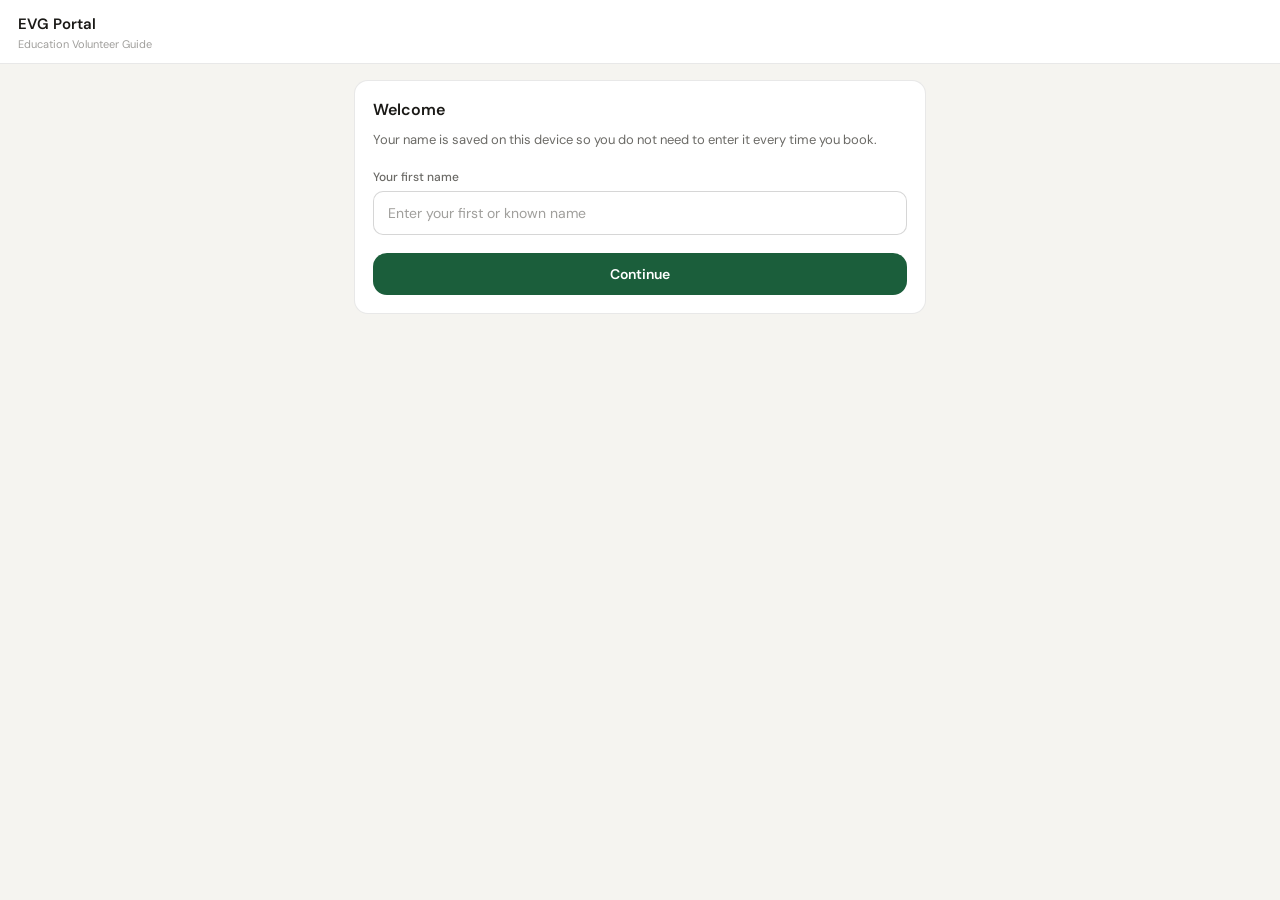
<file: index.html>
<!DOCTYPE html>
<html lang="en">
<head>
<meta charset="UTF-8">
<meta name="viewport" content="width=device-width, initial-scale=1.0, maximum-scale=1.0">

<title>EVG Portal</title>

<link href="https://fonts.googleapis.com/css2?family=DM+Sans:opsz,wght@9..40,400;9..40,500;9..40,600&family=DM+Mono:wght@400;500&display=swap" rel="stylesheet">

<style>
/* ========================================
   RESET & CSS VARIABLES
   ======================================== */
*, *::before, *::after {
    box-sizing: border-box;
    margin: 0;
    padding: 0;
}

:root {
    --bg: #F5F4F0;
    --surface: #FFFFFF;
    --surface2: #EEEDEA;
    --border: rgba(0, 0, 0, 0.09);
    --border-mid: rgba(0, 0, 0, 0.16);
    --text: #1A1916;
    --muted: #6B6A66;
    --faint: #A09F9C;
    --accent: #1B5E3B;
    --radius: 14px;
}

/* ========================================
   BODY & TYPOGRAPHY
   ======================================== */
body {
    font-family: 'DM Sans', sans-serif;
    background: var(--bg);
    color: var(--text);
    min-height: 100vh;
    padding-bottom: 40px;
    -webkit-font-smoothing: antialiased;
}

/* ========================================
   HEADER
   ======================================== */
header {
    background: var(--surface);
    padding: 14px 18px 12px;
    border-bottom: 1px solid var(--border);
    position: sticky;
    top: 0;
    z-index: 10;
}

.header-link {
    display: block;
    color: inherit;
    text-decoration: none;
}

.header-link:visited,
.header-link:hover,
.header-link:active,
.header-link:focus {
    color: inherit;
    text-decoration: none;
}

.hdr-title {
    font-size: 15px;
    font-weight: 600;
}

.hdr-sub {
    margin-top: 3px;
    font-size: 11px;
    color: var(--faint);
}

/* ========================================
   MAIN CONTENT & LAYOUT
   ======================================== */
main {
    padding: 12px 14px;
    display: flex;
    flex-direction: column;
}

@media (min-width: 600px) {
    main {
        max-width: 600px;
        margin: auto;
        padding: 16px 14px;
    }
}

/* ========================================
   CARDS
   ======================================== */
.card {
    background: var(--surface);
    border: 1px solid var(--border);
    border-radius: var(--radius);
    padding: 18px;
    overflow: hidden;
}

/* ========================================
   TYPOGRAPHY
   ======================================== */
h2 {
    font-size: 16px;
    font-weight: 600;
    margin-bottom: 10px;
}

p {
    font-size: 13px;
    line-height: 1.6;
    color: var(--muted);
    margin-bottom: 18px;
}

/* ========================================
   FORM ELEMENTS
   ======================================== */
label {
    display: block;
    margin-bottom: 6px;
    font-size: 12px;
    color: var(--muted);
    font-weight: 500;
}

input {
    width: 100%;
    padding: 12px 14px;
    font: 14px 'DM Sans', sans-serif;
    border: 1px solid var(--border-mid);
    border-radius: 10px;
    outline: none;
    background: var(--surface);
    color: var(--text);
    transition: border-color 0.2s ease;
}

input::placeholder {
    color: var(--faint);
}

input:focus {
    border-color: var(--accent);
}

input.error {
    border-color: #B33A3A;
}

/* ========================================
   BUTTONS
   ======================================== */
button {
    width: 100%;
    margin-top: 18px;
    padding: 12px 14px;
    border: none;
    border-radius: var(--radius);
    background: var(--accent);
    color: #FFFFFF;
    font: 600 14px 'DM Sans', sans-serif;
    cursor: pointer;
    transition: opacity 0.2s ease;
}

button:hover {
    opacity: 0.92;
}

button:active {
    opacity: 0.88;
}

/* ========================================
   WELCOME SECTION (Returning Volunteer)
   ======================================== */
.welcome-name {
    font-size: 20px;
    font-weight: 600;
    margin-bottom: 8px;
    color: var(--text);
}

/* ========================================
   PORTAL NAVIGATION CARDS
   ======================================== */
.portal-actions {
    display: flex;
    flex-direction: column;
    gap: 10px;
    margin-top: 20px;
}

.portal-card {
    display: block;
    padding: 14px;
    color: inherit;
    text-decoration: none;
    background: var(--surface2);
    border: 1px solid var(--border);
    border-radius: 12px;
    transition: border-color 0.18s ease, background 0.18s ease;
}

@media (hover: hover) {
    .portal-card:hover {
        border-color: var(--accent);
        background: #F2F6F3;
    }
}

@media (hover: none) {
    .portal-card:active {
        background: #E5EDE7;
        transform: scale(0.99);
    }
}

.portal-title {
    margin-bottom: 4px;
    font-weight: 600;
    font-size: 14px;
}

.portal-text {
    font-size: 12px;
    line-height: 1.5;
    color: var(--muted);
}

/* ========================================
   CHANGE NAME LINK
   ======================================== */
.change-name {
    width: max-content;
    margin-top: 24px;
    font-size: 12px;
    color: var(--muted);
    cursor: pointer;
    transition: color 0.2s ease;
}

.change-name:hover {
    color: var(--accent);
}

/* ========================================
   UTILITY: HIDDEN CLASS
   ======================================== */
.hidden {
    display: none;
}
</style>
</head>

<body>

<!-- ========================================
     HEADER: Portal Title & Subtitle
     ======================================== -->
<header>
    <a href="index.html" class="header-link">
        <div class="hdr-title">EVG Portal</div>
        <div class="hdr-sub">Education Volunteer Guide</div>
    </a>
</header>

<!-- ========================================
     MAIN CONTENT: Card Container
     ======================================== -->
<main>
    <div class="card">

        <!-- ========================================
             SECTION 1: New Volunteer (Initial Entry)
             Collects volunteer name for first time
             ======================================== -->
        <section id="newVolunteer">
            <h2 id="introTitle">Welcome</h2>
            <p id="introText">Your name is saved on this device so you do not need to enter it every time you book.</p>

            <label for="volunteerName">Your first name</label>
            <input
                id="volunteerName"
                type="text"
                maxlength="40"
                autocomplete="given-name"
                placeholder="Enter your first or known name">

            <button id="continueButton">Continue</button>
        </section>

        <!-- ========================================
             SECTION 2: Returning Volunteer (Portal Access)
             Shows saved name and navigation options
             ======================================== -->
        <section id="returningVolunteer" class="hidden">
            <div class="welcome-name">Welcome <span id="savedName"></span></div>
            <p id="welcomeLine">Use the options below to access volunteer services.</p>

            <!-- Portal Navigation Cards -->
            <div class="portal-actions">
                <a class="portal-card" href="grg_index.html">
                    <div class="portal-title">GRG</div>
                    <div class="portal-text">Book GRG volunteer duties</div>
                </a>

                <a class="portal-card" href="cg_index.html">
                    <div class="portal-title">Courses &amp; Guidings</div>
                    <div class="portal-text">Book courses and guidings</div>
                </a>

                <a class="portal-card" href="evg_grg_dashboard.html">
                    <div class="portal-title">GRG Status</div>
                    <div class="portal-text">View GRG bookings status approved/pending</div>
                </a>

                <a class="portal-card" href="evg_cg_dashboard.html">
                    <div class="portal-title">C&G Status</div>
                    <div class="portal-text">View Course and Guidings bookings status</div>
                </a>

<!--                <a class="portal-card" href="evg_notes/index.html">-->
<!--                    <div class="portal-title">Create notes &amp; stories</div>-->
<!--                    <div class="portal-text">Create observations, ideas and experiences</div>-->
<!--                </a>-->

<!--                <a class="portal-card" href="evg_notes_viewer/index.html">-->
<!--                    <div class="portal-title">View notes &amp; stories</div>-->
<!--                    <div class="portal-text">View observations, ideas and experiences</div>-->
<!--                </a>-->

<!--                <a class="portal-card" href="noticeboard/index.html">-->
<!--                    <div class="portal-title">Noticeboard</div>-->
<!--                    <div class="portal-text">News, updates and announcements</div>-->
<!--                </a>-->
            </div>

            <!-- Change Name Link -->
            <div class="change-name" id="changeName">Use a different name</div>
        </section>

    </div>
</main>

<!-- ========================================
     SCRIPTS: Shared utility and page logic
     ======================================== -->
<script src="../scripts/evg_id_shared.js"></script>

<script>
/* ========================================
   STATE MANAGEMENT
   DOM elements and local state
   ======================================== */
document.addEventListener("DOMContentLoaded", function () {
    const newVolunteer = document.getElementById("newVolunteer");
    const returningVolunteer = document.getElementById("returningVolunteer");
    const savedName = document.getElementById("savedName");
    const volunteerName = document.getElementById("volunteerName");
    const continueButton = document.getElementById("continueButton");
    const changeName = document.getElementById("changeName");

    /* ========================================
       UTILITY: Show/Hide Functions
       Toggle between new and returning views
       ======================================== */
    function showFirst() {
        newVolunteer.classList.remove("hidden");
        returningVolunteer.classList.add("hidden");
    }

    function showReturn(name) {
        newVolunteer.classList.add("hidden");
        returningVolunteer.classList.remove("hidden");
        savedName.textContent = name;
    }

    /* ========================================
       HANDLER: Save Name
       Validates input and saves to localStorage
       ======================================== */
    function save() {
        const name = volunteerName.value.trim();

        if (!name) {
            volunteerName.classList.add("error");
            volunteerName.focus();
            return;
        }

        volunteerName.classList.remove("error");
        localStorage.setItem("evg_name", name);
        showReturn(name);
    }

    /* ========================================
       HANDLER: Change Name
       Clears current name and allows new entry
       ======================================== */
    function change() {
        returningVolunteer.classList.add("hidden");
        newVolunteer.classList.remove("hidden");
        volunteerName.value = evgGetName();
    }

    /* ========================================
       INITIALIZATION: Load State
       Checks localStorage for saved name
       Shows appropriate section on page load
       ======================================== */
    function load() {
        ensureDeviceIdentity();
        const name = evgGetName();

        if (name) {
            showReturn(name);
        } else {
            showFirst();
        }
    }

    /* ========================================
       EVENT LISTENERS
       Attach handlers to buttons and inputs
       ======================================== */
    continueButton.addEventListener("click", save);
    changeName.addEventListener("click", change);

    volunteerName.addEventListener("keypress", function (e) {
        if (e.key === "Enter") save();
    });

    /* ========================================
       PAGE LOAD
       Trigger initialization on DOM ready
       ======================================== */
    load();
});
</script>

</body>
</html>
</file>
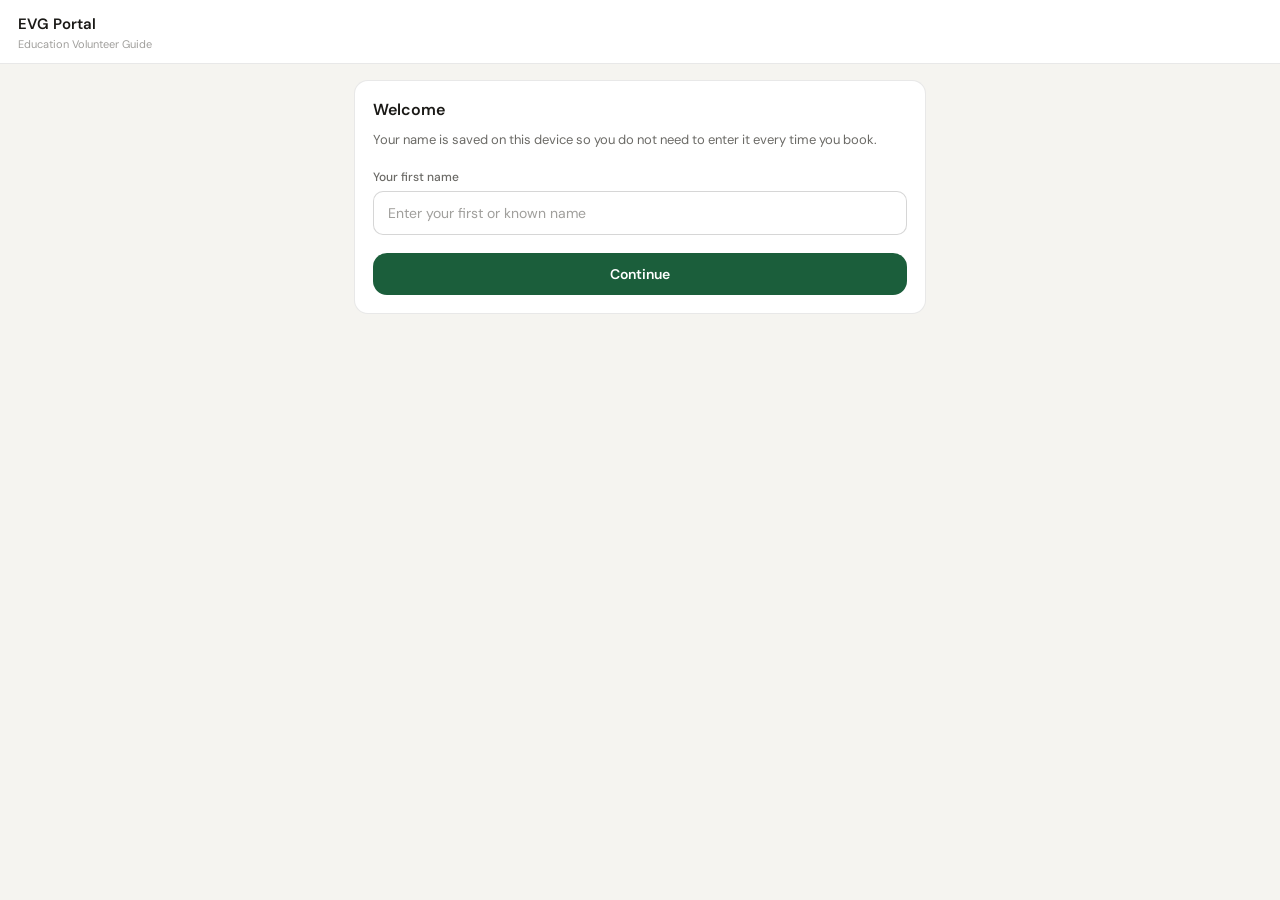
<file: beta/index.html>
<!DOCTYPE html>
<html lang="en">
<head>
<meta charset="UTF-8">
<meta name="viewport" content="width=device-width, initial-scale=1.0, maximum-scale=1.0">

<title>EVG Portal</title>

<link href="https://fonts.googleapis.com/css2?family=DM+Sans:opsz,wght@9..40,400;9..40,500;9..40,600&family=DM+Mono:wght@400;500&display=swap" rel="stylesheet">

<style>
/* ========================================
   RESET & CSS VARIABLES
   ======================================== */
*, *::before, *::after {
    box-sizing: border-box;
    margin: 0;
    padding: 0;
}

:root {
    --bg: #F5F4F0;
    --surface: #FFFFFF;
    --surface2: #EEEDEA;
    --border: rgba(0, 0, 0, 0.09);
    --border-mid: rgba(0, 0, 0, 0.16);
    --text: #1A1916;
    --muted: #6B6A66;
    --faint: #A09F9C;
    --accent: #1B5E3B;
    --radius: 14px;
}

/* ========================================
   BODY & TYPOGRAPHY
   ======================================== */
body {
    font-family: 'DM Sans', sans-serif;
    background: var(--bg);
    color: var(--text);
    min-height: 100vh;
    padding-bottom: 40px;
    -webkit-font-smoothing: antialiased;
}

/* ========================================
   HEADER
   ======================================== */
header {
    background: var(--surface);
    padding: 14px 18px 12px;
    border-bottom: 1px solid var(--border);
    position: sticky;
    top: 0;
    z-index: 10;
}

.header-link {
    display: block;
    color: inherit;
    text-decoration: none;
}

.header-link:visited,
.header-link:hover,
.header-link:active,
.header-link:focus {
    color: inherit;
    text-decoration: none;
}

.hdr-title {
    font-size: 15px;
    font-weight: 600;
}

.hdr-sub {
    margin-top: 3px;
    font-size: 11px;
    color: var(--faint);
}

/* ========================================
   MAIN CONTENT & LAYOUT
   ======================================== */
main {
    padding: 12px 14px;
    display: flex;
    flex-direction: column;
}

@media (min-width: 600px) {
    main {
        max-width: 600px;
        margin: auto;
        padding: 16px 14px;
    }
}

/* ========================================
   CARDS
   ======================================== */
.card {
    background: var(--surface);
    border: 1px solid var(--border);
    border-radius: var(--radius);
    padding: 18px;
    overflow: hidden;
}

/* ========================================
   TYPOGRAPHY
   ======================================== */
h2 {
    font-size: 16px;
    font-weight: 600;
    margin-bottom: 10px;
}

p {
    font-size: 13px;
    line-height: 1.6;
    color: var(--muted);
    margin-bottom: 18px;
}

/* ========================================
   FORM ELEMENTS
   ======================================== */
label {
    display: block;
    margin-bottom: 6px;
    font-size: 12px;
    color: var(--muted);
    font-weight: 500;
}

input {
    width: 100%;
    padding: 12px 14px;
    font: 14px 'DM Sans', sans-serif;
    border: 1px solid var(--border-mid);
    border-radius: 10px;
    outline: none;
    background: var(--surface);
    color: var(--text);
    transition: border-color 0.2s ease;
}

input::placeholder {
    color: var(--faint);
}

input:focus {
    border-color: var(--accent);
}

input.error {
    border-color: #B33A3A;
}

/* ========================================
   BUTTONS
   ======================================== */
button {
    width: 100%;
    margin-top: 18px;
    padding: 12px 14px;
    border: none;
    border-radius: var(--radius);
    background: var(--accent);
    color: #FFFFFF;
    font: 600 14px 'DM Sans', sans-serif;
    cursor: pointer;
    transition: opacity 0.2s ease;
}

button:hover {
    opacity: 0.92;
}

button:active {
    opacity: 0.88;
}

/* ========================================
   WELCOME SECTION (Returning Volunteer)
   ======================================== */
.welcome-name {
    font-size: 20px;
    font-weight: 600;
    margin-bottom: 8px;
    color: var(--text);
}

/* ========================================
   PORTAL NAVIGATION CARDS
   ======================================== */
.portal-actions {
    display: flex;
    flex-direction: column;
    gap: 10px;
    margin-top: 20px;
}

.portal-card {
    display: block;
    padding: 14px;
    color: inherit;
    text-decoration: none;
    background: var(--surface2);
    border: 1px solid var(--border);
    border-radius: 12px;
    transition: border-color 0.18s ease, background 0.18s ease;
}

@media (hover: hover) {
    .portal-card:hover {
        border-color: var(--accent);
        background: #F2F6F3;
    }
}

@media (hover: none) {
    .portal-card:active {
        background: #E5EDE7;
        transform: scale(0.99);
    }
}

.portal-title {
    margin-bottom: 4px;
    font-weight: 600;
    font-size: 14px;
}

.portal-text {
    font-size: 12px;
    line-height: 1.5;
    color: var(--muted);
}

/* ========================================
   CHANGE NAME LINK
   ======================================== */
.change-name {
    width: max-content;
    margin-top: 24px;
    font-size: 12px;
    color: var(--muted);
    cursor: pointer;
    transition: color 0.2s ease;
}

.change-name:hover {
    color: var(--accent);
}

/* ========================================
   UTILITY: HIDDEN CLASS
   ======================================== */
.hidden {
    display: none;
}
</style>
</head>

<body>

<!-- ========================================
     HEADER: Portal Title & Subtitle
     ======================================== -->
<header>
    <a href="index.html" class="header-link">
        <div class="hdr-title">EVG Portal</div>
        <div class="hdr-sub">Education Volunteer Guide</div>
    </a>
</header>

<!-- ========================================
     MAIN CONTENT: Card Container
     ======================================== -->
<main>
    <div class="card">

        <!-- ========================================
             SECTION 1: New Volunteer (Initial Entry)
             Collects volunteer name for first time
             ======================================== -->
        <section id="newVolunteer">
            <h2 id="introTitle">Welcome</h2>
            <p id="introText">Your name is saved on this device so you do not need to enter it every time you book.</p>

            <label for="volunteerName">Your first name</label>
            <input
                id="volunteerName"
                type="text"
                maxlength="40"
                autocomplete="given-name"
                placeholder="Enter your first or known name">

            <button id="continueButton">Continue</button>
        </section>

        <!-- ========================================
             SECTION 2: Returning Volunteer (Portal Access)
             Shows saved name and navigation options
             ======================================== -->
        <section id="returningVolunteer" class="hidden">
            <div class="welcome-name">Welcome <span id="savedName"></span></div>
            <p id="welcomeLine">Use the options below to access volunteer services.</p>

            <!-- Portal Navigation Cards -->
            <div class="portal-actions">
                <a class="portal-card" href="grg_index.html">
                    <div class="portal-title">GRG</div>
                    <div class="portal-text">Book GRG volunteer duties</div>
                </a>

                <a class="portal-card" href="cg_index.html">
                    <div class="portal-title">Courses &amp; Guidings</div>
                    <div class="portal-text">Book courses and guidings</div>
                </a>

                <a class="portal-card" href="evg_grg_dashboard.html">
                    <div class="portal-title">GRG Status</div>
                    <div class="portal-text">View GRG bookings status approved/pending</div>
                </a>

                <a class="portal-card" href="evg_cg_dashboard.html">
                    <div class="portal-title">C&G Status</div>
                    <div class="portal-text">View Course and Guidings bookings status</div>
                </a>

<!--                <a class="portal-card" href="evg_notes/index.html">-->
<!--                    <div class="portal-title">Create notes &amp; stories</div>-->
<!--                    <div class="portal-text">Create observations, ideas and experiences</div>-->
<!--                </a>-->

<!--                <a class="portal-card" href="evg_notes_viewer/index.html">-->
<!--                    <div class="portal-title">View notes &amp; stories</div>-->
<!--                    <div class="portal-text">View observations, ideas and experiences</div>-->
<!--                </a>-->

<!--                <a class="portal-card" href="noticeboard/index.html">-->
<!--                    <div class="portal-title">Noticeboard</div>-->
<!--                    <div class="portal-text">News, updates and announcements</div>-->
<!--                </a>-->
            </div>

            <!-- Change Name Link -->
            <div class="change-name" id="changeName">Use a different name</div>
        </section>

    </div>
</main>

<!-- ========================================
     SCRIPTS: Shared utility and page logic
     ======================================== -->
<script src="../beta/scripts/evg_id_shared.js"></script>

<script>
/* ========================================
   STATE MANAGEMENT
   DOM elements and local state
   ======================================== */
document.addEventListener("DOMContentLoaded", function () {
    const newVolunteer = document.getElementById("newVolunteer");
    const returningVolunteer = document.getElementById("returningVolunteer");
    const savedName = document.getElementById("savedName");
    const volunteerName = document.getElementById("volunteerName");
    const continueButton = document.getElementById("continueButton");
    const changeName = document.getElementById("changeName");

    /* ========================================
       UTILITY: Show/Hide Functions
       Toggle between new and returning views
       ======================================== */
    function showFirst() {
        newVolunteer.classList.remove("hidden");
        returningVolunteer.classList.add("hidden");
    }

    function showReturn(name) {
        newVolunteer.classList.add("hidden");
        returningVolunteer.classList.remove("hidden");
        savedName.textContent = name;
    }

    /* ========================================
       HANDLER: Save Name
       Validates input and saves to localStorage
       ======================================== */
    function save() {
        const name = volunteerName.value.trim();

        if (!name) {
            volunteerName.classList.add("error");
            volunteerName.focus();
            return;
        }

        volunteerName.classList.remove("error");
        localStorage.setItem("evg_name", name);
        showReturn(name);
    }

    /* ========================================
       HANDLER: Change Name
       Clears current name and allows new entry
       ======================================== */
    function change() {
        returningVolunteer.classList.add("hidden");
        newVolunteer.classList.remove("hidden");
        volunteerName.value = evgGetName();
    }

    /* ========================================
       INITIALIZATION: Load State
       Checks localStorage for saved name
       Shows appropriate section on page load
       ======================================== */
    function load() {
        ensureDeviceIdentity();
        const name = evgGetName();

        if (name) {
            showReturn(name);
        } else {
            showFirst();
        }
    }

    /* ========================================
       EVENT LISTENERS
       Attach handlers to buttons and inputs
       ======================================== */
    continueButton.addEventListener("click", save);
    changeName.addEventListener("click", change);

    volunteerName.addEventListener("keypress", function (e) {
        if (e.key === "Enter") save();
    });

    /* ========================================
       PAGE LOAD
       Trigger initialization on DOM ready
       ======================================== */
    load();
});
</script>

</body>
</html>
</file>
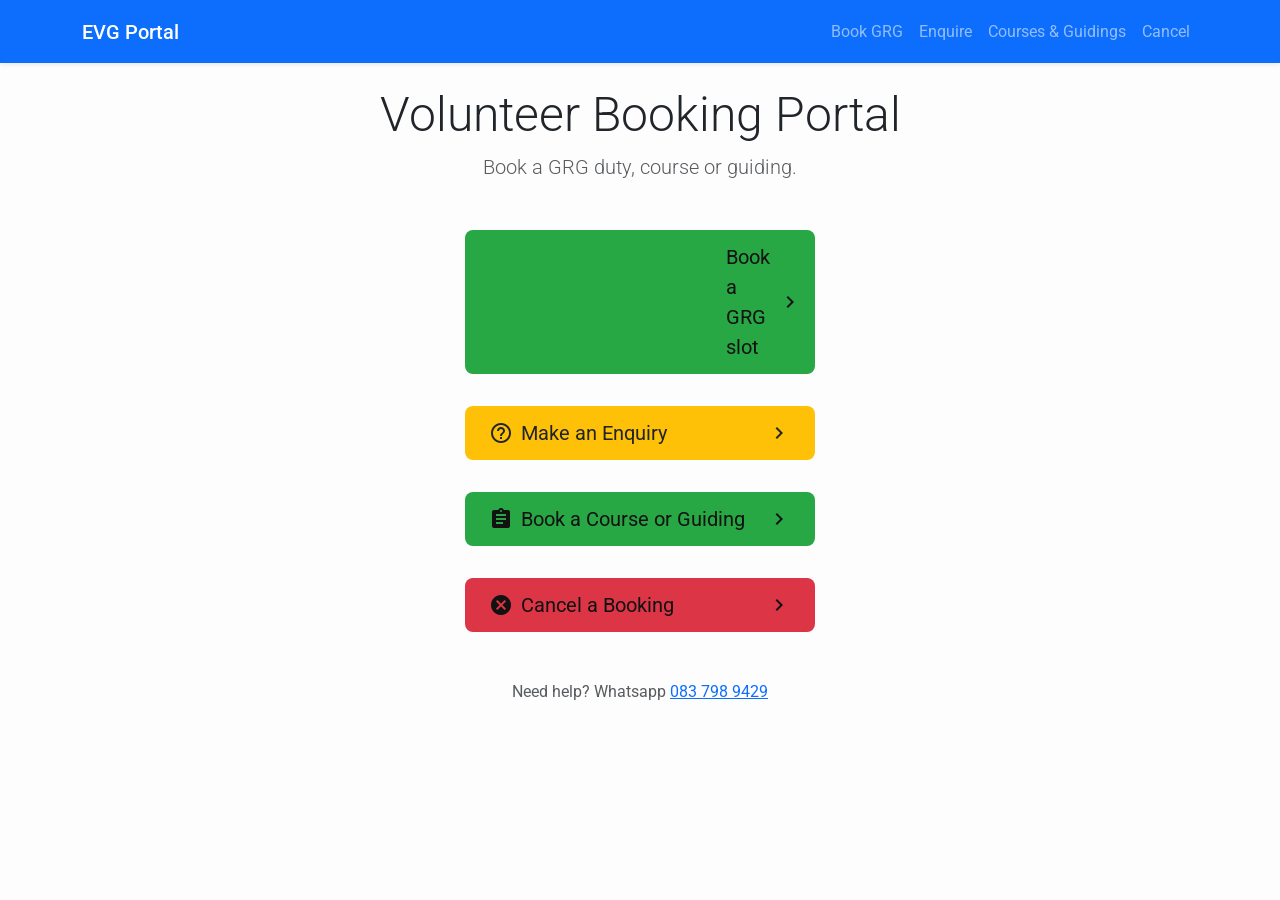
<file: old/index.html>
<!DOCTYPE html>
<html lang="en">
<head>
  <!-- Basic Meta Tags -->
  <meta charset="UTF-8" />
  <meta name="viewport" content="width=device-width, initial-scale=1" />
  <title>EVG Portal</title>

  <!-- Bootstrap CSS -->
  <link href="https://cdn.jsdelivr.net/npm/bootstrap@5.3.0/dist/css/bootstrap.min.css" rel="stylesheet" />
  <!-- Google Fonts -->
  <link href="https://fonts.googleapis.com/css2?family=Roboto:wght@400;500&display=swap" rel="stylesheet" />
  <!-- Material Icons -->
  <link href="https://fonts.googleapis.com/icon?family=Material+Icons" rel="stylesheet" />
  <!-- Favicon -->
  <link rel="icon" type="image/png" href="favicon.png">

<style>

    /* ==========================
       CSS Variables (Theme Colors)
       ========================== */
    :root {
      --main-color: #3498db; /* Primary brand blue */
      --dark-mode-light-text-color: #121212; /* Dark text for light backgrounds */
      --light-text-color: #f5f5f5; /* Light text for dark backgrounds */
      --dark-mode-white: #f5f5f5; /* White-ish text for dark mode */
      --dark : #212529; /* Bootstrap dark gray */
      --light: #aaaaaa; /* Muted gray */
      --dark-text : #121212; /* Standard dark text */
      --bootstrap-red : #dc3545; /* Bootstrap red */
    }

    /* ==========================
       Transition Setup
       ========================== */
    /* Ensure navbar, text, buttons, toggle, and icons animate colors smoothly
       when switching between dark and light modes */
    .navbar,
    .text-muted,
    .traffic-btn,
    .book-btn,
    .enquire-btn,
    .cancel-btn,
    .mode-toggle,
    .material-icons {
      transition: background-color 0.3s ease, color 0.3s ease;
    }

    /* ==========================
       Base Body Styling
       ========================== */
    body {
      font-family: 'Roboto', sans-serif;
      background-color: #fdfdfd; /* Light mode background */
      padding-top: 70px; /* Account for fixed navbar */
      transition: all 0.3s ease; /* Smooth page-wide transitions */
    }

    /* Dark Mode Base */
    body.dark-mode {
      background-color: #121212;
      color: #f5f5f5;
    }

    /* Navbar in Dark Mode */
    .dark-mode .navbar {
      background-color: #1a1a1a !important;
    }

    /* Muted text in Dark Mode */
    .dark-mode .text-muted {
      color: #aaaaaa !important;
    }

    /* Only affects this container */
    .container.d-grid.custom-gap {
      row-gap: 2.0rem; /* overrides gap-4 */
    }


    /* ==========================
       Traffic Button Styles
       ========================== */
    .traffic-btn {
      font-size: 1.25rem;
      padding: 0.75rem 1.5rem;
      border: none;
      border-radius: 8px;
      width: 100%;
      max-width: 350px;
      margin: 0 auto;
      display: flex;
      align-items: center;
      justify-content: center;
      gap: 0.5rem;
      transition: all 0.2s ease-in-out; /* Hover/press animations */
      text-decoration: none;
      color: white;
      /* initial animation state */
      opacity: 0;
      transform: translateY(20px);
      animation: slideIn 0.6s ease forwards;
    }

    /* Hover effect for traffic buttons */
    .traffic-btn:hover {
      opacity: 0.9;
      transform: translateY(-1px);
    }

    /* Base hidden state */
    .fade-slide {
      opacity: 0;
      transform: translateY(20px);
      animation: slideIn 0.6s ease forwards;
    }

    /* 👇 Animation keyframes */
    @keyframes slideIn {
      to {
        opacity: 1;
        transform: translateY(0);
      }
    }

    /* 👇 Stagger each button */
    .traffic-btn:nth-child(1) { animation-delay: 0.1s; }
    .traffic-btn:nth-child(2) { animation-delay: 0.2s; }
    .traffic-btn:nth-child(3) { animation-delay: 0.3s; }
    .traffic-btn:nth-child(4) { animation-delay: 0.4s; }
    .call-me { animation-delay: 1s; }

    /* ==========================
       Buttons Light Mode
       ========================== */
    .book-btn {
      background-color: #28a745; /* Green */
      color: #f5f5f5;
    }

    .enquire-btn {
      background-color: #FFA500; /* Orange */
      color: #121212;
    }

    .cancel-btn {
      background-color: #dc3545; /* Red */
      color: #121212;
    }

    /* ==========================
       Buttons Dark Mode Overrides
       ========================== */

    .traffic-btn:hover { opacity: 0.9; transform: translateY(-1px); }
    .book-btn { background-color: #28a745; color: #121212; }
    .enquire-btn { background-color: #ffc107; color: #212529; }
    .cancel-btn { background-color: #dc3545; color: #121212; }
    .dark-mode .enquire-btn { color: #121212; }
    .dark-mode .book-btn { color: #121212; }
    .dark-mode .cancel-btn { color: #121212; }

    /* ==========================
       Dark Mode Toggle Button
       ========================== */
    .mode-toggle {
      cursor: pointer;
      border: none;
      background: none;
      padding: 0.5rem;
      margin-left: 1rem;
      color: var(--dark);
    }

    /* Dark Mode hover effect for traffic buttons */
    .dark-mode .traffic-btn:hover {
      opacity: 0.9;
      transform: translateY(-1px);
    }

    /* Navbar toggler (hamburger) color in dark mode */
    .dark-mode .navbar-toggler {
      color: #212529;
    }

    /* Toggle button color in dark mode */
    .dark-mode .mode-toggle {
      color: white;
    }

    /* Animate dark/light mode icon rotation */
    .mode-toggle .material-icons {
      transition: transform 0.3s ease;
    }

    body.dark-mode .mode-toggle .material-icons {
      transform: rotate(180deg);
    }

    /* Chevron arrow inside traffic buttons */
    .traffic-btn .chevron {
      transition: transform 0.2s ease;
    }

    .traffic-btn:active .chevron {
      transform: translateX(16px); /* Slide right when pressed */
    }

    /* ==========================
       Navbar Toggler (Hamburger) Outline Fix
       ========================== */
    /* Bootstrap normally adds a glow outline via box-shadow on focus.
       This removes it for a cleaner look. */
    .navbar-toggler:focus {
      outline: none; /* Removes browser outline */
      box-shadow: none; /* Removes Bootstrap glow */
    }

     /* =========================
       Navbar Hamburger / Toggler
       ========================= */
    .navbar-toggler {
      border: none;
      outline: none;
      box-shadow: none !important;
      transition: all 0.3s ease;
    }

    .navbar-toggler:focus,
    .navbar-toggler:active {
      outline: none;
      box-shadow: none !important;
      transform: scale(1.1);
    }

    .navbar-toggler:hover {
      transform: scale(1.05);
    }

    .navbar-dark .navbar-toggler-icon {
      background-image: url("data:image/svg+xml;charset=utf8,%3Csvg viewBox='0 0 30 30' xmlns='http://www.w3.org/2000/svg'%3E%3Cpath stroke='rgba(255,255,255,0.85)' stroke-width='2' stroke-linecap='round' stroke-miterlimit='10' d='M4 7h22M4 15h22M4 23h22'/%3E%3C/svg%3E");
      transition: all 0.3s ease;
    }

    .navbar-light .navbar-toggler-icon {
      background-image: url("data:image/svg+xml;charset=utf8,%3Csvg viewBox='0 0 30 30' xmlns='http://www.w3.org/2000/svg'%3E%3Cpath stroke='rgba(0,0,0,0.75)' stroke-width='2' stroke-linecap='round' stroke-miterlimit='10' d='M4 7h22M4 15h22M4 23h22'/%3E%3C/svg%3E");
      transition: all 0.3s ease;
    }

    /* ==========================
       Responsive Adjustments
       ========================== */
    @media (max-width: 576px) {
      .traffic-btn {
        font-size: 1.1rem; /* Slightly smaller on small screens */
      }
    }

</style>

</head>
<body>

  <!-- Shared Navbar -->
  <div id="navbar-placeholder"></div>

  <!-- Page Header -->
  <div class="container text-center mt-3 fade-slide">
    <h1 class="display-5 mb-2">Volunteer Booking Portal</h1>
    <p class="lead text-muted mb-5">Book a GRG duty, course or guiding.</p>
  </div>

  <div class="container d-grid custom-gap mt-4" style="max-width: 500px;">
    <a href="booking.html" class="traffic-btn book-btn">
      <span class="material-icons">transcribe</span>
      <span class="text flex-fill">Book a GRG slot</span>
      <span class="material-icons chevron">chevron_right</span>
    </a>

    <a href="enquire.html" class="traffic-btn enquire-btn">
      <span class="material-icons">help_outline</span>
      <span class="text flex-fill">Make an Enquiry</span>
      <span class="material-icons chevron">chevron_right</span>
    </a>

    <a href="courses.html" class="traffic-btn book-btn">
      <span class="material-icons">assignment</span>
      <span class="text flex-fill">Book a Course or Guiding</span>
      <span class="material-icons chevron">chevron_right</span>
    </a>

    <a href="cancel.html" class="traffic-btn cancel-btn">
      <span class="material-icons">cancel</span>
      <span class="text flex-fill">Cancel a Booking</span>
      <span class="material-icons chevron">chevron_right</span>
    </a>
  </div>

  <!-- Footer -->
<!--  <p class="text-center text-muted mt-4 fade-slide">-->
<!--    Feeling a bit lost at sea? 🚢 Reach out to us at-->
<!--    <a href="mailto:volunteer.saambr@gmail.com">volunteer.saambr@gmail.com</a>-->
<!--    or give us a call at-->
<!--    <a href="tel:+27837989429">083 798 9429</a> — we’ll help you navigate!-->
<!--  </p>-->

  <p class="text-center text-muted mt-5 fade-slide call-me">
    Need help? Whatsapp <a href="tel:+27837989429">083 798 9429</a>
  </p>

  <!-- Bootstrap Bundle -->
  <script src="https://cdn.jsdelivr.net/npm/bootstrap@5.3.0/dist/js/bootstrap.bundle.min.js"></script>

  <!-- Navbar + Dark Mode Loader -->
  <script>
  document.addEventListener('DOMContentLoaded', () => {
    // =========================
    // Animate Traffic Buttons Dynamically
    // =========================
    const buttons = document.querySelectorAll('.traffic-btn');
    buttons.forEach((btn, i) => {
      // Stagger each button by 0.2s (adjust as needed)
      btn.style.animationDelay = `${0.15 * i}s`;
    });

    // =========================
    // Load Navbar and Setup Dark Mode
    // =========================
    fetch("navbar.html")
      .then(res => res.text())
      .then(html => {
        document.getElementById("navbar-placeholder").innerHTML = html;

        // Highlight active nav link
        const path = window.location.pathname.split("/").pop();
        document.querySelectorAll("#navbar-placeholder .nav-link").forEach(link => {
          if (link.getAttribute("href") === path || (path === "" && link.getAttribute("href") === "index.html")) {
            link.classList.add("active");
          } else {
            link.classList.remove("active");
          }
        });

        // Dark mode toggle setup
        const modeToggle = document.getElementById('modeToggle');
        const modeIcon = document.getElementById('modeIcon');
        const body = document.body;

        const savedMode = localStorage.getItem('darkMode');
        const prefersDark = window.matchMedia('(prefers-color-scheme: dark)').matches;

        if (savedMode === 'dark' || (!savedMode && prefersDark)) {
          enableDarkMode();
        }

        modeToggle.addEventListener('click', () => {
          if (body.classList.contains('dark-mode')) {
            disableDarkMode();
          } else {
            enableDarkMode();
          }
        });

        function enableDarkMode() {
          body.classList.add('dark-mode');
          modeIcon.textContent = 'light_mode';
          modeToggle.title = 'Switch to light mode';
          localStorage.setItem('darkMode', 'dark');
        }

        function disableDarkMode() {
          body.classList.remove('dark-mode');
          modeIcon.textContent = 'dark_mode';
          modeToggle.title = 'Switch to light mode';
          localStorage.setItem('darkMode', 'light');
        }
      });
  });
  </script>

</body>
</html>
</file>
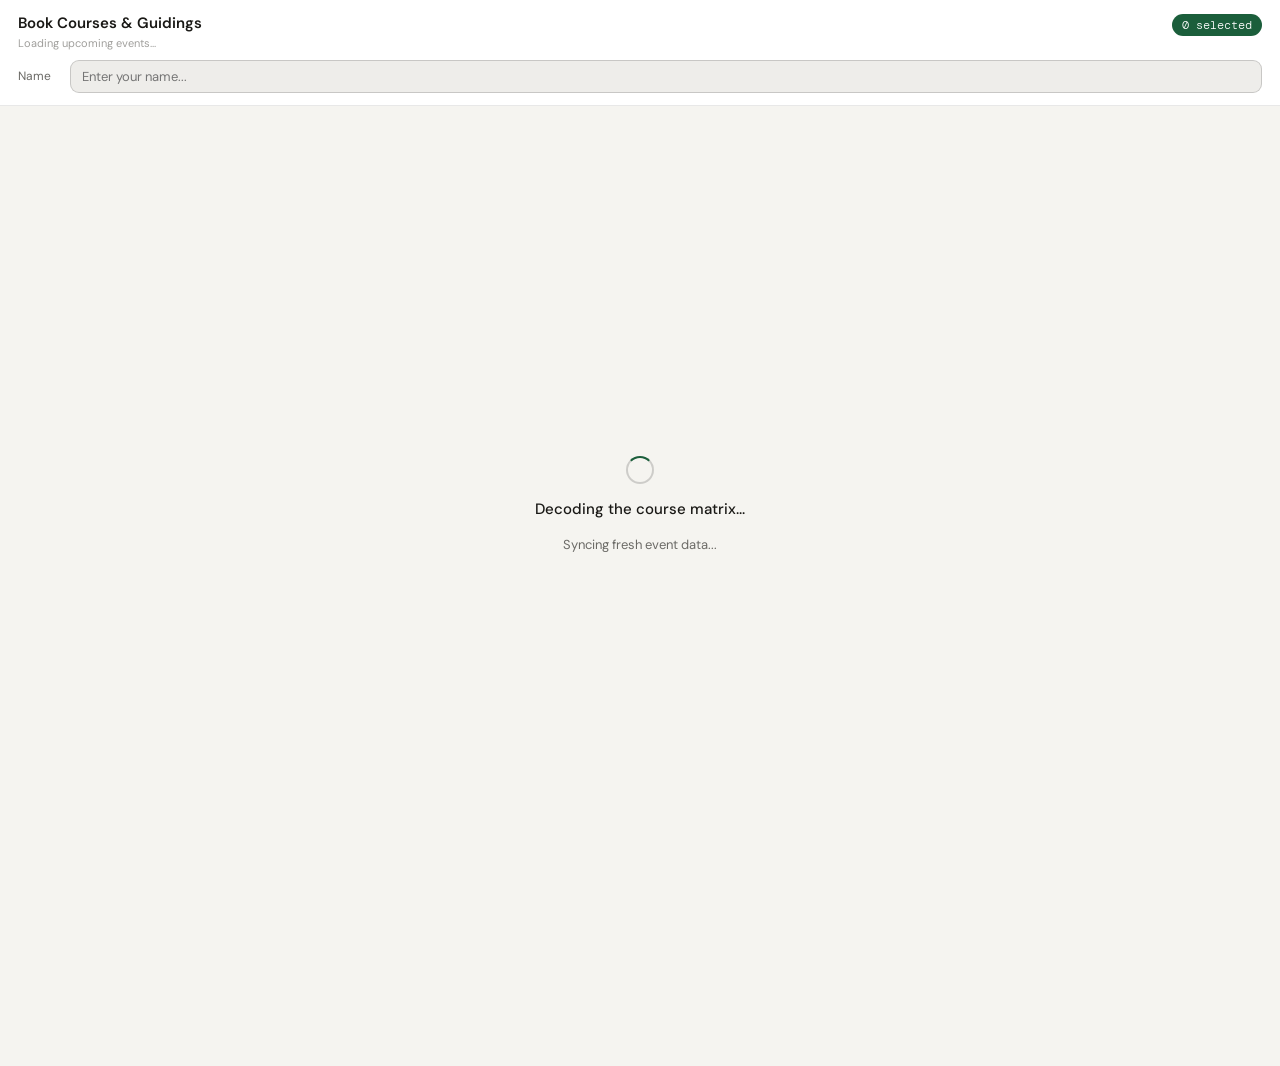
<file: cg_index.html>
<!DOCTYPE html>
<html lang="en">
<head>
  <meta charset="UTF-8">
  <meta name="viewport" content="width=device-width, initial-scale=1.0, maximum-scale=1.0">
  <title>Courses &amp; Guidings Booking</title>
  <link href="https://fonts.googleapis.com/css2?family=DM+Sans:opsz,wght@9..40,400;9..40,500;9..40,600&family=DM+Mono:wght@400;500&display=swap" rel="stylesheet">
  <link rel="stylesheet" href="cg_style.css">
  <link rel="stylesheet" href="loading_messages.css">
</head>

<body>
  <header>
    <div class="hdr-row">
      <a href="../index.html" class="header-link">
        <div class="hdr-title">Book Courses &amp; Guidings</div>
        <div class="hdr-valid" id="hdrValid">Loading...</div>
      </a>
      <div class="badge" id="badge">0 selected</div>
    </div>

    <div class="hdr-fields">
      <div class="field-row">
        <label for="volName">Name</label>
        <input id="volName" class="name-input" type="text"
               placeholder="Enter your name..." maxlength="50" autocomplete="name" />
      </div>
    </div>
  </header>

  <div id="appBody"></div>

  <div class="bottom-bar" id="bottomBar">

    <div class="comment-wrap collapsed" id="commentWrap">
      <div class="comment-toggle" id="commentToggle">
      <span>Comment (optional)</span>
      <span class="comment-arrow" id="commentArrow">&#9662;</span>
    </div>
      <textarea id="volComment" class="comment-input" placeholder="Any notes for the coordinator..."></textarea>
    </div>

    <div class="bar-btns">
      <button class="btn-clear" id="clearBtn">Clear all</button>
      <button class="btn-send"  id="sendBtn">Review &amp; Send &#8594;</button>
    </div>
  </div>

  <div class="toast" id="toast">
    <span id="toastLabel">Removed</span>
    <button class="toast-undo" id="toastUndo">Undo</button>
  </div>

  <div class="overlay" id="overlay">
    <div class="modal">
      <div class="modal-handle"></div>
      <div class="modal-title">Your Booking Message</div>
      <div class="modal-sub">Tap WhatsApp to send your booking to the coordinator.</div>
      <div class="msg-box" id="msgBox"></div>
      <div class="copy-fb" id="copyFb"></div>
      <div class="modal-btns">
        <button class="mbtn mbtn-close" id="closeModal">&#10005;</button>
        <button class="mbtn mbtn-copy"  id="copyBtn">Copy</button>
        <a class="mbtn mbtn-wa" id="waBtn" href="#" target="_blank">WhatsApp &#8599;</a>
      </div>
    </div>
  </div>

  <script src="../scripts/cg_script.js"></script>
  <script src="../scripts/cg_telemetry.js"></script>

</body>
</html>
</file>
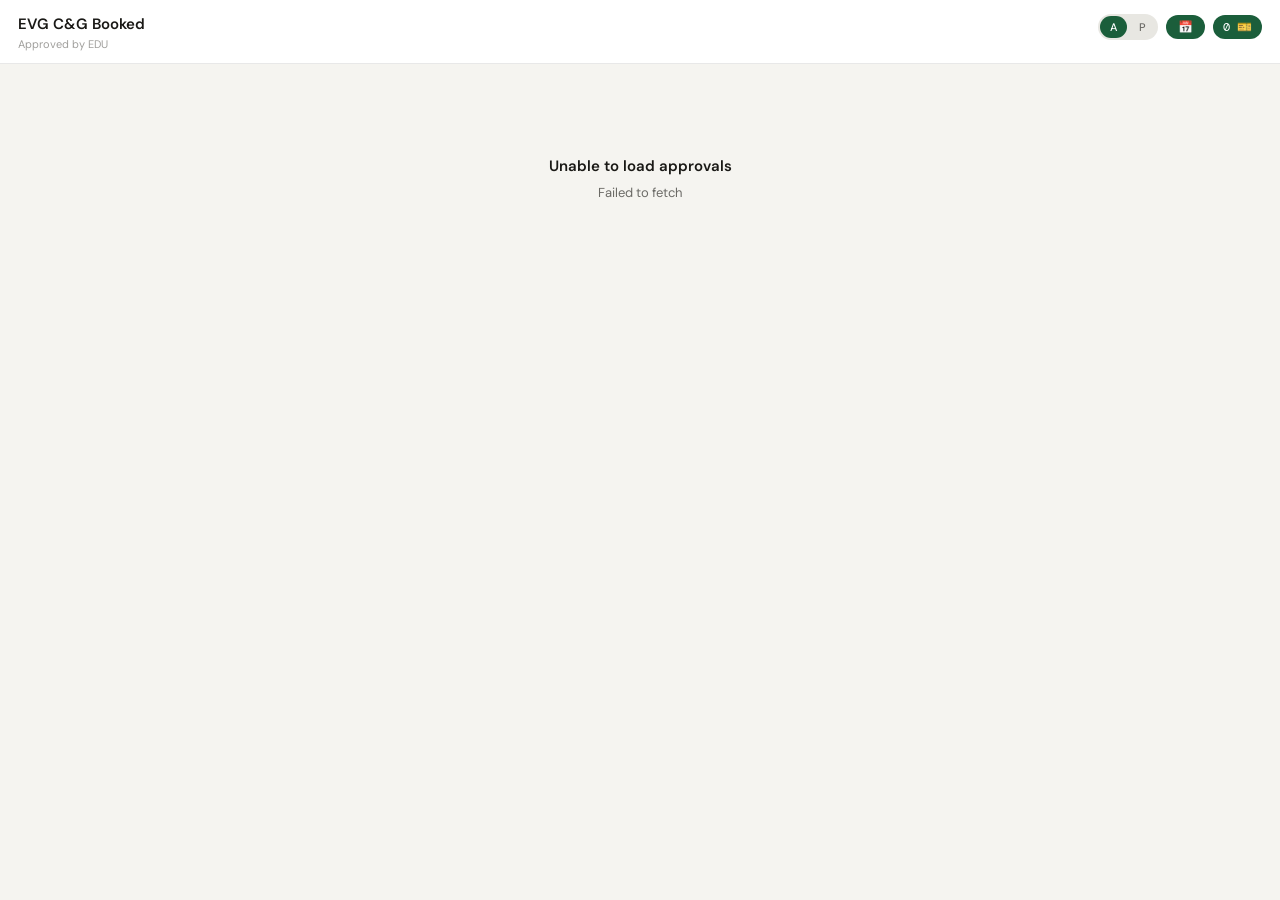
<file: evg_cg_dashboard.html>
<!DOCTYPE html>
<html lang="en">
<head>
<meta charset="UTF-8">
<meta name="viewport" content="width=device-width, initial-scale=1.0, maximum-scale=1.0">

<title>EVG Approved C&G Bookings</title>

<link href="https://fonts.googleapis.com/css2?family=DM+Sans:opsz,wght@9..40,400;9..40,500;9..40,600&family=DM+Mono:wght@400;500&display=swap" rel="stylesheet">

<style>

/* ========================================
   RESET & CSS VARIABLES
   ======================================== */

*, *::before, *::after {
    box-sizing: border-box;
    margin: 0;
    padding: 0;
}

:root {
    --bg: #F5F4F0;
    --surface: #FFFFFF;
    --border: rgba(0,0,0,.09);
    --text: #1A1916;
    --muted: #6B6A66;
    --faint: #A09F9C;
    --accent: #1B5E3B;

    --approved: #F5FBF0;
    --approved-border: #639922;

    --course-bg: #FAF3FB;
    --course-text: #0D3D6B;
    --course-border: #4A90D9;
    --course-card-bg: #F5FAFF;

    --guiding-bg: #FAF3DE;
    --guiding-text: #27500A;
    --guiding-border: #639922;
    --guiding-card-bg: #F5FBF0;

    --pending: #FFF4E5;
    --pending-border: #E39A32;
    --pending-text: #9A5B00;

}


/* ========================================
   BODY & TYPOGRAPHY
   ======================================== */

body {
    font-family: 'DM Sans', sans-serif;
    background: var(--bg);
    color: var(--text);
    min-height: 100vh;
    padding-bottom: 40px;
    -webkit-font-smoothing: antialiased;
}


/* ========================================
   HEADER
   ======================================== */

header {
    background: #fff;
    border-bottom: 1px solid var(--border);
    padding: 14px 18px 12px;
    position: sticky;
    top: 0;
    z-index: 10;
}

.header-link {
    display: block;
    color: inherit;
    text-decoration: none;
}

.header-link:visited,
.header-link:hover,
.header-link:active,
.header-link:focus {
    color: inherit;
    text-decoration: none;
}

.hdr-row {
    display: flex;
    justify-content: space-between;
    align-items: flex-start;
}

.hdr-title {
    font-size: 15px;
    font-weight: 600;
}

.hdr-valid {
    margin-top: 3px;
    font-size: 11px;
    color: var(--faint);
}

.hdr-controls {
    display: flex;
    gap: 8px;
    align-items: center;
}


/* ========================================
   BADGE & BUTTONS
   ======================================== */

.badge {
    background: var(--accent);
    color: #fff;
    padding: 4px 10px;
    border-radius: 999px;
    font-size: 12px;
    font-family: 'DM Mono', monospace;
    white-space: nowrap;
}

.filter-btn {
    background: var(--accent);
    color: #fff;
    border: none;
    padding: 4px 12px;
    border-radius: 999px;
    font-size: 12px;
    font-family: 'DM Sans', sans-serif;
    font-weight: 500;
    cursor: pointer;
    transition: opacity 0.2s ease;
}

.filter-btn:hover {
    opacity: 0.9;
}

.filter-btn.active {
    background: var(--accent);
}

.filter-btn:not(.active) {
    background: var(--accent);
    /*opacity: 0.6;*/
    opacity: 1;
}


.status-toggle {
    display: flex;
    gap: 2px;
    background: #E8E7E2;
    padding: 2px;
    border-radius: 999px;
}

.status-btn {
    background: transparent;
    color: var(--muted);
    border: none;
    padding: 4px 10px;
    border-radius: 999px;
    font-size: 11px;
    font-family: 'DM Sans', sans-serif;
    font-weight: 500;
    cursor: pointer;
    white-space: nowrap;
}

.status-btn.active {
    background: var(--accent);
    color: #fff;
}



/* ========================================
   BOOKING LIST CONTAINER
   ======================================== */

.list {
    padding: 12px 14px;
    display: flex;
    flex-direction: column;
    gap: 10px;
}


/* ========================================
   BOOKING CARD
   ======================================== */

.booking-card {
    background: var(--approved);
    border-radius: 14px;
    overflow: hidden;
    border: 1px solid var(--approved-border);
}

.booking-card.course {
    background: var(--course-card-bg);
    border-color: rgba(74, 144, 217, 0.2);
}

.booking-card.guiding {
    background: var(--guiding-card-bg);
    border-color: rgba(99, 153, 34, 0.2);
}

.booking-card.pending {
    background: var(--pending);
    border-color: var(--pending-border);
}

.booking-card.hidden {
    display: none;
}



/* ========================================
   CARD HEADER
   ======================================== */

.card-header {
    padding: 10px 14px;
    display: flex;
    justify-content: space-between;
    align-items: flex-start;
    border-bottom: 1px solid var(--border);
}

.card-date {
    font-family: 'DM Mono', monospace;
    font-size: 13px;
    font-weight: 500;
}

.card-time {
    margin-top: 3px;
    font-size: 12px;
    color: var(--muted);
}

.card-header-right {
    display: flex;
    gap: 6px;
}


/* ========================================
   CARD TAGS
   ======================================== */

.tag {
    font-size: 10px;
    font-weight: 600;
    text-transform: uppercase;
    background: var(--accent);
    color: #fff;
    padding: 3px 8px;
    border-radius: 999px;
    white-space: nowrap;
    padding-top: 4px;
}


.tag.pending {
    background: var(--pending-border);
    color: #fff;
    padding-top: 4px;
}


.type-tag {
    font-size: 10px;
    font-weight: 600;
    padding: 3px 9px;
    border-radius: 999px;
    text-transform: uppercase;
    letter-spacing: 0.06em;
    white-space: nowrap;
}

.type-tag.course {
    background: var(--course-bg);
    color: var(--course-text);
    border: 1px solid var(--course-border);
}

.type-tag.guiding {
    background: var(--guiding-bg);
    color: var(--guiding-text);
    border: 1px solid var(--guiding-border);
}


/* ========================================
   CARD BODY
   ======================================== */

.card-body {
    padding: 12px 14px;
}

.name {
    font-size: 14px;
    font-weight: 600;
}

.detail {
    margin-top: 5px;
    font-size: 12px;
    color: var(--muted);
}

.comment {
    margin-top: 8px;
    padding-top: 8px;
    border-top: 1px solid var(--border);
    font-size: 12px;
    color: var(--muted);
}


/* ========================================
   STATE MESSAGES
   ======================================== */

.state {
    padding: 80px 24px;
    text-align: center;
}

.state-title {
    font-size: 15px;
    font-weight: 600;
}

.state-sub {
    margin-top: 8px;
    font-size: 13px;
    color: var(--muted);
}


/* ========================================
   LOADING SPINNER
   ======================================== */

.loading {
    min-height: 60vh;
    display: flex;
    justify-content: center;
    align-items: center;
    color: var(--muted);
    font-size: 13px;
}

.loading::after {
    content: "";
    display: inline-block;
    width: 14px;
    height: 14px;
    margin-left: 8px;
    border: 2px solid #D8D6D0;
    border-top-color: var(--accent);
    border-radius: 50%;
    animation: spin 0.8s linear infinite;
}

@keyframes spin {
    to {
        transform: rotate(360deg);
    }
}

</style>
</head>


<!---------------------------------------------------------------------------------------------->

<body>

<!-- ========================================
     HEADER: Title, Booking Count, Filter Button
     ======================================== -->
<header>
    <div class="hdr-row">
        <div>
            <a href="../index.html" class="header-link">
                <div class="hdr-title">EVG C&G Booked</div>
                <div class="hdr-valid">Approved by EDU</div>
            </a>
        </div>

        <div class="hdr-controls">

            <div class="status-toggle">
                <button class="status-btn active" id="approvedBtn">
                    A
                </button>

                <button class="status-btn" id="pendingBtn">
                    P
                </button>
            </div>

            <button class="filter-btn" id="sortBtn" title="Sort by date">
                📅
            </button>
<!--            <button class="filter-btn active" id="filterBtn" style="display: none;">-->
<!--                Duties-->
<!--            </button>-->
            <div class="badge" id="count">0 🎫️</div>
        </div>
    </div>
</header>

<!-- ========================================
     BOOKING LIST: Populated by JavaScript
     ======================================== -->
<div class="list" id="bookingList">
    <div class="loading">Loading bookings</div>
</div>

<script>

/* ========================================
   CONFIGURATION
   Deployment ID and API endpoint
   ======================================== */

const GAS_DEPLOYMENT_ID = "AKfycbwbnyxG7iRJRBVgIWnrYN8ECxseNHivzm_2QT3XwOimg2fq4BCIJW0Xbrm6ZMoLNug2";

const GAS_URL = `https://script.google.com/macros/s/${GAS_DEPLOYMENT_ID}/exec`;

/* ========================================
   STATE MANAGEMENT
   Track filter state, all bookings, and sort order
   ======================================== */

let allBookings = [];
// let filterByName = false;
let sortOrder = "asc"; // "asc" or "desc"
let approvalFilter = "approved";

const userName = localStorage.getItem("evg_name") || null;

/* ========================================
   UTILITY: Safe String Conversion
   Handles null values and whitespace
   ======================================== */
function safeString(value) {
    if (value === null || value === undefined || value === "") return "";
    return String(value).trim();
}

/* ========================================
   UTILITY: Format Date
   Converts date string (YYYY-MM-DD) to ZA locale format (DD MMM YYYY)
   ======================================== */
function formatDate(value) {
    if (!value) return '';

    // Try to parse as YYYY-MM-DD string or Date object
    let d;
    if (typeof value === 'string') {
        // If it's a string like "2026-09-22", parse it
        d = new Date(value + 'T00:00:00Z');
    } else {
        d = new Date(value);
    }

    if (isNaN(d.getTime())) {
        return safeString(value);
    }

    return d.toLocaleDateString('en-ZA', {
        day: '2-digit',
        month: 'short',
        year: 'numeric',
        timeZone: 'Africa/Johannesburg'
    });
}

/* ========================================
   UTILITY: Render Booking Cards
   Takes booking data and returns HTML
   ======================================== */

function renderBookings(bookings) {
    return bookings.map(b => {

        const type = safeString(b.type).toLowerCase(); // "guiding" or "course"
        const typeDisplay = type === "guiding" ? "Guiding" : "Course";
        const gradeStr = safeString(b.grade);
        const timeStr = safeString(b.time);
        const dayStr = safeString(b.day);

        const isApproved = String(b.isApproved) === "1";

        const statusText = isApproved
            ? "Approved"
            : "Pending";

        const statusClass = isApproved
            ? ""
            : " pending";

        return `

        <div class="booking-card ${type}" data-name="${safeString(b.name)}">

            <div class="card-header">

                <div>
                    <div class="card-date">${formatDate(b.date)}</div>
                    <div class="card-time">${timeStr} · ${dayStr}</div>
                </div>

                <div class="card-header-right">
                    <span class="tag${statusClass}">${statusText}</span>
                    <span class="type-tag ${type}">${typeDisplay}</span>
                </div>

            </div>

            <div class="card-body">
                <div class="name">${safeString(b.name)}</div>
                <div class="detail">${safeString(b.school)} ${gradeStr ? " · Grade " + gradeStr : ""}</div>
                <div class="detail">
                    ${safeString(b.typeDetail)}
                </div>
                ${b.comment ? `<div class="comment">${safeString(b.comment)}</div>` : ""}
            </div>
        </div>
    `;
    }).join("");
}

  
function updateDisplay() {

    const container =
        document.getElementById("bookingList");

    /*
     * Start with ALL data returned by GAS.
     */
    let bookingsToDisplay = allBookings;

    /*
     * First: show only this volunteer's bookings.
     */
    if (userName) {

        bookingsToDisplay =
            bookingsToDisplay.filter(
                b => safeString(b.name) === userName
            );
    }

    // /*
    //  * Second: show approved bookings which are generally blank.
    //  */
    // if (approvalFilter === "approved") {
    //     bookingsToDisplay = bookingsToDisplay.filter(
    //         b => safeString(b.isApproved) === "1"
    //     );
    // } else {
    //     bookingsToDisplay = bookingsToDisplay.filter(
    //         b => safeString(b.isApproved) === ""
    //     );
    // }


    /*
     * Second: filter by approval status.
     */
    if (approvalFilter === "approved") {

        const today = getTodayZA();

        bookingsToDisplay = bookingsToDisplay.filter(b => {
            const isApproved = safeString(b.isApproved) === "1";
            const bookingDate = normalizeBookingDate(b.date);

            // Approved bookings must be today or in the future.
            return isApproved && bookingDate >= today;
        });

    } else {

        // Pending bookings remain visible regardless of date.
        bookingsToDisplay = bookingsToDisplay.filter(
            b => safeString(b.isApproved) === ""
        );

    }

    /*
     * Nothing to display.
     */
    if (bookingsToDisplay.length === 0) {

        const statusText =
            approvalFilter === "approved"
                ? "approved"
                : "pending";

        container.innerHTML = `

            <div class="state">

                <div class="state-title">
                    ${
                        userName
                            ? `No ${statusText} bookings found`
                            : `No ${statusText} bookings found`
                    }
                </div>

                <div class="state-sub">
                    ${
                        approvalFilter === "approved"
                            ? "Your approved courses and guidings will appear here."
                            : "Bookings awaiting approval will appear here."
                    }
                </div>

            </div>
        `;

        updateCount();

        return;
    }


    /*
     * Sort by date.
     */
    const sorted =
        [...bookingsToDisplay].sort(
            (a, b) => {

                const dateA = a.date || "";
                const dateB = b.date || "";

                const cmp =
                    dateA.localeCompare(dateB);

                return sortOrder === "asc"
                    ? cmp
                    : -cmp;
            }
        );


    container.innerHTML =
        renderBookings(sorted);

    updateCount();
}


/* ========================================
   UTILITY: Update Booking Count
   Updates badge and filter button visibility
   ======================================== */
function updateCount() {
    const displayedCards = document.querySelectorAll('.booking-card');
    const count = displayedCards.length;

    document.getElementById("count").textContent =
        // count + " booking" + (count === 1 ? "" : "s");
        count + " 🎫️";
}

/* ========================================
   SORT BUTTON EVENT LISTENER
   Cycle through sort orders: asc → desc → asc
   ======================================== */

const sortBtn = document.getElementById("sortBtn");
    sortBtn.addEventListener("click", () => {
    sortOrder = sortOrder === "asc" ? "desc" : "asc";
    sortBtn.textContent = sortOrder === "asc" ? "↑" : "↓";
    updateDisplay();
});


/* ========================================
   APPROVED BUTTON EVENT LISTENER
   Cycle through Approved Pending
   ======================================== */

const approvedBtn =
    document.getElementById("approvedBtn");

const pendingBtn =
    document.getElementById("pendingBtn");

approvedBtn.addEventListener("click", () => {
    approvalFilter = "approved";
    approvedBtn.classList.add("active");
    pendingBtn.classList.remove("active");
    updateDisplay();
});

pendingBtn.addEventListener("click", () => {
    approvalFilter = "pending";
    pendingBtn.classList.add("active");
    approvedBtn.classList.remove("active");
    updateDisplay();
});

/*
 * Returns today's date in South Africa as YYYY/MM/DD.
 */
function getTodayZA() {
    const parts = new Intl.DateTimeFormat("en-CA", {
        timeZone: "Africa/Johannesburg",
        year: "numeric",
        month: "2-digit",
        day: "2-digit"
    }).formatToParts(new Date());

    const values = {};
    parts.forEach(part => {
        if (part.type !== "literal") {
            values[part.type] = part.value;
        }
    });

    return `${values.year}/${values.month}/${values.day}`;
}

/*
 * Normalizes booking dates to YYYY/MM/DD for reliable comparison.
 */
function normalizeBookingDate(value) {
    const date = safeString(value);
    const match = date.match(/^(\d{4})[-/](\d{1,2})[-/](\d{1,2})$/);

    if (!match) return "";

    return `${match[1]}/${match[2].padStart(2, "0")}/${match[3].padStart(2, "0")}`;
}


/* ========================================
   FETCH & LOAD BOOKINGS
   Calls GAS endpoint and populates page
   ======================================== */
function loadApproved() {
    const container = document.getElementById("bookingList");
    const startTime = performance.now();
    const startTimestamp = new Date().toISOString();

    fetch(GAS_URL + "?action=cgapprovals")
        .then(response => {
            const duration = Math.round(performance.now() - startTime);

            // Log performance metrics to localStorage
            localStorage.setItem(
                "evg_dashboard_cg_deployment_call_duration",
                JSON.stringify({
                    start: startTimestamp,
                    end: new Date().toISOString(),
                    duration_ms: duration
                })
            );

            console.log("CG GAS deployment call duration:", duration + "ms");

            if (!response.ok) {
                throw new Error("HTTP " + response.status);
            }

            return response.json();
        })
        .then(data => {
            // Store and filter approved bookings (approved column is "" or "1")
            allBookings = (data.approvals || [])
                // .filter(b => b.approved === '1' || b.approved === 1 || b.approved === true)
                .map(b => ({
                    ...b,
                    // All fields already come as strings from GAS, just ensure they're safe
                    name: safeString(b.name),
                    date: safeString(b.date),
                    day: safeString(b.day),
                    school: safeString(b.school),
                    grade: safeString(b.grade),
                    type: safeString(b.type),
                    typeDetail: safeString(b.typeDetail),
                    time: safeString(b.time),
                    comment: safeString(b.comment),
                }));

            if (!allBookings.length) {
                container.innerHTML = `
                    <div class="state">
                        <div class="state-title">No approved bookings found</div>
                        <div class="state-sub">Approved courses and guidings will appear here.</div>
                    </div>`;
                return;
            }

            // Initial display (uses current sortOrder which defaults to "asc")
            updateDisplay();
        })
        .catch(err => {
            const duration = Math.round(performance.now() - startTime);

            localStorage.setItem(
                "evg_dashboard_cg_deployment_call_duration",
                JSON.stringify({
                    start: startTimestamp,
                    end: new Date().toISOString(),
                    duration_ms: duration,
                    error: err.message
                })
            );

            container.innerHTML = `
                <div class="state">
                    <div class="state-title">Unable to load approvals</div>
                    <div class="state-sub">${err.message}</div>
                </div>`;
        });
}

// Initialize on page load
loadApproved();
</script>

</body>
</html>
</file>
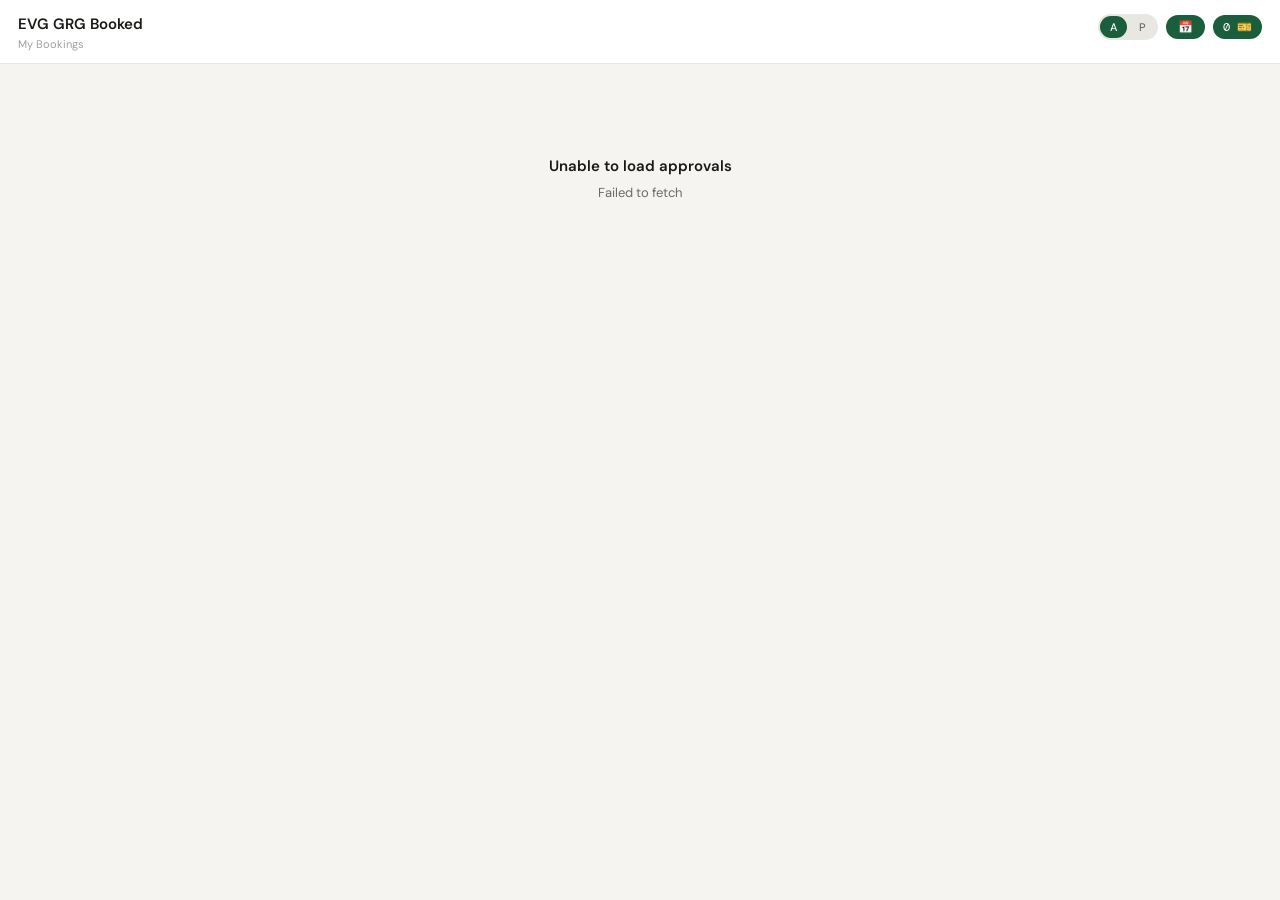
<file: evg_grg_dashboard.html>
<!DOCTYPE html>
<html lang="en">
<head>
<meta charset="UTF-8">
<meta name="viewport" content="width=device-width, initial-scale=1.0, maximum-scale=1.0">

<title>EVG Approved GRG Bookings</title>

<link href="https://fonts.googleapis.com/css2?family=DM+Sans:opsz,wght@9..40,400;9..40,500;9..40,600&family=DM+Mono:wght@400;500&display=swap" rel="stylesheet">

<style>

/* ========================================
   RESET & CSS VARIABLES
   ======================================== */

*, *::before, *::after {
    box-sizing: border-box;
    margin: 0;
    padding: 0;
}

:root {
    --bg: #F5F4F0;
    --surface: #FFFFFF;
    --border: rgba(0,0,0,.09);
    --text: #1A1916;
    --muted: #6B6A66;
    --faint: #A09F9C;
    --accent: #1B5E3B;

    --approved: #F5FBF0;
    --approved-border: #639922;

    --pending: #FFF4E5;
    --pending-border: #E39A32;

    --radius: 14px;

    --grg-bg: #EAF3DE;
    --grg-text: #27500A;
    --grg-border: #639922;
}


/* ========================================
   BODY & TYPOGRAPHY
   ======================================== */

body {
    font-family: 'DM Sans', sans-serif;
    background: var(--bg);
    color: var(--text);
    min-height: 100vh;
    padding-bottom: 40px;
    -webkit-font-smoothing: antialiased;
}


/* ========================================
   HEADER
   ======================================== */

header {
    background: #fff;
    border-bottom: 1px solid var(--border);
    padding: 14px 18px 12px;
    position: sticky;
    top: 0;
    z-index: 10;
}

.header-link {
    display: block;
    color: inherit;
    text-decoration: none;
}

.header-link:visited,
.header-link:hover,
.header-link:active,
.header-link:focus {
    color: inherit;
    text-decoration: none;
}

.hdr-row {
    display: flex;
    justify-content: space-between;
    align-items: flex-start;
}

.hdr-title {
    font-size: 15px;
    font-weight: 600;
}

.hdr-valid {
    margin-top: 3px;
    font-size: 11px;
    color: var(--faint);
}

.hdr-controls {
    display: flex;
    gap: 8px;
    align-items: center;
}


/* ========================================
   BADGE & BUTTONS
   ======================================== */

.badge {
    background: var(--accent);
    color: #fff;
    padding: 4px 10px;
    border-radius: 999px;
    font-size: 12px;
    font-family: 'DM Mono', monospace;
    white-space: nowrap;
}

.filter-btn {
    background: var(--accent);
    color: #fff;
    border: none;
    padding: 4px 12px;
    border-radius: 999px;
    font-size: 12px;
    font-family: 'DM Sans', sans-serif;
    font-weight: 500;
    cursor: pointer;
    transition: opacity 0.2s ease;
}

.filter-btn:hover {
    opacity: 0.9;
}


/* ========================================
   APPROVED / PENDING TOGGLE
   ======================================== */

.status-toggle {
    display: flex;
    gap: 2px;
    background: #E8E7E2;
    padding: 2px;
    border-radius: 999px;
}

.status-btn {
    background: transparent;
    color: var(--muted);
    border: none;
    padding: 4px 10px;
    border-radius: 999px;
    font-size: 11px;
    font-family: 'DM Sans', sans-serif;
    font-weight: 500;
    cursor: pointer;
    white-space: nowrap;
}

.status-btn.active {
    background: var(--accent);
    color: #fff;
}


/* ========================================
   BOOKING LIST CONTAINER
   ======================================== */

.list {
    padding: 12px 14px;
    display: flex;
    flex-direction: column;
    gap: 10px;
}


/* ========================================
   BOOKING CARD
   ======================================== */

.booking-card {
    background: var(--approved);
    border-radius: 14px;
    overflow: hidden;
    border: 1px solid var(--approved-border);
}

.booking-card.pending {
    background: var(--pending);
    border-color: var(--pending-border);
}

.booking-card.hidden {
    display: none;
}


/* ========================================
   CARD HEADER
   ======================================== */

.card-header {
    padding: 10px 14px;
    display: flex;
    justify-content: space-between;
    align-items: flex-start;
    border-bottom: 1px solid var(--border);
}

.card-date {
    font-family: 'DM Mono', monospace;
    font-size: 13px;
    font-weight: 500;
}

.card-time {
    margin-top: 3px;
    font-size: 12px;
    color: var(--muted);
}

.card-header-right {
    display: flex;
    gap: 6px;
}


/* ========================================
   TAGS
   ======================================== */

.tag {
    font-size: 10px;
    font-weight: 600;
    text-transform: uppercase;
    background: var(--accent);
    color: #fff;
    padding: 3px 8px;
    border-radius: 999px;
    white-space: nowrap;
    letter-spacing: .04em;
}

.tag.pending {
    background: var(--pending-border);
    color: #fff;
}

.type-tag {
    font-size: 10px;
    font-weight: 600;
    text-transform: uppercase;
    padding: 3px 8px;
    border-radius: 999px;
    white-space: nowrap;
}

.type-tag.grg {
    background: var(--grg-bg);
    color: var(--grg-text);
    border: 1px solid var(--grg-border);
}


/* ========================================
   CARD BODY
   ======================================== */

.card-body {
    padding: 12px 14px;
}

.name {
    font-size: 14px;
    font-weight: 600;
}

.comment {
    margin-top: 8px;
    padding-top: 8px;
    border-top: 1px solid var(--border);
    font-size: 12px;
    color: var(--muted);
}


/* ========================================
   STATE MESSAGES
   ======================================== */

.state {
    padding: 80px 24px;
    text-align: center;
}

.state-title {
    font-size: 15px;
    font-weight: 600;
}

.state-sub {
    margin-top: 8px;
    font-size: 13px;
    color: var(--muted);
}


/* ========================================
   LOADING SPINNER
   ======================================== */

.loading {
    min-height: 60vh;
    display: flex;
    justify-content: center;
    align-items: center;
    color: var(--muted);
    font-size: 13px;
}

.loading::after {
    content: "";
    display: inline-block;
    width: 14px;
    height: 14px;
    margin-left: 8px;
    vertical-align: -2px;
    border: 2px solid #D8D6D0;
    border-top-color: var(--accent);
    border-radius: 50%;
    animation: spin 0.8s linear infinite;
}

@keyframes spin {
    to {
        transform: rotate(360deg);
    }
}

</style>
</head>


<body>

<!-- ========================================
     HEADER
     ======================================== -->

<header>

    <div class="hdr-row">

        <div>
            <a href="../index.html" class="header-link">

                <div class="hdr-title">
                    EVG GRG Booked
                </div>

                <div class="hdr-valid">
                    My Bookings
                </div>

            </a>
        </div>


        <div class="hdr-controls">

            <div class="status-toggle">

                <button
                    class="status-btn active"
                    id="approvedBtn"
                    type="button">
                    A
                </button>

                <button
                    class="status-btn"
                    id="pendingBtn"
                    type="button">
                    P
                </button>

            </div>


            <button
                class="filter-btn"
                id="sortBtn"
                title="Sort by date"
                type="button">
                📅
            </button>


            <div class="badge" id="count">
<!--                0 bookings-->
                0 🎫️
            </div>

        </div>

    </div>

</header>


<!-- ========================================
     BOOKING LIST
     ======================================== -->

<div class="list" id="bookingList">

    <div class="loading">
        Loading bookings
    </div>

</div>


<script>

/* ========================================
   CONFIGURATION
   ======================================== */

const GAS_DEPLOYMENT_ID =
    "AKfycbzQiUYcP_rU71a4PuHsi_yAubsqy0RpLIDiRHkJ-Zj9FnTDwJjFYprWDFo-yu3fkZvDHw";

const GAS_URL =
    `https://script.google.com/macros/s/${GAS_DEPLOYMENT_ID}/exec`;


/* ========================================
   STATE MANAGEMENT
   ======================================== */

let allBookings = [];

let sortOrder = "asc";

let approvalFilter = "approved";

const userName =
    localStorage.getItem("evg_name") || null;


/* ========================================
   UTILITY: SAFE STRING
   ======================================== */

function safeString(value) {

    if (
        value === null ||
        value === undefined ||
        value === ""
    ) {
        return "";
    }

    return String(value).trim();

}


/* ========================================
   UTILITY: APPROVAL STATUS
   ======================================== */

function isApproved(booking) {

    return (
        booking.approved === "1" ||
        booking.approved === 1 ||
        booking.approved === true
    );

}


function isPending(booking) {

    return safeString(booking.approved) === "";

}


/* ========================================
   UTILITY: FORMAT DATE
   ======================================== */

function formatDate(value) {

    if (!value) return '';

    const d = new Date(value);

    if (isNaN(d)) {
        return value;
    }

    return d.toLocaleDateString(
        'en-ZA',
        {
            day: '2-digit',
            month: 'short',
            year: 'numeric',
            timeZone: 'Africa/Johannesburg'
        }
    );

}


/* ========================================
   UTILITY: RENDER BOOKING CARDS
   ======================================== */

function renderBookings(bookings) {

    return bookings.map(b => {

        const approved = isApproved(b);

        const statusText =
            approved
                ? "Approved"
                : "Pending";

        const statusClass =
            approved
                ? ""
                : " pending";


        return `
        <div
            class="booking-card${statusClass}"
            data-name="${safeString(b.name)}"
        >

            <div class="card-header">

                <div>

                    <div class="card-date">
                        ${formatDate(b.date)}
                    </div>

                    <div class="card-time">
                        ${safeString(b.day)} · ${safeString(b.timeslot)}
                    </div>

                </div>


                <div class="card-header-right">

                    <span class="tag${statusClass}">
                        ${statusText}
                    </span>

                    <span class="type-tag grg">
                        GRG
                    </span>

                </div>

            </div>


            <div class="card-body">

                <div class="name">
                    ${safeString(b.name)}
                </div>

                ${
                    b.comment
                        ? `<div class="comment">${safeString(b.comment)}</div>`
                        : ""
                }

            </div>

        </div>
        `;

    }).join("");

}


/* ========================================
   UTILITY: UPDATE DISPLAY
   ======================================== */

function updateDisplay() {

    const container =
        document.getElementById("bookingList");


    /*
     * Start with ALL data returned by GAS.
     */

    let bookingsToDisplay =
        allBookings;


    /*
     * Default to the current user's name.
     */

    if (userName) {

        bookingsToDisplay =
            bookingsToDisplay.filter(
                b => safeString(b.name) === userName
            );

    }


    /*
     * Apply Approved / Pending filter.
     */

    if (approvalFilter === "approved") {

        bookingsToDisplay =
            bookingsToDisplay.filter(
                b => isApproved(b)
            );

    } else {

        bookingsToDisplay =
            bookingsToDisplay.filter(
                b => isPending(b)
            );

    }


    /*
     * Nothing found.
     */

    if (bookingsToDisplay.length === 0) {

        const statusText =
            approvalFilter === "approved"
                ? "approved"
                : "pending";


        container.innerHTML = `

            <div class="state">

                <div class="state-title">
                    No ${statusText} bookings found
                </div>

                <div class="state-sub">

                    ${
                        approvalFilter === "approved"
                            ? "Your approved GRG bookings will appear here."
                            : "GRG bookings awaiting approval will appear here."
                    }

                </div>

            </div>

        `;

        updateCount();

        return;
    }


    /*
     * Sort by date.
     */

    const sorted =
        [...bookingsToDisplay].sort(
            (a, b) => {

                const dateA =
                    a.date || "";

                const dateB =
                    b.date || "";

                const cmp =
                    dateA.localeCompare(dateB);

                return sortOrder === "asc"
                    ? cmp
                    : -cmp;

            }
        );


    /*
     * Render.
     */

    container.innerHTML =
        renderBookings(sorted);

    updateCount();

}


/* ========================================
   UTILITY: UPDATE BOOKING COUNT
   ======================================== */

function updateCount() {

    const displayedCards =
        document.querySelectorAll(
            ".booking-card"
        );

    const count =
        displayedCards.length;


    // document.getElementById(
    //     "count"
    // ).textContent =
    //     count +
    //     " booking" +
    //     (count === 1 ? "" : "s");

    document.getElementById(
        "count"
    ).textContent =
        count + " 🎫️";

}


/* ========================================
   APPROVED / PENDING TOGGLE
   ======================================== */

const approvedBtn =
    document.getElementById("approvedBtn");

const pendingBtn =
    document.getElementById("pendingBtn");


approvedBtn.addEventListener(
    "click",
    () => {

        approvalFilter = "approved";

        approvedBtn.classList.add("active");

        pendingBtn.classList.remove("active");

        updateDisplay();

    }
);


pendingBtn.addEventListener(
    "click",
    () => {

        approvalFilter = "pending";

        pendingBtn.classList.add("active");

        approvedBtn.classList.remove("active");

        updateDisplay();

    }
);


/* ========================================
   SORT BUTTON
   ======================================== */

const sortBtn =
    document.getElementById("sortBtn");


sortBtn.addEventListener(
    "click",
    () => {

        sortOrder =
            sortOrder === "asc"
                ? "desc"
                : "asc";


        sortBtn.textContent =
            sortOrder === "asc"
                ? "↑"
                : "↓";


        updateDisplay();

    }
);


/* ========================================
   FETCH & LOAD BOOKINGS
   ======================================== */

function loadApproved() {

    const container =
        document.getElementById(
            "bookingList"
        );


    const startTime =
        performance.now();


    const startTimestamp =
        new Date().toISOString();


    fetch(
        GAS_URL +
        "?action=approvals"
    )


    .then(response => {

        const duration =
            Math.round(
                performance.now() -
                startTime
            );


        localStorage.setItem(
            "evg_dashboard_grg_deployment_call_duration",
            JSON.stringify({

                start:
                    startTimestamp,

                end:
                    new Date().toISOString(),

                duration_ms:
                    duration

            })
        );


        console.log(
            "GRG GAS deployment call duration:",
            duration + "ms"
        );


        if (!response.ok) {

            throw new Error(
                "HTTP " + response.status
            );

        }


        return response.text();

    })


    .then(text => {

        let data;


        try {

            data =
                JSON.parse(text);

        } catch (e) {

            console.error(
                "Non JSON response:",
                text
            );

            throw new Error(
                text.substring(0, 200)
            );

        }


        /*
         * IMPORTANT:
         *
         * Keep ALL returned bookings.
         *
         * We do NOT filter approved bookings
         * here anymore.
         *
         * The Approved / Pending toggle
         * handles the display filtering.
         */

        allBookings =
            (data.approvals || [])
                .map(b => ({

                    ...b,

                    name:
                        safeString(b.name),

                    date:
                        safeString(b.date),

                    day:
                        safeString(b.day),

                    timeslot:
                        safeString(b.timeslot),

                    comment:
                        safeString(b.comment),

                    approved:
                        safeString(b.approved)

                }));


        /*
         * Initial display:
         *
         * Current user
         * Approved bookings
         * Ascending date
         */

        updateDisplay();

    })


    .catch(err => {

        const duration =
            Math.round(
                performance.now() -
                startTime
            );


        localStorage.setItem(
            "evg_dashboard_grg_deployment_call_duration",
            JSON.stringify({

                start:
                    startTimestamp,

                end:
                    new Date().toISOString(),

                duration_ms:
                    duration,

                error:
                    err.message

            })
        );


        container.innerHTML = `

            <div class="state">

                <div class="state-title">
                    Unable to load approvals
                </div>

                <div class="state-sub">
                    ${err.message}
                </div>

            </div>

        `;

    });

}


/* ========================================
   INITIALIZE
   ======================================== */

loadApproved();

</script>

</body>
</html>
</file>
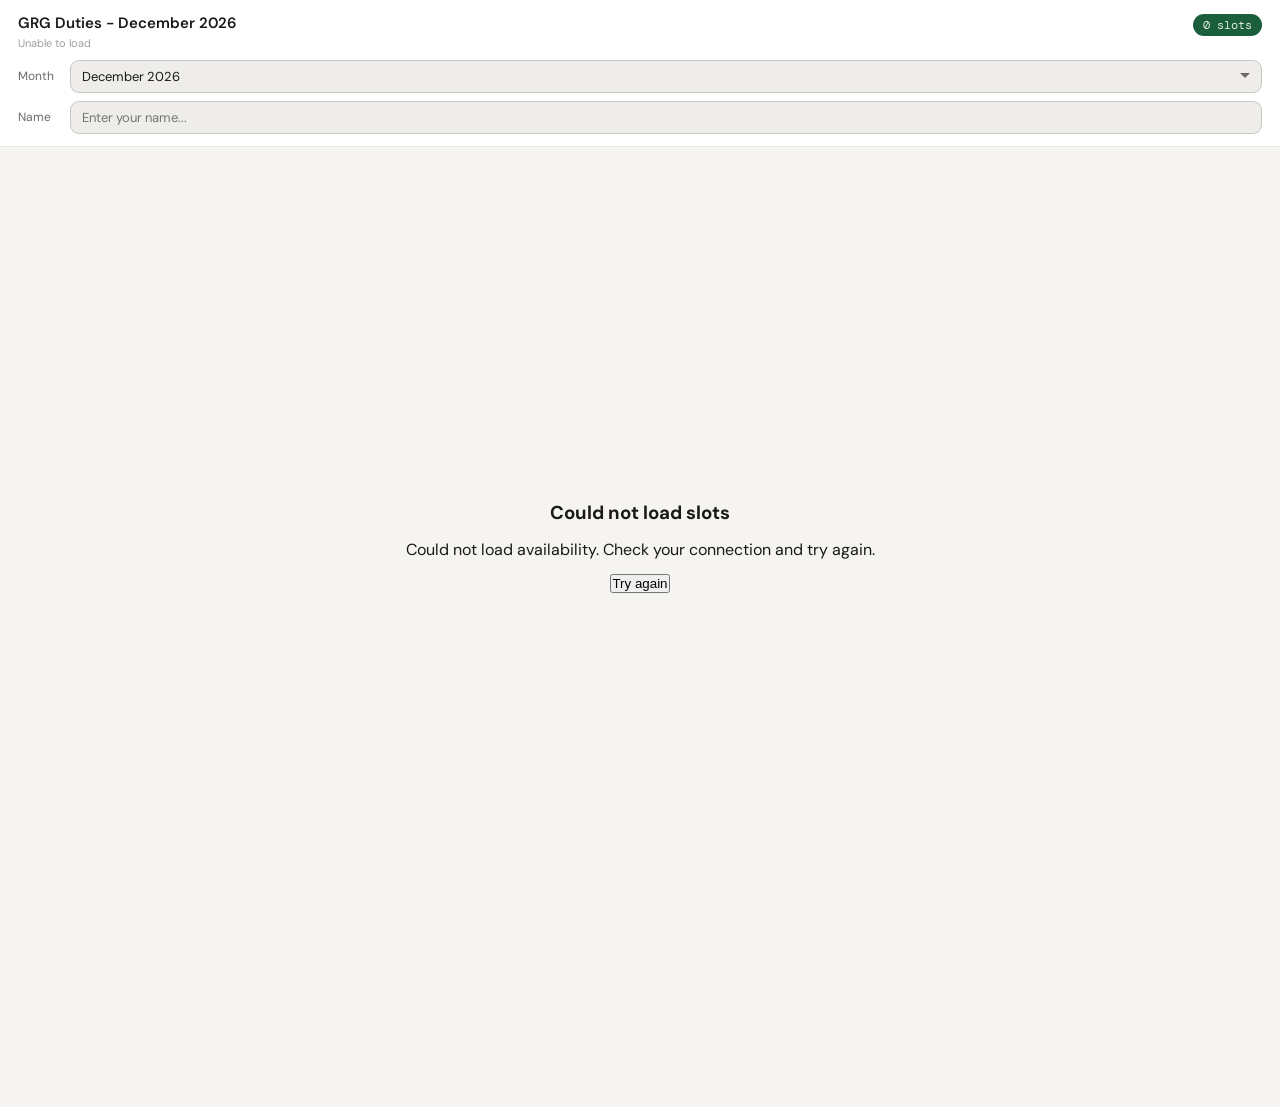
<file: grg_index.html>
<!DOCTYPE html>
<html lang="en">

<head>
  <meta charset="UTF-8">
  <meta name="viewport" content="width=device-width, initial-scale=1.0, maximum-scale=1.0">
  <title>GRG Booking</title>

    <link rel="preconnect" href="https://fonts.googleapis.com">
    <link rel="preconnect" href="https://fonts.gstatic.com" crossorigin>
    <link href="https://fonts.googleapis.com/css2?family=DM+Sans:opsz,wght@9..40,400;9..40,500;9..40,600&family=DM+Mono:wght@400;500&display=swap" rel="stylesheet">

    <link rel="stylesheet" href="grg_style.css">
    <link rel="stylesheet" href="loading_messages.css">
</head>

<body>

  <header>
    <div class="hdr-row">
      <div>
        <a href="../index.html" class="header-link">
          <div class="hdr-title" id="hdrTitle">Book GRG Duties</div>
          <div class="hdr-valid" id="hdrValid">Loading...</div>
        </a>
      </div>
      <div class="badge" id="badge">0 slots</div>
    </div>

    <div class="hdr-fields">
      <div class="field-row">
        <label for="monthSelect">Month</label>
        <select id="monthSelect" class="month-select"></select>
      </div>
      <div class="field-row">
        <label for="volName">Name</label>
        <input id="volName" class="name-input" type="text"
               placeholder="Enter your name..." maxlength="50" autocomplete="name" />
      </div>
    </div>
  </header>

  <div id="appBody"></div>

  <div class="short-duty-wrap" id="shortDutyWrap">
    <label class="short-duty-label">
      <input type="checkbox" id="shortDuty">
      <span>Short duty</span>
    </label>
  </div>

  <div class="bottom-bar" id="bottomBar">
    <div class="comment-wrap collapsed" id="commentWrap">
      <div class="comment-toggle" id="commentToggle">
        <span>Comment (optional)</span>
        <span class="comment-arrow" id="commentArrow">&#9662;</span>
      </div>
      <textarea id="volComment" class="comment-input" placeholder="Any notes for the coordinator..."></textarea>
    </div>
    <div class="bar-btns">
      <button class="btn-clear" id="clearBtn">Clear all</button>
      <button class="btn-send"  id="sendBtn">Review &amp; Send &#8594;</button>
    </div>
  </div>

  <div class="toast" id="toast">
    <span id="toastLabel">Slot removed</span>
    <button class="toast-undo" id="toastUndo">Undo</button>
  </div>

  <div class="overlay" id="overlay">
    <div class="modal">
      <div class="modal-handle"></div>
      <div class="modal-title">Your Booking Message</div>
      <div class="modal-sub">Tap WhatsApp to send your booking to the coordinator.</div>
      <div class="msg-box" id="msgBox"></div>
      <div class="copy-fb" id="copyFb"></div>
      <div class="modal-btns">
        <button class="mbtn mbtn-close" id="closeModal">&#10005;</button>
        <button class="mbtn mbtn-copy"  id="copyBtn">Copy</button>
        <a class="mbtn mbtn-wa" id="waBtn" href="#" target="_blank">WhatsApp &#8599;</a>
      </div>
    </div>
  </div>

  <!-- Load telemetry module first, then booking script -->
<!--  <script src="grg_telemetry.js"></script>-->
<!--  <script src="grg_script.js"></script>-->
  <script src="scripts/grg_telemetry.js"></script>
  <script src="scripts/grg_script.js"></script>


</body>
</html>
</file>
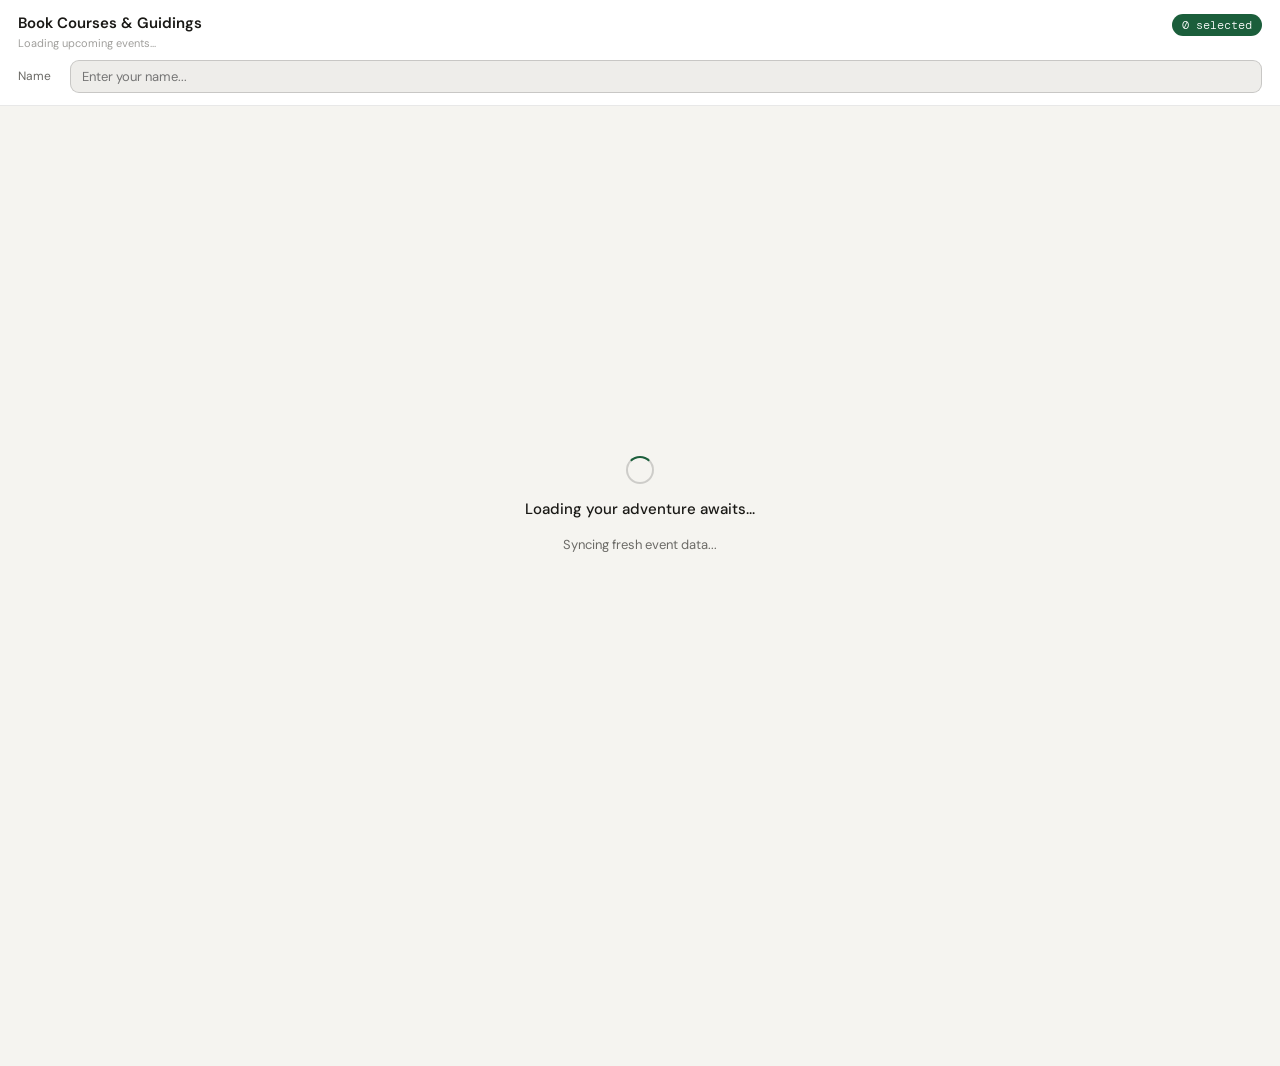
<file: beta/cg_index.html>
<!DOCTYPE html>
<html lang="en">
<head>
  <meta charset="UTF-8">
  <meta name="viewport" content="width=device-width, initial-scale=1.0, maximum-scale=1.0">
  <title>Courses &amp; Guidings Booking</title>
  <link href="https://fonts.googleapis.com/css2?family=DM+Sans:opsz,wght@9..40,400;9..40,500;9..40,600&family=DM+Mono:wght@400;500&display=swap" rel="stylesheet">
  <link rel="stylesheet" href="cg_style.css">
  <link rel="stylesheet" href="loading_messages.css">
</head>

<body>
  <header>
    <div class="hdr-row">
      <a href="../beta/index.html" class="header-link">
        <div class="hdr-title">Book Courses &amp; Guidings</div>
        <div class="hdr-valid" id="hdrValid">Loading...</div>
      </a>
      <div class="badge" id="badge">0 selected</div>
    </div>

    <div class="hdr-fields">
      <div class="field-row">
        <label for="volName">Name</label>
        <input id="volName" class="name-input" type="text"
               placeholder="Enter your name..." maxlength="50" autocomplete="name" />
      </div>
    </div>
  </header>

  <div id="appBody"></div>

  <div class="bottom-bar" id="bottomBar">

    <div class="comment-wrap collapsed" id="commentWrap">
      <div class="comment-toggle" id="commentToggle">
      <span>Comment (optional)</span>
      <span class="comment-arrow" id="commentArrow">&#9662;</span>
    </div>
      <textarea id="volComment" class="comment-input" placeholder="Any notes for the coordinator..."></textarea>
    </div>

    <div class="bar-btns">
      <button class="btn-clear" id="clearBtn">Clear all</button>
      <button class="btn-send"  id="sendBtn">Review &amp; Send &#8594;</button>
    </div>
  </div>

  <div class="toast" id="toast">
    <span id="toastLabel">Removed</span>
    <button class="toast-undo" id="toastUndo">Undo</button>
  </div>

  <div class="overlay" id="overlay">
    <div class="modal">
      <div class="modal-handle"></div>
      <div class="modal-title">Your Booking Message</div>
      <div class="modal-sub">Tap WhatsApp to send your booking to the coordinator.</div>
      <div class="msg-box" id="msgBox"></div>
      <div class="copy-fb" id="copyFb"></div>
      <div class="modal-btns">
        <button class="mbtn mbtn-close" id="closeModal">&#10005;</button>
        <button class="mbtn mbtn-copy"  id="copyBtn">Copy</button>
        <a class="mbtn mbtn-wa" id="waBtn" href="#" target="_blank">WhatsApp &#8599;</a>
      </div>
    </div>
  </div>

  <script src="cg_telemetry.js"></script>
  <script src="cg_script.js"></script>


</body>
</html>
</file>
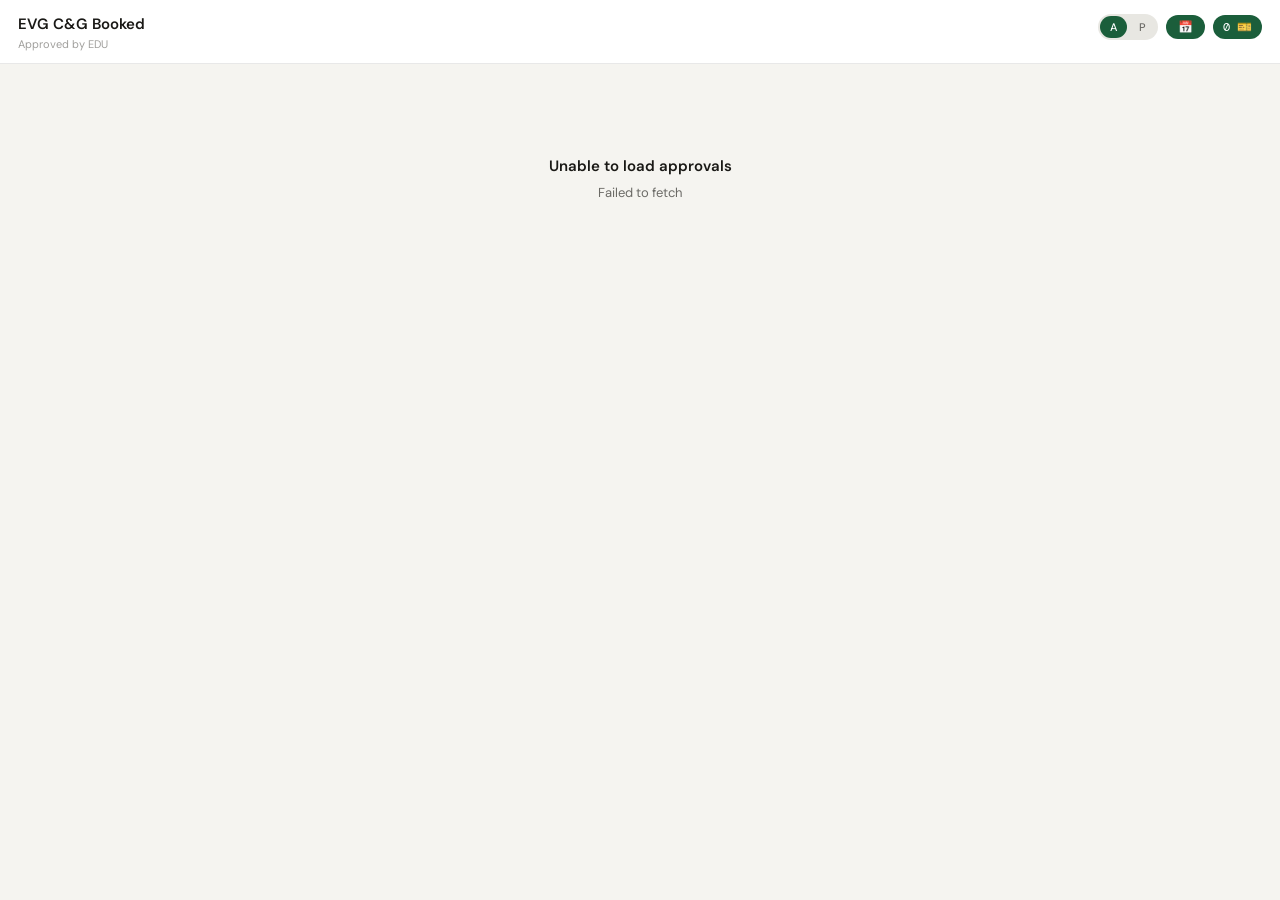
<file: beta/evg_cg_dashboard.html>
<!DOCTYPE html>
<html lang="en">
<head>
<meta charset="UTF-8">
<meta name="viewport" content="width=device-width, initial-scale=1.0, maximum-scale=1.0">

<title>EVG Approved C & G Bookings</title>

<link href="https://fonts.googleapis.com/css2?family=DM+Sans:opsz,wght@9..40,400;9..40,500;9..40,600&family=DM+Mono:wght@400;500&display=swap" rel="stylesheet">

<style>

/* ========================================
   RESET & CSS VARIABLES
   ======================================== */

*, *::before, *::after {
    box-sizing: border-box;
    margin: 0;
    padding: 0;
}

:root {
    --bg: #F5F4F0;
    --surface: #FFFFFF;
    --border: rgba(0,0,0,.09);
    --text: #1A1916;
    --muted: #6B6A66;
    --faint: #A09F9C;
    --accent: #1B5E3B;

    --approved: #F5FBF0;
    --approved-border: #639922;

    --course-bg: #FAF3FB;
    --course-text: #0D3D6B;
    --course-border: #4A90D9;
    --course-card-bg: #F5FAFF;

    --guiding-bg: #FAF3DE;
    --guiding-text: #27500A;
    --guiding-border: #639922;
    --guiding-card-bg: #F5FBF0;

    --pending: #FFF4E5;
    --pending-border: #E39A32;
    --pending-text: #9A5B00;

}


/* ========================================
   BODY & TYPOGRAPHY
   ======================================== */

body {
    font-family: 'DM Sans', sans-serif;
    background: var(--bg);
    color: var(--text);
    min-height: 100vh;
    padding-bottom: 40px;
    -webkit-font-smoothing: antialiased;
}


/* ========================================
   HEADER
   ======================================== */

header {
    background: #fff;
    border-bottom: 1px solid var(--border);
    padding: 14px 18px 12px;
    position: sticky;
    top: 0;
    z-index: 10;
}

.header-link {
    display: block;
    color: inherit;
    text-decoration: none;
}

.header-link:visited,
.header-link:hover,
.header-link:active,
.header-link:focus {
    color: inherit;
    text-decoration: none;
}

.hdr-row {
    display: flex;
    justify-content: space-between;
    align-items: flex-start;
}

.hdr-title {
    font-size: 15px;
    font-weight: 600;
}

.hdr-valid {
    margin-top: 3px;
    font-size: 11px;
    color: var(--faint);
}

.hdr-controls {
    display: flex;
    gap: 8px;
    align-items: center;
}


/* ========================================
   BADGE & BUTTONS
   ======================================== */

.badge {
    background: var(--accent);
    color: #fff;
    padding: 4px 10px;
    border-radius: 999px;
    font-size: 12px;
    font-family: 'DM Mono', monospace;
    white-space: nowrap;
}

.filter-btn {
    background: var(--accent);
    color: #fff;
    border: none;
    padding: 4px 12px;
    border-radius: 999px;
    font-size: 12px;
    font-family: 'DM Sans', sans-serif;
    font-weight: 500;
    cursor: pointer;
    transition: opacity 0.2s ease;
}

.filter-btn:hover {
    opacity: 0.9;
}

.filter-btn.active {
    background: var(--accent);
}

.filter-btn:not(.active) {
    background: var(--accent);
    /*opacity: 0.6;*/
    opacity: 1;
}


.status-toggle {
    display: flex;
    gap: 2px;
    background: #E8E7E2;
    padding: 2px;
    border-radius: 999px;
}

.status-btn {
    background: transparent;
    color: var(--muted);
    border: none;
    padding: 4px 10px;
    border-radius: 999px;
    font-size: 11px;
    font-family: 'DM Sans', sans-serif;
    font-weight: 500;
    cursor: pointer;
    white-space: nowrap;
}

.status-btn.active {
    background: var(--accent);
    color: #fff;
}



/* ========================================
   BOOKING LIST CONTAINER
   ======================================== */

.list {
    padding: 12px 14px;
    display: flex;
    flex-direction: column;
    gap: 10px;
}


/* ========================================
   BOOKING CARD
   ======================================== */

.booking-card {
    background: var(--approved);
    border-radius: 14px;
    overflow: hidden;
    border: 1px solid var(--approved-border);
}

.booking-card.course {
    background: var(--course-card-bg);
    border-color: rgba(74, 144, 217, 0.2);
}

.booking-card.guiding {
    background: var(--guiding-card-bg);
    border-color: rgba(99, 153, 34, 0.2);
}

.booking-card.pending {
    background: var(--pending);
    border-color: var(--pending-border);
}

.booking-card.hidden {
    display: none;
}



/* ========================================
   CARD HEADER
   ======================================== */

.card-header {
    padding: 10px 14px;
    display: flex;
    justify-content: space-between;
    align-items: flex-start;
    border-bottom: 1px solid var(--border);
}

.card-date {
    font-family: 'DM Mono', monospace;
    font-size: 13px;
    font-weight: 500;
}

.card-time {
    margin-top: 3px;
    font-size: 12px;
    color: var(--muted);
}

.card-header-right {
    display: flex;
    gap: 6px;
}


/* ========================================
   CARD TAGS
   ======================================== */

.tag {
    font-size: 10px;
    font-weight: 600;
    text-transform: uppercase;
    background: var(--accent);
    color: #fff;
    padding: 3px 8px;
    border-radius: 999px;
    white-space: nowrap;
    padding-top: 4px;
}


.tag.pending {
    background: var(--pending-border);
    color: #fff;
    padding-top: 4px;
}


.type-tag {
    font-size: 10px;
    font-weight: 600;
    padding: 3px 9px;
    border-radius: 999px;
    text-transform: uppercase;
    letter-spacing: 0.06em;
    white-space: nowrap;
}

.type-tag.course {
    background: var(--course-bg);
    color: var(--course-text);
    border: 1px solid var(--course-border);
}

.type-tag.guiding {
    background: var(--guiding-bg);
    color: var(--guiding-text);
    border: 1px solid var(--guiding-border);
}


/* ========================================
   CARD BODY
   ======================================== */

.card-body {
    padding: 12px 14px;
}

.name {
    font-size: 14px;
    font-weight: 600;
}

.detail {
    margin-top: 5px;
    font-size: 12px;
    color: var(--muted);
}

.comment {
    margin-top: 8px;
    padding-top: 8px;
    border-top: 1px solid var(--border);
    font-size: 12px;
    color: var(--muted);
}


/* ========================================
   STATE MESSAGES
   ======================================== */

.state {
    padding: 80px 24px;
    text-align: center;
}

.state-title {
    font-size: 15px;
    font-weight: 600;
}

.state-sub {
    margin-top: 8px;
    font-size: 13px;
    color: var(--muted);
}


/* ========================================
   LOADING SPINNER
   ======================================== */

.loading {
    min-height: 60vh;
    display: flex;
    justify-content: center;
    align-items: center;
    color: var(--muted);
    font-size: 13px;
}

.loading::after {
    content: "";
    display: inline-block;
    width: 14px;
    height: 14px;
    margin-left: 8px;
    border: 2px solid #D8D6D0;
    border-top-color: var(--accent);
    border-radius: 50%;
    animation: spin 0.8s linear infinite;
}

@keyframes spin {
    to {
        transform: rotate(360deg);
    }
}

</style>
</head>


<!---------------------------------------------------------------------------------------------->

<body>

<!-- ========================================
     HEADER: Title, Booking Count, Filter Button
     ======================================== -->
<header>
    <div class="hdr-row">
        <div>
            <a href="../beta/index.html" class="header-link">
                <div class="hdr-title">EVG C&G Booked</div>
                <div class="hdr-valid">Approved by EDU</div>
            </a>
        </div>

        <div class="hdr-controls">

            <div class="status-toggle">
                <button class="status-btn active" id="approvedBtn">
                    A
                </button>

                <button class="status-btn" id="pendingBtn">
                    P
                </button>
            </div>

            <button class="filter-btn" id="sortBtn" title="Sort by date">
                📅
            </button>
<!--            <button class="filter-btn active" id="filterBtn" style="display: none;">-->
<!--                Duties-->
<!--            </button>-->
            <div class="badge" id="count">0 🎫️</div>
        </div>
    </div>
</header>

<!-- ========================================
     BOOKING LIST: Populated by JavaScript
     ======================================== -->
<div class="list" id="bookingList">
    <div class="loading">Loading bookings</div>
</div>

<script>
/* ========================================
   CONFIGURATION
   Deployment ID and API endpoint
   ======================================== */
// const GAS_DEPLOYMENT_ID = "AKfycbzb1cZzvxcO5Pat3glYrcp5XGJ1XZtsmpQEP7jprlYFgWVVIphDodpdy_FFjDWHC-PWrg";
const GAS_DEPLOYMENT_ID = "AKfycbxdvhMN2FQDrhvK8i-uktv3EEglqqvb_Y9oNvfHCqOmHvixrr3JNZ-GA6SZUO1mR7fu_g";

const GAS_URL = `https://script.google.com/macros/s/${GAS_DEPLOYMENT_ID}/exec`;

/* ========================================
   STATE MANAGEMENT
   Track filter state, all bookings, and sort order
   ======================================== */

let allBookings = [];
// let filterByName = false;
let sortOrder = "asc"; // "asc" or "desc"
let approvalFilter = "approved";

const userName = localStorage.getItem("evg_name") || null;

/* ========================================
   UTILITY: Safe String Conversion
   Handles null values and whitespace
   ======================================== */
function safeString(value) {
    if (value === null || value === undefined || value === "") return "";
    return String(value).trim();
}

/* ========================================
   UTILITY: Format Date
   Converts date string (YYYY-MM-DD) to ZA locale format (DD MMM YYYY)
   ======================================== */
function formatDate(value) {
    if (!value) return '';

    // Try to parse as YYYY-MM-DD string or Date object
    let d;
    if (typeof value === 'string') {
        // If it's a string like "2026-09-22", parse it
        d = new Date(value + 'T00:00:00Z');
    } else {
        d = new Date(value);
    }

    if (isNaN(d.getTime())) {
        return safeString(value);
    }

    return d.toLocaleDateString('en-ZA', {
        day: '2-digit',
        month: 'short',
        year: 'numeric',
        timeZone: 'Africa/Johannesburg'
    });
}

/* ========================================
   UTILITY: Render Booking Cards
   Takes booking data and returns HTML
   ======================================== */

function renderBookings(bookings) {
    return bookings.map(b => {

        const type = safeString(b.type).toLowerCase(); // "guiding" or "course"
        const typeDisplay = type === "guiding" ? "Guiding" : "Course";
        const gradeStr = safeString(b.grade);
        const timeStr = safeString(b.time);
        const dayStr = safeString(b.day);

        const isApproved =
            b.approved === "1" ||
            b.approved === 1 ||
            b.approved === true;

        const statusText = isApproved
            ? "Approved"
            : "Pending";

        const statusClass = isApproved
            ? ""
            : " pending";

        return `

        <div class="booking-card ${type}" data-name="${safeString(b.name)}">

            <div class="card-header">

                <div>
                    <div class="card-date">${formatDate(b.date)}</div>
                    <div class="card-time">${timeStr} · ${dayStr}</div>
                </div>

                <div class="card-header-right">
                    <span class="tag${statusClass}">${statusText}</span>
                    <span class="type-tag ${type}">${typeDisplay}</span>
                </div>

            </div>

            <div class="card-body">
                <div class="name">${safeString(b.name)}</div>
                <div class="detail">${safeString(b.school)} ${gradeStr ? " · Grade " + gradeStr : ""}</div>
                <div class="detail">
                    ${safeString(b.typeDetail)}
                </div>
                ${b.comment ? `<div class="comment">${safeString(b.comment)}</div>` : ""}
            </div>
        </div>
    `;
    }).join("");
}

  
function updateDisplay() {

    const container =
        document.getElementById("bookingList");

    /*
     * Start with ALL data returned by GAS.
     */
    let bookingsToDisplay = allBookings;


    /*
     * First: show only this volunteer's bookings.
     */
    if (userName) {

        bookingsToDisplay =
            bookingsToDisplay.filter(
                b => safeString(b.name) === userName
            );

    }


    /*
     * Second: filter by Approved / Pending.
     *
     * Approved:
     *     approved = "1"
     *
     * Pending:
     *     approved = ""
     */
    if (approvalFilter === "approved") {

        bookingsToDisplay =
            bookingsToDisplay.filter(
                b =>
                    b.approved === "1" ||
                    b.approved === 1 ||
                    b.approved === true
            );

    } else {

        bookingsToDisplay =
            bookingsToDisplay.filter(
                b => safeString(b.approved) === ""
            );

    }


    /*
     * Nothing to display.
     */
    if (bookingsToDisplay.length === 0) {

        const statusText =
            approvalFilter === "approved"
                ? "approved"
                : "pending";

        container.innerHTML = `

            <div class="state">

                <div class="state-title">
                    ${
                        userName
                            ? `No ${statusText} bookings found`
                            : `No ${statusText} bookings found`
                    }
                </div>

                <div class="state-sub">
                    ${
                        approvalFilter === "approved"
                            ? "Your approved courses and guidings will appear here."
                            : "Bookings awaiting approval will appear here."
                    }
                </div>

            </div>

        `;

        updateCount();

        return;
    }


    /*
     * Sort by date.
     */
    const sorted =
        [...bookingsToDisplay].sort(
            (a, b) => {

                const dateA = a.date || "";
                const dateB = b.date || "";

                const cmp =
                    dateA.localeCompare(dateB);

                return sortOrder === "asc"
                    ? cmp
                    : -cmp;

            }
        );


    container.innerHTML =
        renderBookings(sorted);

    updateCount();
}



/* ========================================
   UTILITY: Update Booking Count
   Updates badge and filter button visibility
   ======================================== */
function updateCount() {
    const displayedCards = document.querySelectorAll('.booking-card');
    const count = displayedCards.length;

    document.getElementById("count").textContent =
        // count + " booking" + (count === 1 ? "" : "s");
        count + " 🎫️";
}

/* ========================================
   SORT BUTTON EVENT LISTENER
   Cycle through sort orders: asc → desc → asc
   ======================================== */

const sortBtn = document.getElementById("sortBtn");
    sortBtn.addEventListener("click", () => {
    sortOrder = sortOrder === "asc" ? "desc" : "asc";
    sortBtn.textContent = sortOrder === "asc" ? "↑" : "↓";
    updateDisplay();
});


/* ========================================
   APPROVED BUTTON EVENT LISTENER
   Cycle through Approved Pending
   ======================================== */

const approvedBtn =
    document.getElementById("approvedBtn");

const pendingBtn =
    document.getElementById("pendingBtn");

approvedBtn.addEventListener("click", () => {
    approvalFilter = "approved";
    approvedBtn.classList.add("active");
    pendingBtn.classList.remove("active");
    updateDisplay();
});

pendingBtn.addEventListener("click", () => {
    approvalFilter = "pending";
    pendingBtn.classList.add("active");
    approvedBtn.classList.remove("active");
    updateDisplay();
});


/* ========================================
   FILTER BUTTON EVENT LISTENER
   Toggle between all and filtered view
   ======================================== */
// if (userName) {
//     const filterBtn = document.getElementById("filterBtn");
//     filterBtn.style.display = "block";
//
//     filterBtn.addEventListener("click", () => {
//         filterByName = !filterByName;
//         filterBtn.classList.toggle("active");
//         updateDisplay();
//     });
// }

/* ========================================
   FETCH & LOAD BOOKINGS
   Calls GAS endpoint and populates page
   ======================================== */
function loadApproved() {
    const container = document.getElementById("bookingList");
    const startTime = performance.now();
    const startTimestamp = new Date().toISOString();

    fetch(GAS_URL + "?action=cgapprovals")
        .then(response => {
            const duration = Math.round(performance.now() - startTime);

            // Log performance metrics to localStorage
            localStorage.setItem(
                "evg_dashboard_cg_deployment_call_duration",
                JSON.stringify({
                    start: startTimestamp,
                    end: new Date().toISOString(),
                    duration_ms: duration
                })
            );

            console.log("CG GAS deployment call duration:", duration + "ms");

            if (!response.ok) {
                throw new Error("HTTP " + response.status);
            }

            return response.json();
        })
        .then(data => {
            // Store and filter approved bookings (approved column is "" or "1")
            allBookings = (data.approvals || [])
                // .filter(b => b.approved === '1' || b.approved === 1 || b.approved === true)
                .map(b => ({
                    ...b,
                    // All fields already come as strings from GAS, just ensure they're safe
                    name: safeString(b.name),
                    date: safeString(b.date),
                    day: safeString(b.day),
                    school: safeString(b.school),
                    grade: safeString(b.grade),
                    type: safeString(b.type),
                    typeDetail: safeString(b.typeDetail),
                    time: safeString(b.time),
                    comment: safeString(b.comment)
                }));

            if (!allBookings.length) {
                container.innerHTML = `
                    <div class="state">
                        <div class="state-title">No approved bookings found</div>
                        <div class="state-sub">Approved courses and guidings will appear here.</div>
                    </div>`;
                return;
            }

            // Initial display (uses current sortOrder which defaults to "asc")
            updateDisplay();
        })
        .catch(err => {
            const duration = Math.round(performance.now() - startTime);

            localStorage.setItem(
                "evg_dashboard_cg_deployment_call_duration",
                JSON.stringify({
                    start: startTimestamp,
                    end: new Date().toISOString(),
                    duration_ms: duration,
                    error: err.message
                })
            );

            container.innerHTML = `
                <div class="state">
                    <div class="state-title">Unable to load approvals</div>
                    <div class="state-sub">${err.message}</div>
                </div>`;
        });
}

// Initialize on page load
loadApproved();
</script>

</body>
</html>
</file>
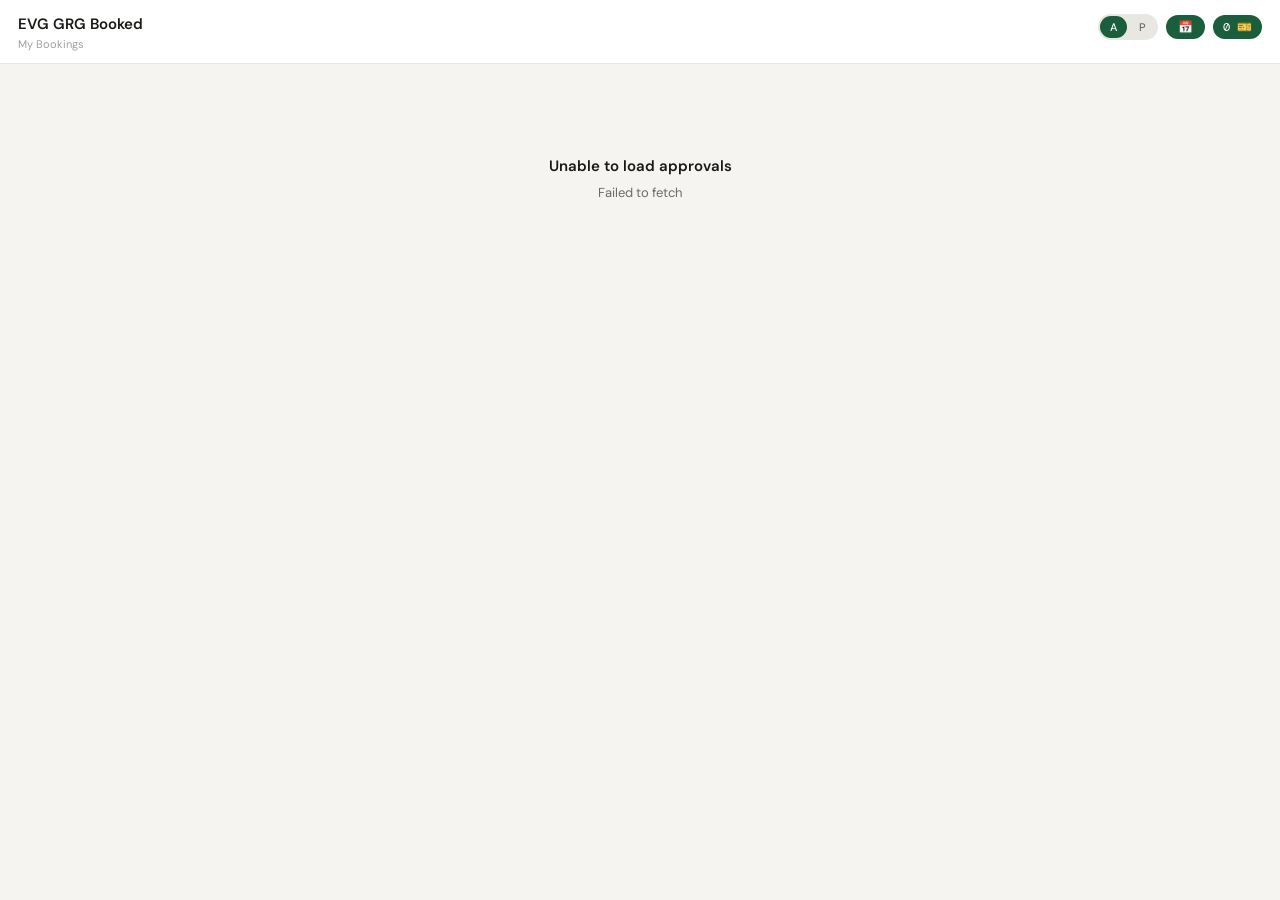
<file: beta/evg_grg_dashboard.html>
<!DOCTYPE html>
<html lang="en">
<head>
<meta charset="UTF-8">
<meta name="viewport" content="width=device-width, initial-scale=1.0, maximum-scale=1.0">

<title>EVG Approved GRG Bookings</title>

<link href="https://fonts.googleapis.com/css2?family=DM+Sans:opsz,wght@9..40,400;9..40,500;9..40,600&family=DM+Mono:wght@400;500&display=swap" rel="stylesheet">

<style>

/* ========================================
   RESET & CSS VARIABLES
   ======================================== */

*, *::before, *::after {
    box-sizing: border-box;
    margin: 0;
    padding: 0;
}

:root {
    --bg: #F5F4F0;
    --surface: #FFFFFF;
    --border: rgba(0,0,0,.09);
    --text: #1A1916;
    --muted: #6B6A66;
    --faint: #A09F9C;
    --accent: #1B5E3B;

    --approved: #F5FBF0;
    --approved-border: #639922;

    --pending: #FFF4E5;
    --pending-border: #E39A32;

    --radius: 14px;

    --grg-bg: #EAF3DE;
    --grg-text: #27500A;
    --grg-border: #639922;
}


/* ========================================
   BODY & TYPOGRAPHY
   ======================================== */

body {
    font-family: 'DM Sans', sans-serif;
    background: var(--bg);
    color: var(--text);
    min-height: 100vh;
    padding-bottom: 40px;
    -webkit-font-smoothing: antialiased;
}


/* ========================================
   HEADER
   ======================================== */

header {
    background: #fff;
    border-bottom: 1px solid var(--border);
    padding: 14px 18px 12px;
    position: sticky;
    top: 0;
    z-index: 10;
}

.header-link {
    display: block;
    color: inherit;
    text-decoration: none;
}

.header-link:visited,
.header-link:hover,
.header-link:active,
.header-link:focus {
    color: inherit;
    text-decoration: none;
}

.hdr-row {
    display: flex;
    justify-content: space-between;
    align-items: flex-start;
}

.hdr-title {
    font-size: 15px;
    font-weight: 600;
}

.hdr-valid {
    margin-top: 3px;
    font-size: 11px;
    color: var(--faint);
}

.hdr-controls {
    display: flex;
    gap: 8px;
    align-items: center;
}


/* ========================================
   BADGE & BUTTONS
   ======================================== */

.badge {
    background: var(--accent);
    color: #fff;
    padding: 4px 10px;
    border-radius: 999px;
    font-size: 12px;
    font-family: 'DM Mono', monospace;
    white-space: nowrap;
}

.filter-btn {
    background: var(--accent);
    color: #fff;
    border: none;
    padding: 4px 12px;
    border-radius: 999px;
    font-size: 12px;
    font-family: 'DM Sans', sans-serif;
    font-weight: 500;
    cursor: pointer;
    transition: opacity 0.2s ease;
}

.filter-btn:hover {
    opacity: 0.9;
}


/* ========================================
   APPROVED / PENDING TOGGLE
   ======================================== */

.status-toggle {
    display: flex;
    gap: 2px;
    background: #E8E7E2;
    padding: 2px;
    border-radius: 999px;
}

.status-btn {
    background: transparent;
    color: var(--muted);
    border: none;
    padding: 4px 10px;
    border-radius: 999px;
    font-size: 11px;
    font-family: 'DM Sans', sans-serif;
    font-weight: 500;
    cursor: pointer;
    white-space: nowrap;
}

.status-btn.active {
    background: var(--accent);
    color: #fff;
}


/* ========================================
   BOOKING LIST CONTAINER
   ======================================== */

.list {
    padding: 12px 14px;
    display: flex;
    flex-direction: column;
    gap: 10px;
}


/* ========================================
   BOOKING CARD
   ======================================== */

.booking-card {
    background: var(--approved);
    border-radius: 14px;
    overflow: hidden;
    border: 1px solid var(--approved-border);
}

.booking-card.pending {
    background: var(--pending);
    border-color: var(--pending-border);
}

.booking-card.hidden {
    display: none;
}


/* ========================================
   CARD HEADER
   ======================================== */

.card-header {
    padding: 10px 14px;
    display: flex;
    justify-content: space-between;
    align-items: flex-start;
    border-bottom: 1px solid var(--border);
}

.card-date {
    font-family: 'DM Mono', monospace;
    font-size: 13px;
    font-weight: 500;
}

.card-time {
    margin-top: 3px;
    font-size: 12px;
    color: var(--muted);
}

.card-header-right {
    display: flex;
    gap: 6px;
}


/* ========================================
   TAGS
   ======================================== */

.tag {
    font-size: 10px;
    font-weight: 600;
    text-transform: uppercase;
    background: var(--accent);
    color: #fff;
    padding: 3px 8px;
    border-radius: 999px;
    white-space: nowrap;
    letter-spacing: .04em;
}

.tag.pending {
    background: var(--pending-border);
    color: #fff;
}

.type-tag {
    font-size: 10px;
    font-weight: 600;
    text-transform: uppercase;
    padding: 3px 8px;
    border-radius: 999px;
    white-space: nowrap;
}

.type-tag.grg {
    background: var(--grg-bg);
    color: var(--grg-text);
    border: 1px solid var(--grg-border);
}


/* ========================================
   CARD BODY
   ======================================== */

.card-body {
    padding: 12px 14px;
}

.name {
    font-size: 14px;
    font-weight: 600;
}

.comment {
    margin-top: 8px;
    padding-top: 8px;
    border-top: 1px solid var(--border);
    font-size: 12px;
    color: var(--muted);
}


/* ========================================
   STATE MESSAGES
   ======================================== */

.state {
    padding: 80px 24px;
    text-align: center;
}

.state-title {
    font-size: 15px;
    font-weight: 600;
}

.state-sub {
    margin-top: 8px;
    font-size: 13px;
    color: var(--muted);
}


/* ========================================
   LOADING SPINNER
   ======================================== */

.loading {
    min-height: 60vh;
    display: flex;
    justify-content: center;
    align-items: center;
    color: var(--muted);
    font-size: 13px;
}

.loading::after {
    content: "";
    display: inline-block;
    width: 14px;
    height: 14px;
    margin-left: 8px;
    vertical-align: -2px;
    border: 2px solid #D8D6D0;
    border-top-color: var(--accent);
    border-radius: 50%;
    animation: spin 0.8s linear infinite;
}

@keyframes spin {
    to {
        transform: rotate(360deg);
    }
}

</style>
</head>


<body>

<!-- ========================================
     HEADER
     ======================================== -->

<header>

    <div class="hdr-row">

        <div>
            <a href="../beta/index.html" class="header-link">

                <div class="hdr-title">
                    EVG GRG Booked
                </div>

                <div class="hdr-valid">
                    My Bookings
                </div>

            </a>
        </div>


        <div class="hdr-controls">

            <div class="status-toggle">

                <button
                    class="status-btn active"
                    id="approvedBtn"
                    type="button">
                    A
                </button>

                <button
                    class="status-btn"
                    id="pendingBtn"
                    type="button">
                    P
                </button>

            </div>


            <button
                class="filter-btn"
                id="sortBtn"
                title="Sort by date"
                type="button">
                📅
            </button>


            <div class="badge" id="count">
<!--                0 bookings-->
                0 🎫️
            </div>

        </div>

    </div>

</header>


<!-- ========================================
     BOOKING LIST
     ======================================== -->

<div class="list" id="bookingList">

    <div class="loading">
        Loading bookings
    </div>

</div>


<script>

/* ========================================
   CONFIGURATION
   ======================================== */

const GAS_DEPLOYMENT_ID =
    "AKfycbxQpeRmvBcWK-Vupw6SYrP4i-b31RdN3Df6IPvWJ7eXFWyUFcmuc3ZwOMVcSkdwnCVYEQ";

const GAS_URL =
    `https://script.google.com/macros/s/${GAS_DEPLOYMENT_ID}/exec`;


/* ========================================
   STATE MANAGEMENT
   ======================================== */

let allBookings = [];

let sortOrder = "asc";

let approvalFilter = "approved";

const userName =
    localStorage.getItem("evg_name") || null;


/* ========================================
   UTILITY: SAFE STRING
   ======================================== */

function safeString(value) {

    if (
        value === null ||
        value === undefined ||
        value === ""
    ) {
        return "";
    }

    return String(value).trim();

}


/* ========================================
   UTILITY: APPROVAL STATUS
   ======================================== */

function isApproved(booking) {

    return (
        booking.approved === "1" ||
        booking.approved === 1 ||
        booking.approved === true
    );

}


function isPending(booking) {

    return safeString(booking.approved) === "";

}


/* ========================================
   UTILITY: FORMAT DATE
   ======================================== */

function formatDate(value) {

    if (!value) return '';

    const d = new Date(value);

    if (isNaN(d)) {
        return value;
    }

    return d.toLocaleDateString(
        'en-ZA',
        {
            day: '2-digit',
            month: 'short',
            year: 'numeric',
            timeZone: 'Africa/Johannesburg'
        }
    );

}


/* ========================================
   UTILITY: RENDER BOOKING CARDS
   ======================================== */

function renderBookings(bookings) {

    return bookings.map(b => {

        const approved = isApproved(b);

        const statusText =
            approved
                ? "Approved"
                : "Pending";

        const statusClass =
            approved
                ? ""
                : " pending";


        return `
        <div
            class="booking-card${statusClass}"
            data-name="${safeString(b.name)}"
        >

            <div class="card-header">

                <div>

                    <div class="card-date">
                        ${formatDate(b.date)}
                    </div>

                    <div class="card-time">
                        ${safeString(b.day)} · ${safeString(b.timeslot)}
                    </div>

                </div>


                <div class="card-header-right">

                    <span class="tag${statusClass}">
                        ${statusText}
                    </span>

                    <span class="type-tag grg">
                        GRG
                    </span>

                </div>

            </div>


            <div class="card-body">

                <div class="name">
                    ${safeString(b.name)}
                </div>

                ${
                    b.comment
                        ? `<div class="comment">${safeString(b.comment)}</div>`
                        : ""
                }

            </div>

        </div>
        `;

    }).join("");

}


/* ========================================
   UTILITY: UPDATE DISPLAY
   ======================================== */

function updateDisplay() {

    const container =
        document.getElementById("bookingList");


    /*
     * Start with ALL data returned by GAS.
     */

    let bookingsToDisplay =
        allBookings;


    /*
     * Default to the current user's name.
     */

    if (userName) {

        bookingsToDisplay =
            bookingsToDisplay.filter(
                b => safeString(b.name) === userName
            );

    }


    /*
     * Apply Approved / Pending filter.
     */

    if (approvalFilter === "approved") {

        bookingsToDisplay =
            bookingsToDisplay.filter(
                b => isApproved(b)
            );

    } else {

        bookingsToDisplay =
            bookingsToDisplay.filter(
                b => isPending(b)
            );

    }


    /*
     * Nothing found.
     */

    if (bookingsToDisplay.length === 0) {

        const statusText =
            approvalFilter === "approved"
                ? "approved"
                : "pending";


        container.innerHTML = `

            <div class="state">

                <div class="state-title">
                    No ${statusText} bookings found
                </div>

                <div class="state-sub">

                    ${
                        approvalFilter === "approved"
                            ? "Your approved GRG bookings will appear here."
                            : "GRG bookings awaiting approval will appear here."
                    }

                </div>

            </div>

        `;

        updateCount();

        return;
    }


    /*
     * Sort by date.
     */

    const sorted =
        [...bookingsToDisplay].sort(
            (a, b) => {

                const dateA =
                    a.date || "";

                const dateB =
                    b.date || "";

                const cmp =
                    dateA.localeCompare(dateB);

                return sortOrder === "asc"
                    ? cmp
                    : -cmp;

            }
        );


    /*
     * Render.
     */

    container.innerHTML =
        renderBookings(sorted);

    updateCount();

}


/* ========================================
   UTILITY: UPDATE BOOKING COUNT
   ======================================== */

function updateCount() {

    const displayedCards =
        document.querySelectorAll(
            ".booking-card"
        );

    const count =
        displayedCards.length;


    // document.getElementById(
    //     "count"
    // ).textContent =
    //     count +
    //     " booking" +
    //     (count === 1 ? "" : "s");

    document.getElementById(
        "count"
    ).textContent =
        count + " 🎫️";

}


/* ========================================
   APPROVED / PENDING TOGGLE
   ======================================== */

const approvedBtn =
    document.getElementById("approvedBtn");

const pendingBtn =
    document.getElementById("pendingBtn");


approvedBtn.addEventListener(
    "click",
    () => {

        approvalFilter = "approved";

        approvedBtn.classList.add("active");

        pendingBtn.classList.remove("active");

        updateDisplay();

    }
);


pendingBtn.addEventListener(
    "click",
    () => {

        approvalFilter = "pending";

        pendingBtn.classList.add("active");

        approvedBtn.classList.remove("active");

        updateDisplay();

    }
);


/* ========================================
   SORT BUTTON
   ======================================== */

const sortBtn =
    document.getElementById("sortBtn");


sortBtn.addEventListener(
    "click",
    () => {

        sortOrder =
            sortOrder === "asc"
                ? "desc"
                : "asc";


        sortBtn.textContent =
            sortOrder === "asc"
                ? "↑"
                : "↓";


        updateDisplay();

    }
);


/* ========================================
   FETCH & LOAD BOOKINGS
   ======================================== */

function loadApproved() {

    const container =
        document.getElementById(
            "bookingList"
        );


    const startTime =
        performance.now();


    const startTimestamp =
        new Date().toISOString();


    fetch(
        GAS_URL +
        "?action=approvals"
    )


    .then(response => {

        const duration =
            Math.round(
                performance.now() -
                startTime
            );


        localStorage.setItem(
            "evg_dashboard_grg_deployment_call_duration",
            JSON.stringify({

                start:
                    startTimestamp,

                end:
                    new Date().toISOString(),

                duration_ms:
                    duration

            })
        );


        console.log(
            "GRG GAS deployment call duration:",
            duration + "ms"
        );


        if (!response.ok) {

            throw new Error(
                "HTTP " + response.status
            );

        }


        return response.text();

    })


    .then(text => {

        let data;


        try {

            data =
                JSON.parse(text);

        } catch (e) {

            console.error(
                "Non JSON response:",
                text
            );

            throw new Error(
                text.substring(0, 200)
            );

        }


        /*
         * IMPORTANT:
         *
         * Keep ALL returned bookings.
         *
         * We do NOT filter approved bookings
         * here anymore.
         *
         * The Approved / Pending toggle
         * handles the display filtering.
         */

        allBookings =
            (data.approvals || [])
                .map(b => ({

                    ...b,

                    name:
                        safeString(b.name),

                    date:
                        safeString(b.date),

                    day:
                        safeString(b.day),

                    timeslot:
                        safeString(b.timeslot),

                    comment:
                        safeString(b.comment),

                    approved:
                        safeString(b.approved)

                }));


        /*
         * Initial display:
         *
         * Current user
         * Approved bookings
         * Ascending date
         */

        updateDisplay();

    })


    .catch(err => {

        const duration =
            Math.round(
                performance.now() -
                startTime
            );


        localStorage.setItem(
            "evg_dashboard_grg_deployment_call_duration",
            JSON.stringify({

                start:
                    startTimestamp,

                end:
                    new Date().toISOString(),

                duration_ms:
                    duration,

                error:
                    err.message

            })
        );


        container.innerHTML = `

            <div class="state">

                <div class="state-title">
                    Unable to load approvals
                </div>

                <div class="state-sub">
                    ${err.message}
                </div>

            </div>

        `;

    });

}


/* ========================================
   INITIALIZE
   ======================================== */

loadApproved();

</script>

</body>
</html>
</file>
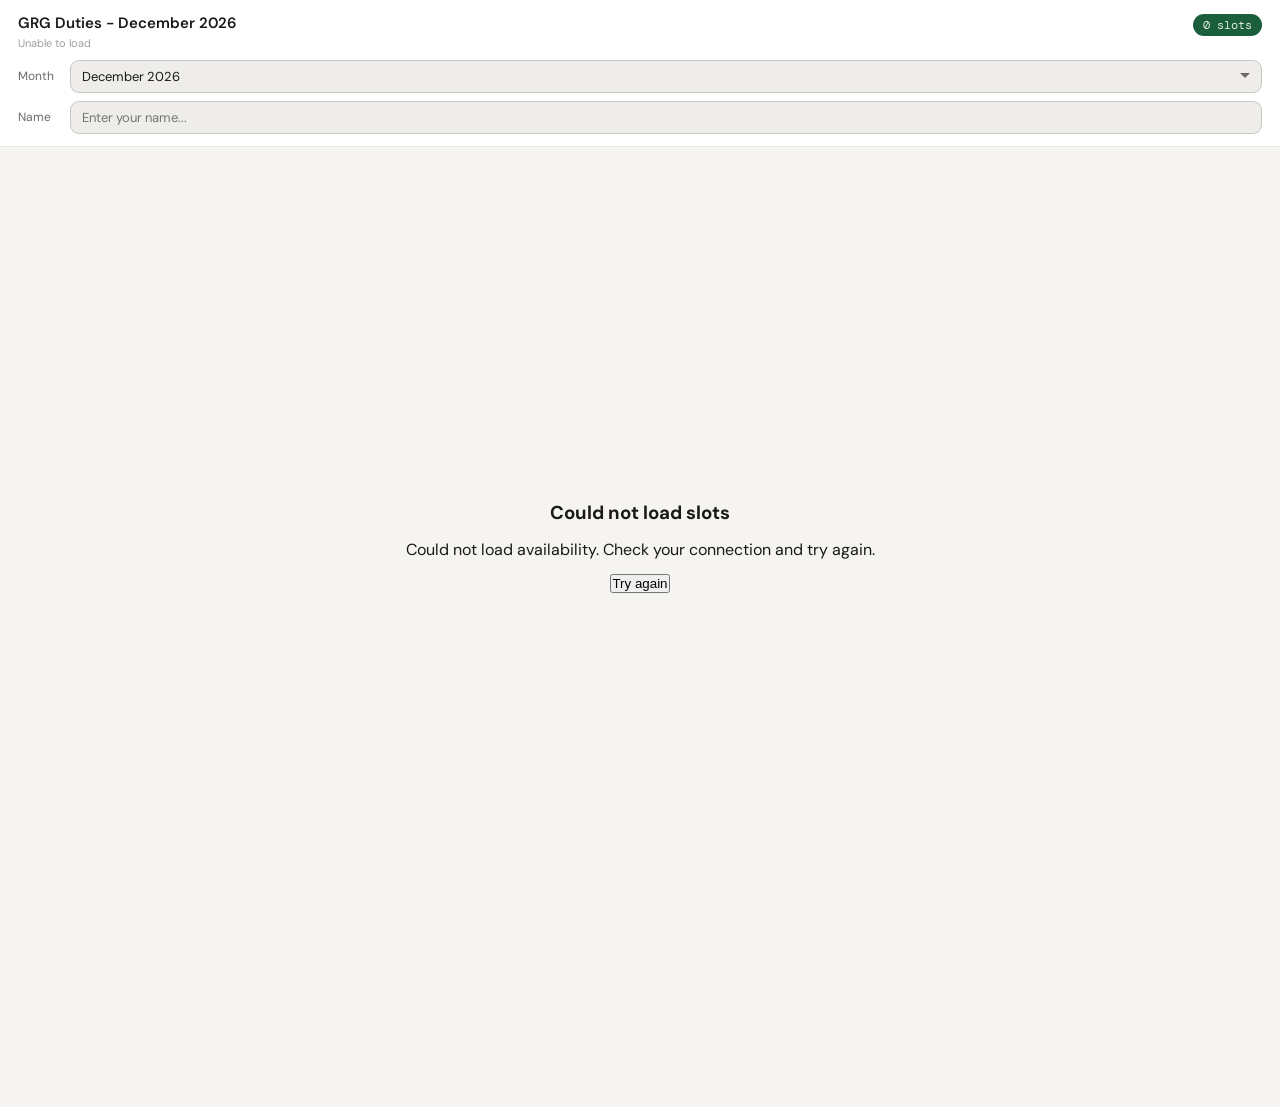
<file: beta/grg_index.html>
<!DOCTYPE html>
<html lang="en">

<head>
  <meta charset="UTF-8">
  <meta name="viewport" content="width=device-width, initial-scale=1.0, maximum-scale=1.0">
  <title>GRG Volunteer Duty Booking</title>

    <link rel="preconnect" href="https://fonts.googleapis.com">
    <link rel="preconnect" href="https://fonts.gstatic.com" crossorigin>
    <link href="https://fonts.googleapis.com/css2?family=DM+Sans:opsz,wght@9..40,400;9..40,500;9..40,600&family=DM+Mono:wght@400;500&display=swap" rel="stylesheet">

    <link rel="stylesheet" href="grg_style.css">
    <link rel="stylesheet" href="loading_messages.css">
</head>

<body>

  <header>
    <div class="hdr-row">
      <div>
        <a href="../beta/index.html" class="header-link">
          <div class="hdr-title" id="hdrTitle">Book GRG Duties</div>
          <div class="hdr-valid" id="hdrValid">Loading...</div>
        </a>
      </div>
      <div class="badge" id="badge">0 slots</div>
    </div>

    <div class="hdr-fields">
      <div class="field-row">
        <label for="monthSelect">Month</label>
        <select id="monthSelect" class="month-select"></select>
      </div>
      <div class="field-row">
        <label for="volName">Name</label>
        <input id="volName" class="name-input" type="text"
               placeholder="Enter your name..." maxlength="50" autocomplete="name" />
      </div>
    </div>
  </header>

  <div id="appBody"></div>

  <div class="short-duty-wrap" id="shortDutyWrap">
    <label class="short-duty-label">
      <input type="checkbox" id="shortDuty">
      <span>Short duty</span>
    </label>
  </div>

  <div class="bottom-bar" id="bottomBar">
    <div class="comment-wrap collapsed" id="commentWrap">
      <div class="comment-toggle" id="commentToggle">
        <span>Comment (optional)</span>
        <span class="comment-arrow" id="commentArrow">&#9662;</span>
      </div>
      <textarea id="volComment" class="comment-input" placeholder="Any notes for the coordinator..."></textarea>
    </div>
    <div class="bar-btns">
      <button class="btn-clear" id="clearBtn">Clear all</button>
      <button class="btn-send"  id="sendBtn">Review &amp; Send &#8594;</button>
    </div>
  </div>

  <div class="toast" id="toast">
    <span id="toastLabel">Slot removed</span>
    <button class="toast-undo" id="toastUndo">Undo</button>
  </div>

  <div class="overlay" id="overlay">
    <div class="modal">
      <div class="modal-handle"></div>
      <div class="modal-title">Your Booking Message</div>
      <div class="modal-sub">Tap WhatsApp to send your booking to the coordinator.</div>
      <div class="msg-box" id="msgBox"></div>
      <div class="copy-fb" id="copyFb"></div>
      <div class="modal-btns">
        <button class="mbtn mbtn-close" id="closeModal">&#10005;</button>
        <button class="mbtn mbtn-copy"  id="copyBtn">Copy</button>
        <a class="mbtn mbtn-wa" id="waBtn" href="#" target="_blank">WhatsApp &#8599;</a>
      </div>
    </div>
  </div>

  <!-- Load telemetry module first, then booking script -->
  <script src="grg_telemetry.js"></script>
  <script src="grg_script.js"></script>

</body>
</html>
</file>
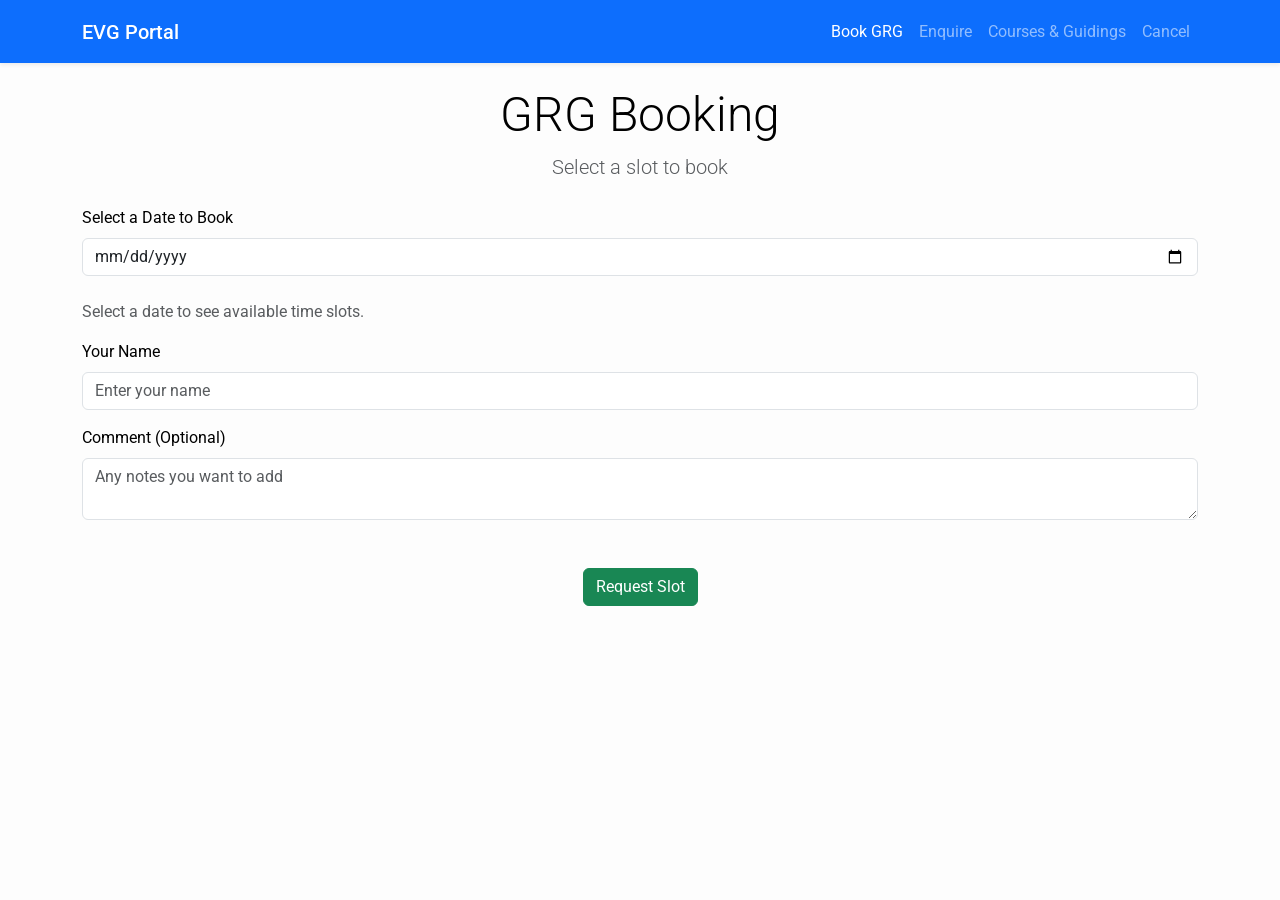
<file: old/booking.html>
<!-- V2.0.4 -->
<!-- commentField was slicing at 100, changed it to 300 to match the form maxLength -->

<!-- V2.0.3 -->
<!-- added messages to date, time and name validation -->
<!-- dropped some loading messages -->
<!-- added instructions on final preview screen -->


<!DOCTYPE html>
<html lang="en">
<head>
  <!-- Basic Meta Tags -->
  <meta charset="UTF-8" />
  <meta name="viewport" content="width=device-width, initial-scale=1" />
  <title>Aquarium Volunteer Booking</title>

  <!-- Bootstrap CSS -->
  <link href="https://cdn.jsdelivr.net/npm/bootstrap@5.3.0/dist/css/bootstrap.min.css" rel="stylesheet" />
  <!-- Google Fonts -->
  <link href="https://fonts.googleapis.com/css2?family=Roboto:wght@400;500&display=swap" rel="stylesheet" />
  <!-- Font Awesome Icons -->
  <link href="https://cdnjs.cloudflare.com/ajax/libs/font-awesome/6.4.2/css/all.min.css" rel="stylesheet" />
  <!-- Material Icons -->
  <link href="https://fonts.googleapis.com/icon?family=Material+Icons" rel="stylesheet" />

  <style>
    body, input, textarea, button {
      font-family: 'Roboto', sans-serif;
      transition: all 0.3s ease;
    }

    body {
      padding-top: 70px;
      background-color: #fdfdfd;
      color: #000;
    }

    body.dark-mode {
      background-color: #121212;
      color: #f5f5f5;
    }

    .navbar {
      transition: all 0.3s ease;
    }

    /* Base hidden state */
    .fade-slide {
      opacity: 0;
      transform: translateY(20px);
      animation: slideIn 0.6s ease forwards;
    }

    /* Keyframes */
    @keyframes slideIn {
      to {
        opacity: 1;
        transform: translateY(0);
      }
    }


    .dark-mode .navbar {
      background-color: #1a1a1a !important;
    }

    .dark-mode .text-muted {
      color: #9ca3af !important;
    }

    .dark-mode #preview-message {
      background-color: #2d2d2d;
      border-color: #444;
      color: #f5f5f5;
    }

    .dark-mode .form-control,
    .dark-mode .form-select {
      background-color: #2d2d2d;
      border-color: #444;
      color: #f5f5f5;
    }

    .dark-mode .form-label {
      color: #f5f5f5;
    }

    /* Dark mode placeholders */
    .dark-mode ::placeholder {
      color: #9ca3af !important;
    }
    .dark-mode :-ms-input-placeholder {
      color: #9ca3af !important;
    }
    .dark-mode ::-ms-input-placeholder {
      color: #9ca3af !important;
    }

    .screen {
      display: none;
      opacity: 0;
      position: absolute;
      width: 100%;
      top: 0;
      left: 0;
      z-index: 0;
    }

    .screen.active {
      display: block;
      opacity: 1;
      position: relative;
      z-index: 1;
    }

    #screen-thankyou {
      display: flex;
      flex-direction: column;
      justify-content: center;
      align-items: center;
      height: 100%;
      min-height: 400px;
      text-align: center;
      gap: 2rem;
      padding: 1rem;
    }

    #preview-message {
      white-space: normal;
      font-size: 1rem;
      background-color: #f9f9f9;
      border: 1px solid #ddd;
      border-radius: 8px;
      padding: 1rem;
      max-width: 500px;
      margin: 0 auto;
      box-shadow: 0 2px 6px rgb(0 0 0 / 0.1);
    }

    #preview-message p {
      display: flex;
      justify-content: space-between;
      margin: 0.25rem 0;
      font-weight: 400;
    }

    #preview-message p label {
      font-weight: 600;
      color: #007bff;
      margin-right: 1rem;
      flex-shrink: 0;
    }

    #preview-message p span.value {
      font-weight: 500;
      text-align: right;
      flex: 1;
      word-break: break-word;
    }

    .dark-mode #preview-message p label {
      color: #4dabf7;
    }

    .back-btn {
      margin-top: 1rem;
    }

    .mode-toggle {
      cursor: pointer;
      border: none;
      background: none;
      padding: 0.5rem;
      margin-left: 1rem;
      color: #000;
    }

    .dark-mode .mode-toggle {
      color: #FFF;
    }

    .mode-toggle .material-icons {
      transition: transform 0.3s ease;
    }

    body.dark-mode .mode-toggle .material-icons {
      transform: rotate(180deg);
    }

    /* Light mode */
    #alert-container .alert {
      background-color: #fff000; /* warning yellow */
      color: #121212;
      border: 1px solid #ffeeba;
    }

    /* Dark mode */
    body.dark-mode #alert-container .alert {
      background-color: #474300;
      color: #f5f5f5;
      border-color: #fff000;
    }

  </style>
</head>

<body>

  <!-- Navbar placeholder -->
  <div id="navbar-placeholder"></div>

  <!-- Main Content Container -->
  <main class="container position-relative" style="min-height: 400px;">
    <div id="alert-container" class="mb-3"></div>

    <!-- Booking Form -->
    <div id="screen-form" class="screen active">
      <h1 class="display-5 mb-2 text-center fade-slide">GRG Booking</h1>
      <p class="lead text-center text-muted mb-4 fade-slide">Select a slot to book</p>
      <form id="booking-form" novalidate>
        <div class="mb-4 fade-slide">
          <label for="date-picker" class="form-label">Select a Date to Book</label>
          <input type="date" class="form-control" id="date-picker" required />
        </div>

        <div id="time-slots" class="mb-3 fade-slide">
          <p class="text-muted">Select a date to see available time slots.</p>
        </div>

        <div class="mb-3 fade-slide">
          <label for="volunteer-name" class="form-label">Your Name</label>
          <input type="text" class="form-control" id="volunteer-name" placeholder="Enter your name" required />
        </div>

        <div class="mb-3 fade-slide">
          <label for="comment" class="form-label">Comment (Optional)</label>
          <textarea class="form-control" id="comment" rows="2" placeholder="Any notes you want to add" maxlength="300"></textarea>
        </div>

        <button type="button" id="submit-btn" class="btn btn-success mx-auto mt-5 d-block fade-slide">Request Slot</button>
      </form>
    </div>

    <!-- Thank You Screen -->
    <div id="screen-thankyou" class="screen text-center">
      <p id="previewMessageIntro" class="fs-5 mb-2"></p>
      <p id="playful-message" class="text-muted fst-italic"></p>
<!--      <p id="please-wait" class="text-secondary"></p>-->
    </div>

    <!-- WhatsApp Preview Screen -->
    <div id="screen-whatsapp" class="screen">
      <p class="text-muted text-center mb-3">Message preview:</p>

      <pre id="preview-message" class="card-text mb-3"></pre>
      <button id="send-btn" class="btn btn-success w-100">
        <i class="fa-brands fa-whatsapp"></i> Send via WhatsApp
      </button>
      <button id="back-btn" class="btn btn-primary w-100 back-btn">⬅️ Back to Form</button>
      <p class="text-muted text-center mt-3 mb-3">Please note: this sends the message to <em>your WhatsApp</em></p>
      <p class="text-muted text-center mb-3">You still have to <strong>click send</strong> in <strong>your WhatsApp</strong></p>
    </div>
  </main>

  <!-- Success overlay -->
  <div id="sent-overlay" class="text-center text-success fw-bold mt-4" style="display:none;">Sent! Check WhatsApp</div>

  <!-- Scripts -->
  <script>
    // Load navbar and initialize features
    fetch("navbar.html")
      .then(res => res.text())
      .then(html => {
        document.getElementById("navbar-placeholder").innerHTML = html;

        // Highlight active link based on current file
        const path = window.location.pathname.split("/").pop();
        document.querySelectorAll("#navbar-placeholder .nav-link").forEach(link => {
          if (link.getAttribute("href") === path) {
            link.classList.add("active");
          } else {
            link.classList.remove("active");
          }
        });

        // Dark mode setup
        const modeToggle = document.getElementById('modeToggle');
        const modeIcon = document.getElementById('modeIcon');
        const body = document.body;

        const savedMode = localStorage.getItem('darkMode');
        const prefersDark = window.matchMedia('(prefers-color-scheme: dark)').matches;

        if (savedMode === 'dark' || (!savedMode && prefersDark)) {
          enableDarkMode();
        }

        modeToggle.addEventListener('click', () => {
          if (body.classList.contains('dark-mode')) {
            disableDarkMode();
          } else {
            enableDarkMode();
          }
        });

        function enableDarkMode() {
          body.classList.add('dark-mode');
          modeIcon.textContent = 'light_mode';
          localStorage.setItem('darkMode', 'dark');
        }

        function disableDarkMode() {
          body.classList.remove('dark-mode');
          modeIcon.textContent = 'dark_mode';
          localStorage.setItem('darkMode', 'light');
        }
      });
  </script>

<!--      'https://script.google.com/macros/s/AKfycbxh_r0FhRyMrSmiF_skQvCa3AeJlqujTuynTwoQIWcrhIPOK6hvOX-wG1w4NsdBMlxt/exec', // main  -->

  <!-- Main Booking Logic -->
  <script>
    document.addEventListener('DOMContentLoaded', () => {
      const WHATSAPP_PREVIEW_DELAY_MS = 2000;
      const DAYS_TO_LOOK_AHEAD = 32;
      const timeSlots = [
        "09:00 - 14:00","10:00 - 15:00","11:00 - 16:00",
        "12:00 - 17:00","11:00 - 14:00","12:00 - 15:00"
      ];

      const WEBHOOK_URLS = [
        'https://script.google.com/macros/s/AKfycbzTGnWa8CM7bQaWX_yc5NDLGAe4twp3lKAwpei9OTjipqJp-hMYQT750gUSMiUT-6BvyQ/exec',
        'https://script.google.com/macros/s/AKfycbxh_r0FhRyMrSmiF_skQvCa3AeJlqujTuynTwoQIWcrhIPOK6hvOX-wG1w4NsdBMlxt/exec'
      ];

      document.querySelectorAll(".fade-slide").forEach((el, idx) => {
        el.style.animationDelay = `${idx * 0.1}s`;
      });

      const screenForm = document.getElementById('screen-form');
      const screenThankYou = document.getElementById('screen-thankyou');
      const screenWhatsApp = document.getElementById('screen-whatsapp');
      const datePicker = document.getElementById('date-picker');
      const timeSlotsDiv = document.getElementById('time-slots');
      const volunteerName = document.getElementById('volunteer-name');
      const commentField = document.getElementById('comment');
      const submitBtn = document.getElementById('submit-btn');
      const previewMessageIntro = document.getElementById('previewMessageIntro');
      const playfulMessage = document.getElementById('playful-message');
      const previewMessage = document.getElementById('preview-message');
      const sendBtn = document.getElementById('send-btn');
      const backBtn = document.getElementById('back-btn');
      const sentOverlay = document.getElementById('sent-overlay');
      const alertContainer = document.getElementById('alert-container');

      let selectedDate = null;
      let selectedTime = null;
      let currentMessage = null;

      const today = new Date();
      const todayStr = today.toISOString().split('T')[0];
      const maxDate = new Date();
      maxDate.setDate(today.getDate() + DAYS_TO_LOOK_AHEAD);
      const maxDateStr = maxDate.toISOString().split('T')[0];
      datePicker.setAttribute('min', todayStr);
      datePicker.setAttribute('max', maxDateStr);

      function formatDate(dateStr) {
        const date = new Date(dateStr);
        return date.toLocaleDateString('en-US', {
          weekday: 'short', day: 'numeric', month: 'short', year: 'numeric'
        });
      }

      function showAlert(message) {
        alertContainer.innerHTML = '';
        const alertDiv = document.createElement('div');
        alertDiv.className = 'alert alert-primary alert-dismissible fade show';
        alertDiv.role = 'alert';
        alertDiv.innerHTML = `
          ${message}
          <button type="button" class="btn-close" data-bs-dismiss="alert"></button>
        `;
        alertContainer.appendChild(alertDiv);
        setTimeout(() => alertDiv.remove(), 5000);
      }

      function switchScreen(from, to) {
        from.classList.remove('active');
        setTimeout(() => to.classList.add('active'), 10);
      }

      datePicker.addEventListener('change', e => {
        selectedDate = e.target.value;
        selectedTime = null;
        previewMessage.innerHTML = '';
        previewMessageIntro.innerHTML = '';
        playfulMessage.textContent = '';
        timeSlotsDiv.innerHTML = '';

        if (selectedDate) {
          const select = document.createElement('select');
          select.className = 'form-select';
          select.innerHTML = '<option value="">Select a time slot</option>' +
            timeSlots.map(slot => `<option value="${slot}">${slot}</option>`).join('');
          timeSlotsDiv.appendChild(select);

          select.addEventListener('change', e => selectedTime = e.target.value);
        } else {
          timeSlotsDiv.innerHTML = '<p class="text-muted">Select a date to see available time slots.</p>';
        }
      });

      submitBtn.addEventListener('click', () => {
        const dateMessages = [
  <!--        "Please select a date",-->
          "Save the date...but you didn't give me one",
          "Without a date what do I tell the people?",
          "Everyday is a good day but just one will do for now",
          "I can't plan the party without a date"
        ];

        const timeMessages = [
  <!--        "Please select a time",-->
          "I wanna know when you're coming in...I want you to tell me",
          "Time is a construct that you haven't constructed yet",
          "One does not simply enter without a timeslot",
          "Time waits for no one...but I'll wait for your timeslot"
        ];

        const nameMessages = [
  <!--        "Please enter your name",-->
          "Who are you? Who, who, who, who?",
          "No name, no entry!",
          "A portal needs a name...yours",
          "Who goes there? Speak, I mean type, please"
        ];


        if (!selectedDate) return showAlert(dateMessages[Math.floor(Math.random() * dateMessages.length)]);
        if (!selectedTime) return showAlert(timeMessages[Math.floor(Math.random() * timeMessages.length)]);
        const name = volunteerName.value.trim();
        if (!name) return showAlert(nameMessages[Math.floor(Math.random() * nameMessages.length)]);

        const comment = commentField.value.trim().slice(0, 300);
        const formattedDate = formatDate(selectedDate);

        previewMessageIntro.innerHTML = `
          Thanks <span class="fw-medium">${name}</span>!<br><br>
          You've selected <span class="fw-medium">${formattedDate}</span> from <span class="fw-medium">${selectedTime}</span>.
        `;

        // Fun/Playful messages
        const funMessages = [
          "🐟 Surgeonfish refining your message...",
          "🧜‍♀️ Mermaids proofreading your request...",
          "🐡 Pufferfish inflating your form...",
          "🦀 Crabs double-checking life choices...",
          "🐙 Octopus counting timeslots...",
          "🐬 Dolphins are data capturing...",
          "🐢 Turtles slowly processing...",
          "🧽 Sponges soaking up typos...",
          "🦑 Squid rewriting in ink...",
          "🐟 Parrotfish repeating your message..."
        ];

        function typeWriter(element, text, speed = 50, callback) {
          let i = 0;
          element.textContent = '';
          function type() {
            if (i < text.length) {
              element.textContent += text.charAt(i);
              i++;
              setTimeout(type, speed);
            } else if (callback) callback();
          }
          type();
        }

        const randomPlayful = funMessages[Math.floor(Math.random() * funMessages.length)];
        typeWriter(playfulMessage, randomPlayful, 10, () => {
          document.getElementById('please-wait').textContent = "Please wait while we prepare the message...";
        });

        currentMessage = `📣 *GRG Booking Request – ${formattedDate} - ${name}*\n\n` +
                         `🙋‍♂️ *Name:* ${name}\n` +
                         `📅️ *Date:* ${formattedDate}\n` +
                         `🕰️ *Time:* ${selectedTime}`;
        if (comment) currentMessage += `\n📝 *Comment:* ${comment}`;

        switchScreen(screenForm, screenThankYou);

        setTimeout(() => {
          previewMessage.innerHTML = '';
          const details = [
            { label: 'Name:', value: name },
            { label: 'Date:', value: formattedDate },
            { label: 'Time:', value: selectedTime }
          ];
          if (comment) details.push({ label: 'Comment:', value: comment });

          details.forEach(({ label, value }) => {
            previewMessage.innerHTML += `<p><label>${label}</label><span class="value">${value}</span></p>`;
          });

          switchScreen(screenThankYou, screenWhatsApp);
        }, WHATSAPP_PREVIEW_DELAY_MS + 600);
      });

      // Send after WhatsApp button clicked
      sendBtn.addEventListener('click', () => {
        if (!currentMessage) return;
        const name = volunteerName.value.trim();
        const comment = commentField.value.trim().slice(0, 100);
        const formattedDate = formatDate(selectedDate);

        const payload = {
          token: 'just_to_stop_bots',
          name: name,
          date: formattedDate,
          time: selectedTime,
          comment: comment,
          userAgent: navigator.userAgent || 'Unknown',
          screenResolution: `${window.screen.width}x${window.screen.height}`
        };

        WEBHOOK_URLS.forEach(url => {
          fetch(url, {
            method: 'POST',
            headers: { 'Content-Type': 'application/json' },
            body: JSON.stringify(payload),
            mode: 'no-cors'
          })
          .then(() => console.log(`✅ Sent to ${url}`))
          .catch(err => console.error(`❌ Error sending to ${url}:`, err));
        });

        const encodedMessage = encodeURIComponent(currentMessage);
        window.open(`https://api.whatsapp.com/send?text=${encodedMessage}`, '_blank');

        switchScreen(screenWhatsApp, screenForm);
        sentOverlay.style.display = 'block';
        setTimeout(() => sentOverlay.style.display = 'none', 2000);

        volunteerName.value = '';
        datePicker.value = '';
        selectedDate = null;
        selectedTime = null;
        commentField.value = '';
        previewMessage.innerHTML = '';
        playfulMessage.textContent = '';
      });

      backBtn.addEventListener('click', () => switchScreen(screenWhatsApp, screenForm));
    });
  </script>

  <!-- Bootstrap Bundle -->
  <script src="https://cdn.jsdelivr.net/npm/bootstrap@5.3.0/dist/js/bootstrap.bundle.min.js"></script>
</body>
</html>
</file>
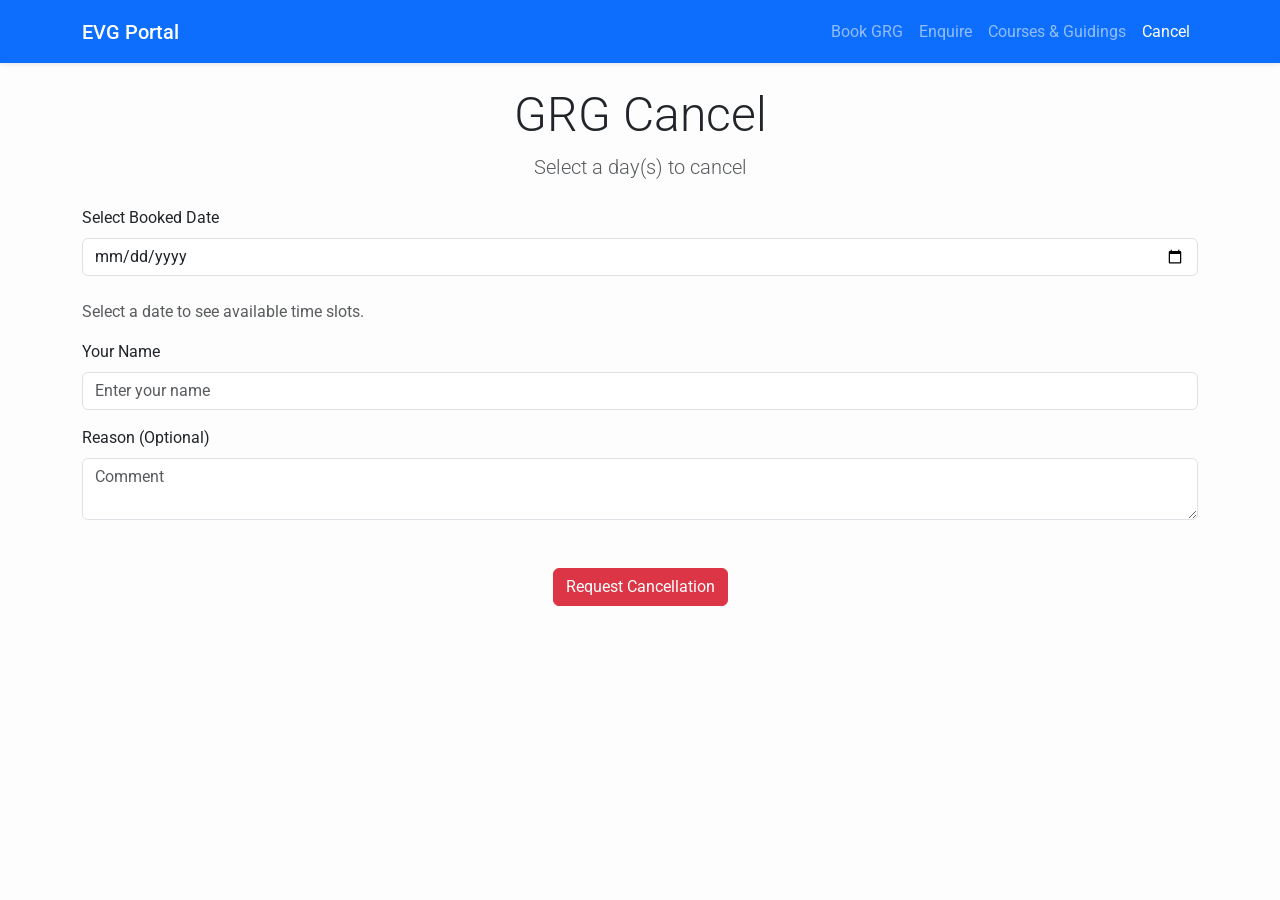
<file: old/cancel.html>
<!DOCTYPE html>
<html lang="en">
<head>
  <meta charset="UTF-8" />
  <meta name="viewport" content="width=device-width, initial-scale=1" />
  <title>Aquarium Volunteer Cancellation</title>

  <!-- External Resources -->
  <link href="https://cdn.jsdelivr.net/npm/bootstrap@5.3.0/dist/css/bootstrap.min.css" rel="stylesheet" />
  <link href="https://fonts.googleapis.com/css2?family=Roboto:wght@400;500&display=swap" rel="stylesheet" />
  <link href="https://cdnjs.cloudflare.com/ajax/libs/font-awesome/6.4.2/css/all.min.css" rel="stylesheet" />
  <link href="https://fonts.googleapis.com/icon?family=Material+Icons" rel="stylesheet" />

  <style>
    /* Base styling */
    body, input, textarea, button {
      font-family: 'Roboto', sans-serif;
      transition: all 0.3s ease;
    }

    body {
      padding-top: 70px;
      background-color: #fdfdfd; /* Light mode background */
      color: #212529; /* Light mode text */
    }

    /* Dark mode styles */
    body.dark-mode {
      background-color: #121212;
      color: #f5f5f5;
    }

    body.dark-mode .navbar-dark {
      background-color: #1a1a1a !important;
    }

    body.dark-mode .text-muted {
      color: #aaaaaa !important;
    }

    body.dark-mode .form-label {
      color: #f5f5f5;
    }

    body.dark-mode .form-control,
    body.dark-mode .form-select,
    body.dark-mode textarea {
      background-color: #2d2d2d;
      border-color: #444;
      color: #f5f5f5;
    }

    body.dark-mode ::placeholder {
      color: #9ca3af !important;
    }

    /* Screens */
    .screen {
      display: none;
      opacity: 0;
      position: absolute;
      width: 100%;
      top: 0;
      left: 0;
      z-index: 0;
    }

    .screen.active {
      display: block;
      opacity: 1;
      position: relative;
      z-index: 1;
    }

    /* WhatsApp preview message */
    #preview-message {
      white-space: normal;
      font-size: 1rem;
      background-color: #f9f9f9;
      border: 1px solid #ddd;
      border-radius: 8px;
      padding: 1rem;
      max-width: 500px;
      margin: 0 auto;
      box-shadow: 0 2px 6px rgb(0 0 0 / 0.1);
      color: #212529;
    }

    body.dark-mode #preview-message {
      background-color: #2d2d2d;
      border-color: #444;
      color: #f5f5f5;
    }

    #preview-message p {
      display: flex;
      justify-content: space-between;
      margin: 0.25rem 0;
      font-weight: 400;
    }

    #preview-message p label {
      font-weight: 600;
      color: #007bff;
      margin-right: 1rem;
      flex-shrink: 0;
    }

    body.dark-mode #preview-message p label {
      color: #4dabf7;
    }

    #preview-message p span.value {
      font-weight: 500;
      text-align: right;
      flex: 1;
      word-break: break-word;
    }

    /* Back button */
    .back-btn {
      margin-top: 1rem;
    }

    /* Spinner */
    .spinner-border {
      width: 4rem;
      height: 4rem;
      margin: 2rem auto;
    }

    /* Mode toggle */
    .mode-toggle {
      cursor: pointer;
      border: none;
      background: none;
      padding: 0.5rem;
      margin-left: 1rem;
      color: #000;
    }

    .dark-mode .mode-toggle {
      color: #FFF;
    }

    /* Alerts */
    .alert {
      transition: all 0.3s ease;
    }

    body.dark-mode .alert {
      background-color: #2a2a2a;
      border-color: #444;
      color: #f5f5f5;
    }
  </style>

</head>
<body>

  <div id="navbar-placeholder"></div>

  <main class="container position-relative" style="min-height: 400px;">

    <div id="alert-container" class="mb-3"></div>

    <!-- Form Screen -->
    <div id="screen-form" class="screen active">
      <h1 class="display-5 mb-2 text-center">GRG Cancel</h1>
      <p class="lead text-center text-muted mb-4">Select a day(s) to cancel</p>
      <form id="cancel-form" novalidate>
        <div class="mb-4">
          <label for="date-picker" class="form-label">Select Booked Date</label>
          <input type="date" class="form-control" id="date-picker" required />
        </div>

        <div id="time-slots" class="mb-3">
          <p class="text-muted">Select a date to see available time slots.</p>
        </div>

        <div class="mb-3">
          <label for="volunteer-name" class="form-label">Your Name</label>
          <input type="text" class="form-control" id="volunteer-name" placeholder="Enter your name" required />
        </div>

        <div class="mb-3">
          <label for="comment" class="form-label">Reason (Optional)</label>
          <textarea class="form-control" id="comment" rows="2" maxlength="300" placeholder="Comment"></textarea>
        </div>

        <button type="button" id="submit-btn" class="btn btn-danger mx-auto mt-5 d-block">Request Cancellation</button>
      </form>
    </div>

    <!-- Loading / Thank You Screen -->
    <div id="screen-loading" class="screen text-center">
      <p id="loading-message" class="fs-5 mb-3"></p>
      <div class="spinner-border" role="status"></div>
    </div>


    <!-- WhatsApp Preview Screen -->
    <div id="screen-whatsapp" class="screen">
      <p class="text-muted text-center mb-3">This will be sent to WhatsApp:</p>
      <pre id="preview-message" class="card-text mb-3"></pre>
      <button id="send-btn" class="btn btn-success w-100 mb-2"><i class="fa-brands fa-whatsapp"></i> Send via WhatsApp</button>
      <button id="back-btn" class="btn btn-primary w-100 back-btn">⬅️ Back to Form</button>
    </div>
  </main>

  <div id="sent-overlay" class="text-center text-success fw-bold mt-4" style="display:none;">Sent! Check WhatsApp</div>

  <script src="https://cdn.jsdelivr.net/npm/bootstrap@5.3.0/dist/js/bootstrap.bundle.min.js"></script>

  <script>
    // --- Load Navbar Dynamically ---
    fetch("navbar.html")
      .then(res => res.text())
      .then(html => {
        document.getElementById("navbar-placeholder").innerHTML = html;

        const path = window.location.pathname.split("/").pop();
        document.querySelectorAll("#navbar-placeholder .nav-link").forEach(link => {
          link.classList.toggle("active", link.getAttribute("href") === path);
        });

        // Dark mode toggle
        const modeToggle = document.getElementById('modeToggle');
        const modeIcon = document.getElementById('modeIcon');
        const body = document.body;
        const savedMode = localStorage.getItem('darkMode');
        const prefersDark = window.matchMedia('(prefers-color-scheme: dark)').matches;

        if (savedMode === 'dark' || (!savedMode && prefersDark)) body.classList.add('dark-mode');

        if (modeToggle) modeToggle.addEventListener('click', () => {
          body.classList.toggle('dark-mode');
          if(body.classList.contains('dark-mode')) localStorage.setItem('darkMode','dark');
          else localStorage.setItem('darkMode','light');
        });
      });

    // --- Cancellation Form Logic ---
    document.addEventListener('DOMContentLoaded', () => {
      const DAYS_TO_LOOK_AHEAD = 60;
      const timeSlots = ["09:00 - 14:00","10:00 - 15:00","11:00 - 16:00","12:00 - 17:00","11:00 - 14:00","12:00 - 15:00"];

      const screenForm = document.getElementById('screen-form');
      const screenLoading = document.getElementById('screen-loading');
      const screenWhatsApp = document.getElementById('screen-whatsapp');
      const datePicker = document.getElementById('date-picker');
      const timeSlotsDiv = document.getElementById('time-slots');
      const volunteerName = document.getElementById('volunteer-name');
      const commentField = document.getElementById('comment');
      const submitBtn = document.getElementById('submit-btn');
      const previewMessage = document.getElementById('preview-message');
      const sendBtn = document.getElementById('send-btn');
      const backBtn = document.getElementById('back-btn');
      const sentOverlay = document.getElementById('sent-overlay');
      const alertContainer = document.getElementById('alert-container');

      let selectedDate = null;
      let selectedTime = null;
      let currentMessage = null;

      // Date picker constraints
      const today = new Date();
      const todayStr = today.toISOString().split('T')[0];
      const maxDate = new Date();
      maxDate.setDate(today.getDate() + DAYS_TO_LOOK_AHEAD);
      datePicker.setAttribute('min', todayStr);
      datePicker.setAttribute('max', maxDate.toISOString().split('T')[0]);

      function formatDate(dateStr) {
        const date = new Date(dateStr);
        return date.toLocaleDateString('en-US',{ weekday:'short', day:'numeric', month:'short', year:'numeric' });
      }

      function showAlert(message) {
        alertContainer.innerHTML = '';
        const alertDiv = document.createElement('div');
        alertDiv.className = 'alert alert-danger alert-dismissible fade show';
        alertDiv.role = 'alert';
        alertDiv.innerHTML = `${message}<button type="button" class="btn-close" data-bs-dismiss="alert" aria-label="Close"></button>`;
        alertContainer.appendChild(alertDiv);
        alertDiv.scrollIntoView({ behavior: 'smooth' });
        setTimeout(() => alertDiv.remove(), 5000);
      }

      function switchScreen(from, to) {
        from.classList.remove('active');
        setTimeout(() => to.classList.add('active'), 10);
      }

      // Date picker change
      datePicker.addEventListener('change', e => {
        selectedDate = e.target.value;
        selectedTime = null;
        previewMessage.innerHTML = '';
        timeSlotsDiv.innerHTML = '';

        if (selectedDate) {
          const select = document.createElement('select');
          select.className = 'form-select';
          select.innerHTML = '<option value="">Select a time slot</option>' + timeSlots.map(slot => `<option value="${slot}">${slot}</option>`).join('');
          timeSlotsDiv.appendChild(select);
          select.addEventListener('change', e => selectedTime = e.target.value);
        } else {
          timeSlotsDiv.innerHTML = '<p class="text-muted">Select a date to see available time slots.</p>';
        }
      });

      // Submit button
      submitBtn.addEventListener('click', () => {
        if (!selectedDate) return showAlert("Please select the booking date you wish to cancel.");
        if (!selectedTime) return showAlert("Please select the time slot of your booking.");
        const name = volunteerName.value.trim();
        if (!name) return showAlert("Please enter your name.");

        const comment = commentField.value.trim().slice(0, 100);
        const formattedDate = formatDate(selectedDate);

        currentMessage = `❌ *GRG Cancellation Request – ${formattedDate} - ${name}*\n\n🙋‍♂️ *Name:* ${name}\n📅 *Date:* ${formattedDate}\n🕰️ *Time Slot:* ${selectedTime}`;
        if (comment) currentMessage += `\n📝 *Comment:* ${comment}`;

        // Show loading screen
        switchScreen(screenForm, screenLoading);

        // Show thank-you text above spinner
        document.getElementById('loading-message').innerHTML = `
          Thanks <span class="fw-medium">${name}</span>!<br><br>
          You've requested cancellation for <strong>${formattedDate}</strong> from <strong>${selectedTime}</strong>.<br>
          Please wait while we prepare your message...
        `;

        setTimeout(() => {
          // Populate WhatsApp preview
          const details = [
            { label: 'Name:', value: name },
            { label: 'Booked Date:', value: formattedDate },
            { label: 'Time Slot:', value: selectedTime }
          ];
          if (comment) details.push({ label: 'Reason:', value: comment });

          previewMessage.innerHTML = '';
          details.forEach(({ label, value }) => {
            previewMessage.innerHTML += `<p><label>${label}</label><span class="value">${value}</span></p>`;
          });

          switchScreen(screenLoading, screenWhatsApp);
        }, 1500); // 1.5 seconds spinner
      });


      // WhatsApp send
      sendBtn.addEventListener('click', () => {
        if (!currentMessage) return;
        const encodedMessage = encodeURIComponent(currentMessage);
        window.open(`https://api.whatsapp.com/send?text=${encodedMessage}`, '_blank');

        switchScreen(screenWhatsApp, screenForm);
        sentOverlay.style.display = 'block';
        setTimeout(() => sentOverlay.style.display = 'none', 2000);

        // Reset form
        document.getElementById('cancel-form').reset();
        selectedDate = null;
        selectedTime = null;
        currentMessage = null;
        timeSlotsDiv.innerHTML = '<p class="text-muted">Select a date to see available time slots.</p>';
      });

      backBtn.addEventListener('click', () => switchScreen(screenWhatsApp, screenForm));
    });
  </script>

</body>
</html>
</file>
<file: cg_style.css>
/* ════════════════════════════════════════════════════════════════════════════
   RESET & BOX SIZING
   Base reset for all elements
   ════════════════════════════════════════════════════════════════════════════ */

*, *::before, *::after {
  box-sizing: border-box;
  margin: 0;
  padding: 0;
}


/* ════════════════════════════════════════════════════════════════════════════
   CSS VARIABLES
   Color palette, spacing, and design tokens
   ════════════════════════════════════════════════════════════════════════════ */

:root {
  --bg:           #F5F4F0;
  --surface:      #FFFFFF;
  --surface2:     #EEEDEA;
  --border:       rgba(0,0,0,0.09);
  --border-mid:   rgba(0,0,0,0.16);
  --text:         #1A1916;
  --text-muted:   #6B6A66;
  --text-faint:   #A09F9C;
  --accent:       #1B5E3B;
  --accent-hover: #14472C;
  --accent-light: #E3EFE9;
  --accent-text:  #0E3D25;

  /*--course-bg:      #FAF3FB;*/
  /*--course-text:    #0D3D6B;*/
  --course-bg:      #4A90D9;
  --course-text:    #FAF3FB;
  --course-border:  #4A90D9;
  /*--guiding-bg:     #FAF3DE;*/
  /*--guiding-text:   #27500A;*/
  --guiding-bg:     #dbcf63;
  --guiding-bg:     #f1ecb8;
  --guiding-text: #43403b;
  --guiding-border: #dbcf63;
  --course-card-bg:  #e3e7eb;
  --guiding-card-bg: #f5FBF0;

  --avail-bg:     #d6ebd4;
  --avail-bg:     #edf1ea;
  --avail-text:   #27500A;
  --avail-border: #639922;
  --partial-bg: #faecda;
  --partial-text: #633806;
  --partial-border: #BA7517;
  --full-bg:      #EEEDEA;
  --full-text:    #9E9D9A;
  --full-border:  #C8C7C3;
  --sel-bg:       #1B5E3B;
  --sel-text:     #FFFFFF;
  --sel-border:   #0E3D25;
  --selfull-bg:   #3A3A37;
  --selfull-text: #FFFFFF;
  --selfull-border: #2A2A28;

  --radius:    14px;
  --radius-sm: 9px;
}


/* ════════════════════════════════════════════════════════════════════════════
   BODY
   Page-level styling and layout
   ════════════════════════════════════════════════════════════════════════════ */

body {
  font-family: 'DM Sans', sans-serif;
  background: var(--bg);
  color: var(--text);
  min-height: 100vh;
  padding-bottom: 160px;
  -webkit-font-smoothing: antialiased;
}


/* ════════════════════════════════════════════════════════════════════════════
   HEADER
   Top navigation and title bar
   ════════════════════════════════════════════════════════════════════════════ */

header {
  background: var(--surface);
  border-bottom: 1px solid var(--border);
  padding: 14px 18px 12px;
  position: sticky;
  top: 0;
  z-index: 100;
}

.header-link {
  display: block;
  color: inherit;
  text-decoration: none;
}

.header-link:visited,
.header-link:hover,
.header-link:active,
.header-link:focus {
  color: inherit;
  text-decoration: none;
}

.hdr-row {
  display: flex;
  align-items: flex-start;
  justify-content: space-between;
  gap: 10px;
}

.hdr-title {
  font-size: 15px;
  font-weight: 600;
  line-height: 1.3;
}

.hdr-valid {
  font-size: 11px;
  color: var(--text-faint);
  margin-top: 2px;
}


/* ════════════════════════════════════════════════════════════════════════════
   BADGE
   Selection counter badge
   ════════════════════════════════════════════════════════════════════════════ */

.badge {
  background: var(--accent);
  color: #fff;
  font-size: 12px;
  font-weight: 300;
  font-family: 'DM Mono', monospace;
  padding: 3px 10px;
  border-radius: 99px;
  white-space: nowrap;
  flex-shrink: 0;
}


/* ════════════════════════════════════════════════════════════════════════════
   HEADER FIELDS
   Input fields for name and month selection
   ════════════════════════════════════════════════════════════════════════════ */

.hdr-fields {
  margin-top: 10px;
  display: flex;
  flex-direction: column;
  gap: 8px;
}

.field-row {
  display: flex;
  align-items: center;
  gap: 8px;
}

.field-row label {
  font-size: 12px;
  color: var(--text-muted);
  white-space: nowrap;
  flex-shrink: 0;
  width: 44px;
}

.name-input {
  flex: 1;
  font-family: 'DM Sans', sans-serif;
  font-size: 13px;
  padding: 7px 11px;
  border: 1px solid var(--border-mid);
  border-radius: var(--radius-sm);
  background: var(--surface2);
  color: var(--text);
  outline: none;
  min-width: 0;
  transition: border-color 0.15s;
}

.name-input:focus {
  border-color: var(--accent);
}

.name-input.error {
  border-color: #D94F4F;
}


/* ════════════════════════════════════════════════════════════════════════════
   STATE SCREENS
   Loading, error, and unavailable states
   ════════════════════════════════════════════════════════════════════════════ */

.state-screen {
  min-height: calc(100vh - 100px);
  display: flex;
  flex-direction: column;
  align-items: center;
  justify-content: center;
  padding: 64px 24px;
  gap: 14px;
  text-align: center;
}

/*.spinner {*/
/*  width: 28px;*/
/*  height: 28px;*/
/*  border: 2.5px solid var(--border-mid);*/
/*  border-top-color: var(--accent);*/
/*  border-radius: 50%;*/
/*  animation: spin 0.75s linear infinite;*/
/*}*/

/*@keyframes spin {*/
/*  to {*/
/*    transform: rotate(360deg);*/
/*  }*/
/*}*/

.state-title {
  font-size: 15px;
  font-weight: 500;
}

.state-sub {
  font-size: 13px;
  color: var(--text-muted);
  line-height: 1.55;
  max-width: 280px;
}

.btn-retry {
  padding: 9px 22px;
  border-radius: var(--radius-sm);
  border: 1px solid var(--border-mid);
  background: var(--surface);
  font-family: 'DM Sans', sans-serif;
  font-size: 13px;
  font-weight: 500;
  cursor: pointer;
  color: var(--text);
}


/* ════════════════════════════════════════════════════════════════════════════
   EVENT LIST & CARDS
   Event card container and styling
   ════════════════════════════════════════════════════════════════════════════ */

.list {
  padding: 12px 14px;
  display: flex;
  flex-direction: column;
  gap: 10px;
}

.event-card {
  border-radius: var(--radius);
  border: 3px solid var(--border);
  overflow: hidden;
  background: var(--surface);
}

.event-card.course {
  background: var(--course-card-bg);
  border-color: rgba(74,144,217,0.2);
}

.event-card.guiding {
  background: var(--guiding-card-bg);
  border-color: rgba(99,153,34,0.2);
}

.event-header {
  padding: 10px 14px;
  display: flex;
  align-items: flex-start;
  justify-content: space-between;
  gap: 10px;
  border-bottom: 1px solid var(--border);
}

.event-date {
  font-size: 15px;
  font-weight: 600;
  font-family: 'DM Mono', monospace;
  letter-spacing: .01em;
}

.event-time {
  font-size: 14px;
  font-weight: 400;
  color: var(--text-muted);
  font-family: 'DM Mono', monospace;
  margin-top: 5px;
}

.type-tag {
  font-size: 10px;
  font-weight: 600;
  padding: 3px 9px;
  border-radius: 99px;
  text-transform: uppercase;
  letter-spacing: 0.06em;
  white-space: nowrap;
  flex-shrink: 0;
}

.type-tag.course {
  background: var(--course-bg);
  color: var(--course-text);
  border: 2px solid var(--course-border);
  box-shadow: 5px 6px 6px rgba(0, 0, 0, 0.2);
}

.type-tag.guiding {
  background: var(--guiding-bg);
  color: var(--guiding-text);
  border: 2px solid var(--guiding-border);
  box-shadow: 5px 6px 6px rgba(0, 0, 0, 0.2);
}

.event-body {
  padding: 10px 14px 2px;
  display: flex;
  flex-direction: column;
  gap: 3px;
}

.event-school {
  font-size: 14px;
  font-weight: 600;
  color: var(--text);
  margin-bottom: 5px;
}

.event-sub {
  font-size: 12px;
  color: var(--text-muted);
  display: flex;
  gap: 10px;
  flex-wrap: wrap;
}

.event-detail {
  font-size: 12px;
  color: var(--text-muted);
  margin-top: 2px;
}

.event-meta {
  display: flex;
  gap: 12px;
  margin-top: 5px;
  flex-wrap: wrap;
  padding-bottom: 10px;
}

.meta-item {
  font-size: 11px;
  color: var(--text-faint);
}

.meta-item strong {
  color: var(--text-muted);
  font-weight: 500;
}


/* ════════════════════════════════════════════════════════════════════════════
   BOOK BUTTON
   Event booking button with availability states
   ════════════════════════════════════════════════════════════════════════════ */

.book-row {
  padding: 10px 12px;
  border-top: 1px solid var(--border);
}

.book-btn {
  display: flex;
  align-items: center;
  justify-content: space-between;
  padding: 10px 13px;
  border-radius: var(--radius-sm);
  border: 1.5px solid transparent;
  cursor: pointer;
  font-family: 'DM Sans', sans-serif;
  font-size: 13px;
  font-weight: 500;
  width: 100%;
  transition: transform 0.1s;
  -webkit-tap-highlight-color: transparent;
  user-select: none;
}

.book-btn:active:not(.full) {
  transform: scale(0.975);
}

/*.book-btn.avail {*/
/*  font-size: 14px;*/
/*  font-weight: 600;*/
/*  background: var(--avail-bg);*/
/*  color: var(--avail-text);*/
/*  border-color: var(--avail-border);*/
/*  !*background-color: #eaebef;*!*/
/*  !*background-image:*!*/
/*  !*  repeating-linear-gradient(*!*/
/*  !*    45deg,*!*/
/*  !*    transparent 0,*!*/
/*  !*    transparent 5px,*!*/
/*  !*    rgba(255,255,255,.15) 5px,*!*/
/*  !*    rgba(255,255,255,.15) 7px*!*/
/*  !*  ),*!*/
/*  !*  repeating-linear-gradient(*!*/
/*  !*    -45deg,*!*/
/*  !*    transparent 0,*!*/
/*  !*    transparent 5px,*!*/
/*  !*    rgba(255,255,255,.15) 5px,*!*/
/*  !*    rgba(255,255,255,.15) 7px*!*/
/*  !*  );*!*/

/*  !*  background-color: #e8dfc8;*!*/

/*    background-color: #f1eeeb;*/

/*    background-image:*/
/*      !* tiny fibers *!*/
/*      repeating-linear-gradient(*/
/*        93deg,*/
/*        transparent 0 5px,*/
/*        rgba(80, 65, 40, .025) 5px 6px*/
/*      ),*/

/*      !* paper flecks *!*/
/*      radial-gradient(*/
/*        rgba(70, 55, 35, .08) .5px,*/
/*        transparent .8px*/
/*      ),*/

/*      !* gentle surface variation *!*/
/*      linear-gradient(*/
/*        135deg,*/
/*        rgba(255,255,255,.12),*/
/*        rgba(0,0,0,.04)*/
/*      );*/

/*    background-size: auto, 5px 5px, 100% 100%;*/

/*    border: 1px solid #c8bda5;*/
/*    box-shadow:*/
/*      inset 0 1px rgba(255,255,255,.5),*/
/*      0 1px 2px rgba(0,0,0,.12);*/
/*}*/

.book-btn.avail {
  font-size: 14px;
  font-weight: 600;
  background-color: #f1eeeb;
  color: var(--avail-text);
  border-color: #c8bda5;

  background-image: url("data:image/svg+xml,%3Csvg xmlns='http://www.w3.org/2000/svg' width='120' height='120' viewBox='0 0 120 120'%3E%3Cfilter id='paper'%3E%3CfeTurbulence type='fractalNoise' baseFrequency='0.65' numOctaves='4' seed='8' stitchTiles='stitch'/%3E%3CfeColorMatrix type='saturate' values='0'/%3E%3CfeComponentTransfer%3E%3CfeFuncA type='table' tableValues='0 0.9'/%3E%3C/feComponentTransfer%3E%3C/filter%3E%3Crect width='100%25' height='100%25' filter='url(%23paper)' opacity='.35'/%3E%3C/svg%3E");

  box-shadow:
    inset 0 1px rgba(255,255,255,.5),
    0 1px 2px rgba(0,0,0,.12);
}


.book-btn.partial {
  background: var(--partial-bg);
  color: var(--partial-text);
  border-color: var(--partial-border);
}

.book-btn.full {
  background: var(--full-bg);
  color: var(--full-text);
  border-color: var(--full-border);
  cursor: not-allowed;
}

.book-btn.sel {
  background: var(--sel-bg);
  color: var(--sel-text);
  border-color: var(--sel-border);
}

.book-btn.selfull {
  background: var(--selfull-bg);
  color: var(--selfull-text);
  border-color: var(--selfull-border);
}

.book-label {
  font-size: 11px;
  opacity: 0.82;
}

.book-icon {
  font-size: 30px;
  line-height: 1;
}


/* ════════════════════════════════════════════════════════════════════════════
   COMMENT SECTION
   Comment toggle and input field
   ════════════════════════════════════════════════════════════════════════════ */

.comment-wrap {
  padding: 0 14px 8px;
  transition: all 0.2s ease;
}

.comment-toggle {
  font-size: 12px;
  color: var(--text-muted);
  display: flex;
  justify-content: space-between;
  align-items: center;
  padding: 6px 2px;
  cursor: pointer;
  user-select: none;
}

.comment-arrow {
  font-size: 12px;
  transition: transform 0.2s ease;
}

.comment-wrap.collapsed .comment-input {
  display: none;
}

.comment-wrap.expanded .comment-arrow {
  transform: rotate(180deg);
}

.comment-input {
  width: 100%;
  margin-top: 6px;
  font-family: 'DM Sans', sans-serif;
  font-size: 13px;
  padding: 9px 11px;
  border: 1px solid var(--border-mid);
  border-radius: var(--radius-sm);
  background: var(--surface2);
  color: var(--text);
  outline: none;
  resize: none;
  height: 68px;
  transition: border-color 0.15s;
}

.comment-input:focus {
  border-color: var(--accent);
}


/* ════════════════════════════════════════════════════════════════════════════
   BOTTOM BAR
   Fixed bottom action bar with buttons
   ════════════════════════════════════════════════════════════════════════════ */

.bottom-bar {
  position: fixed;
  bottom: 0;
  left: 0;
  right: 0;
  background: var(--surface);
  border-top: 1px solid var(--border);
  padding: 10px 16px 22px;
  z-index: 200;
  display: none;
  flex-direction: column;
  gap: 8px;
}

.bottom-bar.show {
  display: flex;
}

.bar-btns {
  display: flex;
  gap: 8px;
}


/* ════════════════════════════════════════════════════════════════════════════
   BUTTONS
   Primary send and clear buttons
   ════════════════════════════════════════════════════════════════════════════ */

.btn-send {
  flex: 1;
  background: var(--accent);
  color: #fff;
  border: none;
  border-radius: var(--radius);
  padding: 14px;
  font-family: 'DM Sans', sans-serif;
  font-size: 15px;
  font-weight: 600;
  cursor: pointer;
  transition: background 0.15s;
  -webkit-tap-highlight-color: transparent;
}

.btn-send:active {
  background: var(--accent-hover);
}

.btn-clear {
  background: var(--surface2);
  color: var(--text-muted);
  border: 1.5px solid var(--border-mid);
  border-radius: var(--radius);
  padding: 14px 18px;
  font-family: 'DM Sans', sans-serif;
  font-size: 14px;
  font-weight: 500;
  cursor: pointer;
  white-space: nowrap;
  -webkit-tap-highlight-color: transparent;
}

.btn-clear:active {
  opacity: 0.7;
}


/* ════════════════════════════════════════════════════════════════════════════
   TOAST
   Notification toast with undo action
   ════════════════════════════════════════════════════════════════════════════ */

.toast {
  position: fixed;
  bottom: 130px;
  left: 50%;
  transform: translateX(-50%);
  background: #2C2C2A;
  color: #fff;
  font-size: 13px;
  padding: 9px 16px;
  border-radius: 99px;
  display: flex;
  align-items: center;
  gap: 12px;
  z-index: 250;
  opacity: 0;
  pointer-events: none;
  transition: opacity 0.2s;
  white-space: nowrap;
  max-width: calc(100vw - 32px);
}

.toast.show {
  opacity: 1;
  pointer-events: auto;
}

.toast-undo {
  background: none;
  border: none;
  color: #7FF6BE;
  font-family: 'DM Sans', sans-serif;
  font-size: 13px;
  font-weight: 600;
  cursor: pointer;
  padding: 0;
}


/* ════════════════════════════════════════════════════════════════════════════
   MODAL & OVERLAY
   Share modal dialog and backdrop
   ════════════════════════════════════════════════════════════════════════════ */

.overlay {
  display: none;
  position: fixed;
  inset: 0;
  background: rgba(0,0,0,0.48);
  z-index: 300;
  align-items: flex-end;
  justify-content: center;
}

.overlay.open {
  display: flex;
}

.modal {
  background: var(--surface);
  border-radius: var(--radius) var(--radius) 0 0;
  width: 100%;
  max-width: 620px;
  padding: 18px 18px 32px;
  max-height: 88vh;
  display: flex;
  flex-direction: column;
  gap: 12px;
}

.modal-handle {
  width: 36px;
  height: 4px;
  background: var(--border-mid);
  border-radius: 99px;
  margin: 0 auto 2px;
}

.modal-title {
  font-size: 16px;
  font-weight: 600;
}

.modal-sub {
  font-size: 12px;
  color: var(--text-muted);
  margin-top: -6px;
}

.msg-box {
  background: var(--surface2);
  border: 1px solid var(--border);
  border-radius: var(--radius-sm);
  padding: 14px;
  font-family: 'DM Mono', monospace;
  font-size: 12px;
  line-height: 1.65;
  color: var(--text);
  white-space: pre-wrap;
  overflow-y: auto;
  max-height: 38vh;
  flex: 1;
}

.modal-btns {
  display: flex;
  gap: 8px;
}

.mbtn {
  flex: 1;
  padding: 12px 8px;
  border-radius: var(--radius-sm);
  font-family: 'DM Sans', sans-serif;
  font-size: 13px;
  font-weight: 600;
  cursor: pointer;
  border: 1.5px solid var(--border-mid);
  text-align: center;
  text-decoration: none;
  display: flex;
  align-items: center;
  justify-content: center;
  gap: 5px;
  -webkit-tap-highlight-color: transparent;
  transition: opacity 0.15s;
}

.mbtn:active {
  opacity: 0.75;
}

.mbtn-close {
  background: var(--surface);
  color: var(--text-muted);
  flex: 0.55;
}

.mbtn-copy {
  background: var(--surface2);
  color: var(--text);
}

.mbtn-wa {
  background: #25D366;
  color: #fff;
  border-color: #1DA851;
}

.copy-fb {
  font-size: 11px;
  color: var(--accent);
  text-align: center;
  min-height: 15px;
}
</file>
<file: loading_messages.css>
/* ════════════════════════════════════════════════════════════════════════════
   LOADING STATE STYLING
   Follows the layout, spacing, and colour system from grg_style.css
   ════════════════════════════════════════════════════════════════════════════ */


/* ════════════════════════════════════════════════════════════════════════════
   LOADING SCREEN
   Uses the same geometry as .state-screen in grg_style.css
   ════════════════════════════════════════════════════════════════════════════ */

.state-screen.loading {
  min-height: calc(100vh - 100px);
  display: flex;
  flex-direction: column;
  align-items: center;
  justify-content: center;
  padding: 64px 24px;
  gap: 14px;
  text-align: center;
  background: var(--bg);
}


/* ════════════════════════════════════════════════════════════════════════════
   SPINNER
   Uses the same border/accent colours as the main stylesheet
   ════════════════════════════════════════════════════════════════════════════ */

.loading-spinner {
  width: 28px;
  height: 28px;
  border: 2.5px solid var(--border-mid);
  border-top-color: var(--accent);
  border-radius: 50%;
  animation: spin 0.75s linear infinite;
}

@keyframes spin {
  to {
    transform: rotate(360deg);
  }
}


/* ════════════════════════════════════════════════════════════════════════════
   LOADING MESSAGE
   Matches the main state's typography
   ════════════════════════════════════════════════════════════════════════════ */

.loading-message {
  font-size: 15px;
  font-weight: 500;
  color: var(--text);
  text-align: center;
  max-width: 280px;
  line-height: 1.55;
  min-height: 0;
  display: flex;
  align-items: center;
  justify-content: center;
  animation: fadeInOut 0.5s ease-in-out;
}

@keyframes fadeInOut {
  0% {
    opacity: 0.7;
  }

  50% {
    opacity: 1;
  }

  100% {
    opacity: 0.7;
  }
}


/* ════════════════════════════════════════════════════════════════════════════
   LOADING SUBTEXT
   Matches .state-sub from the main stylesheet
   ════════════════════════════════════════════════════════════════════════════ */

.loading-subtext {
  font-size: 13px;
  color: var(--text-muted);
  line-height: 1.55;
  max-width: 280px;
  text-align: center;
}


/* ════════════════════════════════════════════════════════════════════════════
   ACCESSIBILITY
   Respect users who prefer reduced motion
   ════════════════════════════════════════════════════════════════════════════ */

@media (prefers-reduced-motion: reduce) {
  .loading-spinner {
    /*animation: none;*/
    animation: spin 0.75s linear infinite;
    border-top-color: var(--text);
  }

  .loading-message {
    animation: none;
    opacity: 1;
  }
}
/*}*/
</file>
<file: grg_style.css>
/* ════════════════════════════════════════════════════════════════════════════
   RESET & BOX SIZING
   Base reset for all elements
   ════════════════════════════════════════════════════════════════════════════ */

*, *::before, *::after {
  box-sizing: border-box;
  margin: 0;
  padding: 0;
}


/* ════════════════════════════════════════════════════════════════════════════
   CSS VARIABLES
   Color palette, spacing, and design tokens
   ════════════════════════════════════════════════════════════════════════════ */

:root {
  --bg:           #F5F4F0;
  --surface:      #FFFFFF;
  --surface2:     #EEEDEA;
  --border:       rgba(0,0,0,0.09);
  --border-mid:   rgba(0,0,0,0.16);
  --text:         #1A1916;
  --text-muted:   #6B6A66;
  --text-faint:   #A09F9C;
  --accent:       #1B5E3B;
  --accent-hover: #14472C;
  --accent-light: #E3EFE9;
  --accent-text:  #0E3D25;

  --avail-bg:     #EAF3DE;
  --avail-bg:     #e1f3de;
  --avail-text:   #27500A;
  --avail-border: #639922;
  --partial-bg:   #FAEEDA;
  --partial-text: #633806;
  --partial-border: #BA7517;
  --full-bg:      #EEEDEA;
  --full-text:    #9E9D9A;
  --full-border:  #C8C7C3;
  --sel-bg:       #1B5E3B;
  --sel-text:     #FFFFFF;
  --sel-border:   #0E3D25;
  --selfull-bg:   #3A3A37;
  --selfull-text: #FFFFFF;
  --selfull-border: #2A2A28;

  --radius:    14px;
  --radius-sm: 9px;
}


/* ════════════════════════════════════════════════════════════════════════════
   BODY
   Page-level styling and layout
   ════════════════════════════════════════════════════════════════════════════ */

body {
  font-family: 'DM Sans', sans-serif;
  background: var(--bg);
  color: var(--text);
  min-height: 100vh;
  padding-bottom: 160px;
  -webkit-font-smoothing: antialiased;
}


/* ════════════════════════════════════════════════════════════════════════════
   HEADER
   Top navigation and title bar
   ════════════════════════════════════════════════════════════════════════════ */

header {
  background: var(--surface);
  border-bottom: 1px solid var(--border);
  padding: 14px 18px 12px;
  position: sticky;
  top: 0;
  z-index: 100;
}

.header-link {
  color: inherit;
  text-decoration: none;
  display: block;
}

.header-link:visited,
.header-link:hover,
.header-link:active,
.header-link:focus {
  color: inherit;
  text-decoration: none;
}

.hdr-row {
  display: flex;
  align-items: flex-start;
  justify-content: space-between;
  gap: 10px;
}

.hdr-title {
  font-size: 15px;
  font-weight: 600;
  line-height: 1.3;
}

.hdr-valid {
  font-size: 11px;
  color: var(--text-faint);
  margin-top: 2px;
}


/* ════════════════════════════════════════════════════════════════════════════
   BADGE
   Selection counter badge
   ════════════════════════════════════════════════════════════════════════════ */

.badge {
  background: var(--accent);
  color: #fff;
  font-size: 12px;
  font-weight: 300;
  font-family: 'DM Mono', monospace;
  padding: 3px 10px;
  border-radius: 99px;
  white-space: nowrap;
  flex-shrink: 0;
}


/* ════════════════════════════════════════════════════════════════════════════
   HEADER FIELDS
   Input fields for name and month selection
   ════════════════════════════════════════════════════════════════════════════ */

.hdr-fields {
  margin-top: 10px;
  display: flex;
  flex-direction: column;
  gap: 8px;
}

.field-row {
  display: flex;
  align-items: center;
  gap: 8px;
}

.field-row label {
  font-size: 12px;
  color: var(--text-muted);
  white-space: nowrap;
  flex-shrink: 0;
  width: 44px;
}

.name-input,
.month-select {
  flex: 1;
  font-family: 'DM Sans', sans-serif;
  font-size: 13px;
  padding: 7px 11px;
  border: 1px solid var(--border-mid);
  border-radius: var(--radius-sm);
  background: var(--surface2);
  color: var(--text);
  outline: none;
  min-width: 0;
  transition: border-color 0.15s;
}

.name-input:focus,
.month-select:focus {
  border-color: var(--accent);
}

.name-input.error {
  border-color: #D94F4F;
}

.month-select {
  cursor: pointer;
  appearance: none;
  -webkit-appearance: none;
  background-image: url("data:image/svg+xml,%3Csvg xmlns='http://www.w3.org/2000/svg' width='12' height='12' viewBox='0 0 12 12'%3E%3Cpath fill='%236B6A66' d='M6 8L1 3h10z'/%3E%3C/svg%3E");
  background-repeat: no-repeat;
  background-position: right 10px center;
  background-color: var(--surface2);
  padding-right: 28px;
}


/* ════════════════════════════════════════════════════════════════════════════
   STATE SCREENS
   Loading, error, and unavailable states
   ════════════════════════════════════════════════════════════════════════════ */

/*.state-screen {*/
/*  display: flex;*/
/*  flex-direction: column;*/
/*  align-items: center;*/
/*  justify-content: center;*/
/*  padding: 64px 24px;*/
/*  gap: 14px;*/
/*  text-align: center;*/
/*}*/

/*attempt to centralise*/
.state-screen {
  min-height: calc(100vh - 100px);
  display: flex;
  flex-direction: column;
  align-items: center;
  justify-content: center;
  padding: 64px 24px;
  gap: 14px;
  text-align: center;
}


.spinner {
  width: 28px;
  height: 28px;
  border: 2.5px solid var(--border-mid);
  border-top-color: var(--accent);
  border-radius: 50%;
  animation: spin 0.75s linear infinite;
}

@keyframes spin {
  to {
    transform: rotate(360deg);
  }
}

.state-title {
  font-size: 15px;
  font-weight: 500;
}

.state-sub {
  font-size: 13px;
  color: var(--text-muted);
  line-height: 1.55;
  max-width: 280px;
}

.btn-retry {
  padding: 9px 22px;
  border-radius: var(--radius-sm);
  border: 1px solid var(--border-mid);
  background: var(--surface);
  font-family: 'DM Sans', sans-serif;
  font-size: 13px;
  font-weight: 500;
  cursor: pointer;
  color: var(--text);
}


/* ════════════════════════════════════════════════════════════════════════════
   DAY LIST & CARDS
   Day card container and styling
   ════════════════════════════════════════════════════════════════════════════ */

.list {
  padding: 12px 14px;
  display: flex;
  flex-direction: column;
  gap: 10px;
}

.day-card {
  background: var(--surface);
  border-radius: var(--radius);
  border: 1px solid var(--border);
  overflow: hidden;
  /*border-bottom: 5px solid var(--border);*/
  border-top: 1px solid var(--accent);
}

.day-header {
  padding: 10px 14px;
  display: flex;
  align-items: center;
  justify-content: space-between;
  /*border-bottom: 1px solid var(--border);*/

}

.day-left {
  display: flex;
  align-items: center;
  gap: 10px;
}

.day-num {
  font-size: 22px;
  font-weight: 600;
  font-family: 'DM Mono', monospace;
  line-height: 1;
  min-width: 28px;
  letter-spacing: 0.1em;
}

.day-weekday {
  /*font-size: 15px;*/
  font-size: 18px;
  font-weight: 600;
  color: var(--text-muted);
  text-transform: uppercase;
  /*letter-spacing: 0.07em;*/
  letter-spacing: 0.2em;
}

/*.day-card.weekend .day-header {*/
/*  background: #a5d4e8;*/
/*}*/

.day-card.weekend {
  background: #ebf9ff;
}

.supervisor {
  color: var(--text-faint);
  font-weight: 400;
  letter-spacing: normal;
  text-transform: none;
  margin-left: 8px;
}

.supervisor::before {
  content: "·";
  margin-right: 8px;
}

/*targets text*/
/*.supervisor.meeting {*/
/*  color: red;*/
/*}*/
/*targets card*/
.day-card:has(.meeting) {
  background: #FFF5F5FF;
}
.day-card:has(.meeting) {
  background: #F9F8F5;
  border-top-color: #A09F9C;
}

.no-duties {
  color: var(--text-faint);
  text-align: center;
  font-size: 12px;
  padding: 4px 0;
}



.day-pill {
  font-size: 11px;
  font-family: 'DM Mono', monospace;
  font-weight: 500;
  color: var(--accent-text);
  background: var(--accent-light);
  padding: 2px 8px;
  border-radius: 99px;
  display: none;
}

.day-pill.on {
  display: inline-block;
}


/* ════════════════════════════════════════════════════════════════════════════
   SLOTS
   Time slot buttons and availability display
   ════════════════════════════════════════════════════════════════════════════ */

.slots {
  padding: 10px 12px;
  display: flex;
  flex-direction: column;
  gap: 6px;
}

.slot-btn {
  display: flex;
  align-items: center;
  justify-content: space-between;
  padding: 10px 13px;
  border-radius: var(--radius-sm);
  border: 1.5px solid transparent;
  cursor: pointer;
  font-family: 'DM Sans', sans-serif;
  font-size: 13px;
  font-weight: 500;
  width: 100%;
  transition: transform 0.1s;
  -webkit-tap-highlight-color: transparent;
  user-select: none;
}

.slot-btn:active:not(.full) {
  transform: scale(0.975);
}

.slot-btn.avail {
  background: var(--avail-bg);
  color: var(--avail-text);
  border-color: var(--avail-border);
}

.slot-btn.partial {
  background: var(--partial-bg);
  color: var(--partial-text);
  border-color: var(--partial-border);
}

.slot-btn.full {
  background: var(--full-bg);
  color: var(--full-text);
  border-color: var(--full-border);
  cursor: not-allowed;
}

.slot-btn.sel {
  background: var(--sel-bg);
  color: var(--sel-text);
  border-color: var(--sel-border);
}

.slot-btn.selfull {
  background: var(--selfull-bg);
  color: var(--selfull-text);
  border-color: var(--selfull-border);
}

.slot-time {
  font-family: 'DM Mono', monospace;
  font-size: 12px;
  letter-spacing: 0.02em;
}

.slot-right {
  display: flex;
  align-items: center;
  gap: 8px;
}

.slot-label {
  font-size: 11px;
  opacity: 0.82;
}

.slot-icon {
  font-size: 15px;
  line-height: 1;
}

.slot-btn.disabled {
  background: #F5F4F0;
  color: var(--text-faint);
  border-color: var(--border);
  cursor: default;
}

.slot-btn.disabled .slot-label,
.slot-btn.disabled .slot-icon {
  opacity: 0.5;
}

.empty-day {
  padding: 10px 14px 13px;
  font-size: 12px;
  color: var(--text-faint);
  font-style: italic;
}


/* ════════════════════════════════════════════════════════════════════════════
   COMMENT SECTION
   Comment toggle and input field
   ════════════════════════════════════════════════════════════════════════════ */

.comment-wrap {
  padding: 0 14px 8px;
  transition: all 0.2s ease;
}

.comment-toggle {
  font-size: 12px;
  color: var(--text-muted);
  display: flex;
  justify-content: space-between;
  align-items: center;
  padding: 6px 2px;
  cursor: pointer;
  user-select: none;
}

.comment-arrow {
  font-size: 12px;
  transition: transform 0.2s ease;
}

.comment-wrap.collapsed .comment-input {
  display: none;
}

.comment-wrap.expanded .comment-arrow {
  transform: rotate(180deg);
}

.comment-input {
  width: 100%;
  margin-top: 6px;
  font-family: 'DM Sans', sans-serif;
  font-size: 13px;
  padding: 9px 11px;
  border: 1px solid var(--border-mid);
  border-radius: var(--radius-sm);
  background: var(--surface2);
  color: var(--text);
  outline: none;
  resize: none;
  height: 68px;
  transition: border-color 0.15s;
}

.comment-input:focus {
  border-color: var(--accent);
}


/* ════════════════════════════════════════════════════════════════════════════
   BOTTOM BAR
   Fixed bottom action bar with buttons
   ════════════════════════════════════════════════════════════════════════════ */

.bottom-bar {
  position: fixed;
  bottom: 0;
  left: 0;
  right: 0;
  background: var(--surface);
  border-top: 1px solid var(--border);
  padding: 10px 16px 22px;
  z-index: 200;
  display: none;
  flex-direction: column;
  gap: 8px;
}

.bottom-bar.show {
  display: flex;
}

.bar-btns {
  display: flex;
  gap: 8px;
}


/* ════════════════════════════════════════════════════════════════════════════
   BOTTOM BAR SHORT DUTY
   Short Duty button
   ════════════════════════════════════════════════════════════════════════════ */

.short-duty-wrap {
  display: none;
  padding: 8px 16px 0;
  background: var(--surface);
}

.short-duty-wrap.show {
  /*display: block;*/
  display: flex;
  justify-content: center;
  align-items: center;
  padding-top: 15px;
  padding-bottom: 15px;
  padding-left: 25px;
  /*padding: 15px 0 15px 25px;*/
  font-size: 20px;
  font-weight: 600;
}

.short-duty-label {
  display: flex;
  align-items: center;
  gap: 8px;
  font-size: 12px;
  color: var(--text-muted);
  cursor: pointer;
  user-select: none;
}

.short-duty-label input {
  width: 16px;
  height: 16px;
  accent-color: var(--accent);
  cursor: pointer;
}


/* ════════════════════════════════════════════════════════════════════════════
   BUTTONS
   Primary send and clear buttons
   ════════════════════════════════════════════════════════════════════════════ */

.btn-send {
  flex: 1;
  background: var(--accent);
  color: #fff;
  border: none;
  border-radius: var(--radius);
  padding: 14px;
  font-family: 'DM Sans', sans-serif;
  font-size: 15px;
  font-weight: 600;
  cursor: pointer;
  transition: background 0.15s;
  -webkit-tap-highlight-color: transparent;
}

.btn-send:active {
  background: var(--accent-hover);
}

.btn-clear {
  background: var(--surface2);
  color: var(--text-muted);
  border: 1.5px solid var(--border-mid);
  border-radius: var(--radius);
  padding: 14px 18px;
  font-family: 'DM Sans', sans-serif;
  font-size: 14px;
  font-weight: 500;
  cursor: pointer;
  white-space: nowrap;
  -webkit-tap-highlight-color: transparent;
}

.btn-clear:active {
  opacity: 0.7;
}


/* ════════════════════════════════════════════════════════════════════════════
   TOAST
   Notification toast with undo action
   ════════════════════════════════════════════════════════════════════════════ */

.toast {
  position: fixed;
  bottom: 130px;
  left: 50%;
  transform: translateX(-50%);
  background: #2C2C2A;
  color: #fff;
  font-size: 13px;
  padding: 9px 16px;
  border-radius: 99px;
  display: flex;
  align-items: center;
  gap: 12px;
  z-index: 250;
  opacity: 0;
  pointer-events: none;
  transition: opacity 0.2s;
  white-space: nowrap;
  max-width: calc(100vw - 32px);
}

.toast.show {
  opacity: 1;
  pointer-events: auto;
}

.toast-undo {
  background: none;
  border: none;
  color: #7FF6BE;
  font-family: 'DM Sans', sans-serif;
  font-size: 13px;
  font-weight: 600;
  cursor: pointer;
  padding: 0;
}


/* ════════════════════════════════════════════════════════════════════════════
   MODAL & OVERLAY
   Share modal dialog and backdrop
   ════════════════════════════════════════════════════════════════════════════ */

.overlay {
  display: none;
  position: fixed;
  inset: 0;
  background: rgba(0,0,0,0.48);
  z-index: 300;
  align-items: flex-end;
  justify-content: center;
}

.overlay.open {
  display: flex;
}

.modal {
  background: var(--surface);
  border-radius: var(--radius) var(--radius) 0 0;
  width: 100%;
  max-width: 620px;
  padding: 18px 18px 32px;
  max-height: 88vh;
  display: flex;
  flex-direction: column;
  gap: 12px;
}

.modal-handle {
  width: 36px;
  height: 4px;
  background: var(--border-mid);
  border-radius: 99px;
  margin: 0 auto 2px;
}

.modal-title {
  font-size: 16px;
  font-weight: 600;
}

.modal-sub {
  font-size: 12px;
  color: var(--text-muted);
  margin-top: -6px;
}

.msg-box {
  background: var(--surface2);
  border: 1px solid var(--border);
  border-radius: var(--radius-sm);
  padding: 14px;
  font-family: 'DM Mono', monospace;
  font-size: 12px;
  line-height: 1.65;
  color: var(--text);
  white-space: pre-wrap;
  overflow-y: auto;
  max-height: 38vh;
  flex: 1;
}

.modal-btns {
  display: flex;
  gap: 8px;
}

.mbtn {
  flex: 1;
  padding: 12px 8px;
  border-radius: var(--radius-sm);
  font-family: 'DM Sans', sans-serif;
  font-size: 13px;
  font-weight: 600;
  cursor: pointer;
  border: 1.5px solid var(--border-mid);
  text-align: center;
  text-decoration: none;
  display: flex;
  align-items: center;
  justify-content: center;
  gap: 5px;
  -webkit-tap-highlight-color: transparent;
  transition: opacity 0.15s;
}

.mbtn:active {
  opacity: 0.75;
}

.mbtn-close {
  background: var(--surface);
  color: var(--text-muted);
  flex: 0.55;
}

.mbtn-copy {
  background: var(--surface2);
  color: var(--text);
}

.mbtn-wa {
  background: #25D366;
  color: #fff;
  border-color: #1DA851;
}

.copy-fb {
  font-size: 11px;
  color: var(--accent);
  text-align: center;
  min-height: 15px;
}
</file>
<file: beta/cg_style.css>
/* ════════════════════════════════════════════════════════════════════════════
   RESET & BOX SIZING
   Base reset for all elements
   ════════════════════════════════════════════════════════════════════════════ */

*, *::before, *::after {
  box-sizing: border-box;
  margin: 0;
  padding: 0;
}


/* ════════════════════════════════════════════════════════════════════════════
   CSS VARIABLES
   Color palette, spacing, and design tokens
   ════════════════════════════════════════════════════════════════════════════ */

:root {
  --bg:           #F5F4F0;
  --surface:      #FFFFFF;
  --surface2:     #EEEDEA;
  --border:       rgba(0,0,0,0.09);
  --border-mid:   rgba(0,0,0,0.16);
  --text:         #1A1916;
  --text-muted:   #6B6A66;
  --text-faint:   #A09F9C;
  --accent:       #1B5E3B;
  --accent-hover: #14472C;
  --accent-light: #E3EFE9;
  --accent-text:  #0E3D25;

  /*--course-bg:      #FAF3FB;*/
  /*--course-text:    #0D3D6B;*/
  --course-bg:      #4A90D9;
  --course-text:    #FAF3FB;
  --course-border:  #4A90D9;
  /*--guiding-bg:     #FAF3DE;*/
  /*--guiding-text:   #27500A;*/
  --guiding-bg:     #dbcf63;
  --guiding-bg:     #f1ecb8;
  --guiding-text: #43403b;
  --guiding-border: #dbcf63;
  --course-card-bg:  #e3e7eb;
  --guiding-card-bg: #f5FBF0;

  --avail-bg:     #d6ebd4;
  --avail-bg:     #edf1ea;
  --avail-text:   #27500A;
  --avail-border: #639922;
  --partial-bg: #faecda;
  --partial-text: #633806;
  --partial-border: #BA7517;
  --full-bg:      #EEEDEA;
  --full-text:    #9E9D9A;
  --full-border:  #C8C7C3;
  --sel-bg:       #1B5E3B;
  --sel-text:     #FFFFFF;
  --sel-border:   #0E3D25;
  --selfull-bg:   #3A3A37;
  --selfull-text: #FFFFFF;
  --selfull-border: #2A2A28;

  --radius:    14px;
  --radius-sm: 9px;
}


/* ════════════════════════════════════════════════════════════════════════════
   BODY
   Page-level styling and layout
   ════════════════════════════════════════════════════════════════════════════ */

body {
  font-family: 'DM Sans', sans-serif;
  background: var(--bg);
  color: var(--text);
  min-height: 100vh;
  padding-bottom: 160px;
  -webkit-font-smoothing: antialiased;
}


/* ════════════════════════════════════════════════════════════════════════════
   HEADER
   Top navigation and title bar
   ════════════════════════════════════════════════════════════════════════════ */

header {
  background: var(--surface);
  border-bottom: 1px solid var(--border);
  padding: 14px 18px 12px;
  position: sticky;
  top: 0;
  z-index: 100;
}

.header-link {
  display: block;
  color: inherit;
  text-decoration: none;
}

.header-link:visited,
.header-link:hover,
.header-link:active,
.header-link:focus {
  color: inherit;
  text-decoration: none;
}

.hdr-row {
  display: flex;
  align-items: flex-start;
  justify-content: space-between;
  gap: 10px;
}

.hdr-title {
  font-size: 15px;
  font-weight: 600;
  line-height: 1.3;
}

.hdr-valid {
  font-size: 11px;
  color: var(--text-faint);
  margin-top: 2px;
}


/* ════════════════════════════════════════════════════════════════════════════
   BADGE
   Selection counter badge
   ════════════════════════════════════════════════════════════════════════════ */

.badge {
  background: var(--accent);
  color: #fff;
  font-size: 12px;
  font-weight: 300;
  font-family: 'DM Mono', monospace;
  padding: 3px 10px;
  border-radius: 99px;
  white-space: nowrap;
  flex-shrink: 0;
}


/* ════════════════════════════════════════════════════════════════════════════
   HEADER FIELDS
   Input fields for name and month selection
   ════════════════════════════════════════════════════════════════════════════ */

.hdr-fields {
  margin-top: 10px;
  display: flex;
  flex-direction: column;
  gap: 8px;
}

.field-row {
  display: flex;
  align-items: center;
  gap: 8px;
}

.field-row label {
  font-size: 12px;
  color: var(--text-muted);
  white-space: nowrap;
  flex-shrink: 0;
  width: 44px;
}

.name-input {
  flex: 1;
  font-family: 'DM Sans', sans-serif;
  font-size: 13px;
  padding: 7px 11px;
  border: 1px solid var(--border-mid);
  border-radius: var(--radius-sm);
  background: var(--surface2);
  color: var(--text);
  outline: none;
  min-width: 0;
  transition: border-color 0.15s;
}

.name-input:focus {
  border-color: var(--accent);
}

.name-input.error {
  border-color: #D94F4F;
}


/* ════════════════════════════════════════════════════════════════════════════
   STATE SCREENS
   Loading, error, and unavailable states
   ════════════════════════════════════════════════════════════════════════════ */

.state-screen {
  min-height: calc(100vh - 100px);
  display: flex;
  flex-direction: column;
  align-items: center;
  justify-content: center;
  padding: 64px 24px;
  gap: 14px;
  text-align: center;
}

/*.spinner {*/
/*  width: 28px;*/
/*  height: 28px;*/
/*  border: 2.5px solid var(--border-mid);*/
/*  border-top-color: var(--accent);*/
/*  border-radius: 50%;*/
/*  animation: spin 0.75s linear infinite;*/
/*}*/

/*@keyframes spin {*/
/*  to {*/
/*    transform: rotate(360deg);*/
/*  }*/
/*}*/

.state-title {
  font-size: 15px;
  font-weight: 500;
}

.state-sub {
  font-size: 13px;
  color: var(--text-muted);
  line-height: 1.55;
  max-width: 280px;
}

.btn-retry {
  padding: 9px 22px;
  border-radius: var(--radius-sm);
  border: 1px solid var(--border-mid);
  background: var(--surface);
  font-family: 'DM Sans', sans-serif;
  font-size: 13px;
  font-weight: 500;
  cursor: pointer;
  color: var(--text);
}


/* ════════════════════════════════════════════════════════════════════════════
   EVENT LIST & CARDS
   Event card container and styling
   ════════════════════════════════════════════════════════════════════════════ */

.list {
  padding: 12px 14px;
  display: flex;
  flex-direction: column;
  gap: 10px;
}

.event-card {
  border-radius: var(--radius);
  border: 3px solid var(--border);
  overflow: hidden;
  background: var(--surface);
}

.event-card.course {
  background: var(--course-card-bg);
  border-color: rgba(74,144,217,0.2);
}

.event-card.guiding {
  background: var(--guiding-card-bg);
  border-color: rgba(99,153,34,0.2);
}

.event-header {
  padding: 10px 14px;
  display: flex;
  align-items: flex-start;
  justify-content: space-between;
  gap: 10px;
  border-bottom: 1px solid var(--border);
}

.event-date {
  font-size: 15px;
  font-weight: 600;
  font-family: 'DM Mono', monospace;
  letter-spacing: .01em;
}

.event-time {
  font-size: 14px;
  font-weight: 400;
  color: var(--text-muted);
  font-family: 'DM Mono', monospace;
  margin-top: 5px;
}

.type-tag {
  font-size: 10px;
  font-weight: 600;
  padding: 3px 9px;
  border-radius: 99px;
  text-transform: uppercase;
  letter-spacing: 0.06em;
  white-space: nowrap;
  flex-shrink: 0;
}

.type-tag.course {
  background: var(--course-bg);
  color: var(--course-text);
  border: 2px solid var(--course-border);
  box-shadow: 5px 6px 6px rgba(0, 0, 0, 0.2);
}

.type-tag.guiding {
  background: var(--guiding-bg);
  color: var(--guiding-text);
  border: 2px solid var(--guiding-border);
  box-shadow: 5px 6px 6px rgba(0, 0, 0, 0.2);
}

.event-body {
  padding: 10px 14px 2px;
  display: flex;
  flex-direction: column;
  gap: 3px;
}

.event-school {
  font-size: 14px;
  font-weight: 600;
  color: var(--text);
  margin-bottom: 5px;
}

.event-sub {
  font-size: 12px;
  color: var(--text-muted);
  display: flex;
  gap: 10px;
  flex-wrap: wrap;
}

.event-detail {
  font-size: 12px;
  color: var(--text-muted);
  margin-top: 2px;
}

.event-meta {
  display: flex;
  gap: 12px;
  margin-top: 5px;
  flex-wrap: wrap;
  padding-bottom: 10px;
}

.meta-item {
  font-size: 11px;
  color: var(--text-faint);
}

.meta-item strong {
  color: var(--text-muted);
  font-weight: 500;
}


/* ════════════════════════════════════════════════════════════════════════════
   BOOK BUTTON
   Event booking button with availability states
   ════════════════════════════════════════════════════════════════════════════ */

.book-row {
  padding: 10px 12px;
  border-top: 1px solid var(--border);
}

.book-btn {
  display: flex;
  align-items: center;
  justify-content: space-between;
  padding: 10px 13px;
  border-radius: var(--radius-sm);
  border: 1.5px solid transparent;
  cursor: pointer;
  font-family: 'DM Sans', sans-serif;
  font-size: 13px;
  font-weight: 500;
  width: 100%;
  transition: transform 0.1s;
  -webkit-tap-highlight-color: transparent;
  user-select: none;
}

.book-btn:active:not(.full) {
  transform: scale(0.975);
}

/*.book-btn.avail {*/
/*  font-size: 14px;*/
/*  font-weight: 600;*/
/*  background: var(--avail-bg);*/
/*  color: var(--avail-text);*/
/*  border-color: var(--avail-border);*/
/*  !*background-color: #eaebef;*!*/
/*  !*background-image:*!*/
/*  !*  repeating-linear-gradient(*!*/
/*  !*    45deg,*!*/
/*  !*    transparent 0,*!*/
/*  !*    transparent 5px,*!*/
/*  !*    rgba(255,255,255,.15) 5px,*!*/
/*  !*    rgba(255,255,255,.15) 7px*!*/
/*  !*  ),*!*/
/*  !*  repeating-linear-gradient(*!*/
/*  !*    -45deg,*!*/
/*  !*    transparent 0,*!*/
/*  !*    transparent 5px,*!*/
/*  !*    rgba(255,255,255,.15) 5px,*!*/
/*  !*    rgba(255,255,255,.15) 7px*!*/
/*  !*  );*!*/

/*  !*  background-color: #e8dfc8;*!*/

/*    background-color: #f1eeeb;*/

/*    background-image:*/
/*      !* tiny fibers *!*/
/*      repeating-linear-gradient(*/
/*        93deg,*/
/*        transparent 0 5px,*/
/*        rgba(80, 65, 40, .025) 5px 6px*/
/*      ),*/

/*      !* paper flecks *!*/
/*      radial-gradient(*/
/*        rgba(70, 55, 35, .08) .5px,*/
/*        transparent .8px*/
/*      ),*/

/*      !* gentle surface variation *!*/
/*      linear-gradient(*/
/*        135deg,*/
/*        rgba(255,255,255,.12),*/
/*        rgba(0,0,0,.04)*/
/*      );*/

/*    background-size: auto, 5px 5px, 100% 100%;*/

/*    border: 1px solid #c8bda5;*/
/*    box-shadow:*/
/*      inset 0 1px rgba(255,255,255,.5),*/
/*      0 1px 2px rgba(0,0,0,.12);*/
/*}*/

.book-btn.avail {
  font-size: 14px;
  font-weight: 600;
  background-color: #f1eeeb;
  color: var(--avail-text);
  border-color: #c8bda5;

  background-image: url("data:image/svg+xml,%3Csvg xmlns='http://www.w3.org/2000/svg' width='120' height='120' viewBox='0 0 120 120'%3E%3Cfilter id='paper'%3E%3CfeTurbulence type='fractalNoise' baseFrequency='0.65' numOctaves='4' seed='8' stitchTiles='stitch'/%3E%3CfeColorMatrix type='saturate' values='0'/%3E%3CfeComponentTransfer%3E%3CfeFuncA type='table' tableValues='0 0.9'/%3E%3C/feComponentTransfer%3E%3C/filter%3E%3Crect width='100%25' height='100%25' filter='url(%23paper)' opacity='.35'/%3E%3C/svg%3E");

  box-shadow:
    inset 0 1px rgba(255,255,255,.5),
    0 1px 2px rgba(0,0,0,.12);
}


.book-btn.partial {
  background: var(--partial-bg);
  color: var(--partial-text);
  border-color: var(--partial-border);
}

.book-btn.full {
  background: var(--full-bg);
  color: var(--full-text);
  border-color: var(--full-border);
  cursor: not-allowed;
}

.book-btn.sel {
  background: var(--sel-bg);
  color: var(--sel-text);
  border-color: var(--sel-border);
}

.book-btn.selfull {
  background: var(--selfull-bg);
  color: var(--selfull-text);
  border-color: var(--selfull-border);
}

.book-label {
  font-size: 11px;
  opacity: 0.82;
}

.book-icon {
  font-size: 30px;
  line-height: 1;
}


/* ════════════════════════════════════════════════════════════════════════════
   COMMENT SECTION
   Comment toggle and input field
   ════════════════════════════════════════════════════════════════════════════ */

.comment-wrap {
  padding: 0 14px 8px;
  transition: all 0.2s ease;
}

.comment-toggle {
  font-size: 12px;
  color: var(--text-muted);
  display: flex;
  justify-content: space-between;
  align-items: center;
  padding: 6px 2px;
  cursor: pointer;
  user-select: none;
}

.comment-arrow {
  font-size: 12px;
  transition: transform 0.2s ease;
}

.comment-wrap.collapsed .comment-input {
  display: none;
}

.comment-wrap.expanded .comment-arrow {
  transform: rotate(180deg);
}

.comment-input {
  width: 100%;
  margin-top: 6px;
  font-family: 'DM Sans', sans-serif;
  font-size: 13px;
  padding: 9px 11px;
  border: 1px solid var(--border-mid);
  border-radius: var(--radius-sm);
  background: var(--surface2);
  color: var(--text);
  outline: none;
  resize: none;
  height: 68px;
  transition: border-color 0.15s;
}

.comment-input:focus {
  border-color: var(--accent);
}


/* ════════════════════════════════════════════════════════════════════════════
   BOTTOM BAR
   Fixed bottom action bar with buttons
   ════════════════════════════════════════════════════════════════════════════ */

.bottom-bar {
  position: fixed;
  bottom: 0;
  left: 0;
  right: 0;
  background: var(--surface);
  border-top: 1px solid var(--border);
  padding: 10px 16px 22px;
  z-index: 200;
  display: none;
  flex-direction: column;
  gap: 8px;
}

.bottom-bar.show {
  display: flex;
}

.bar-btns {
  display: flex;
  gap: 8px;
}


/* ════════════════════════════════════════════════════════════════════════════
   BUTTONS
   Primary send and clear buttons
   ════════════════════════════════════════════════════════════════════════════ */

.btn-send {
  flex: 1;
  background: var(--accent);
  color: #fff;
  border: none;
  border-radius: var(--radius);
  padding: 14px;
  font-family: 'DM Sans', sans-serif;
  font-size: 15px;
  font-weight: 600;
  cursor: pointer;
  transition: background 0.15s;
  -webkit-tap-highlight-color: transparent;
}

.btn-send:active {
  background: var(--accent-hover);
}

.btn-clear {
  background: var(--surface2);
  color: var(--text-muted);
  border: 1.5px solid var(--border-mid);
  border-radius: var(--radius);
  padding: 14px 18px;
  font-family: 'DM Sans', sans-serif;
  font-size: 14px;
  font-weight: 500;
  cursor: pointer;
  white-space: nowrap;
  -webkit-tap-highlight-color: transparent;
}

.btn-clear:active {
  opacity: 0.7;
}


/* ════════════════════════════════════════════════════════════════════════════
   TOAST
   Notification toast with undo action
   ════════════════════════════════════════════════════════════════════════════ */

.toast {
  position: fixed;
  bottom: 130px;
  left: 50%;
  transform: translateX(-50%);
  background: #2C2C2A;
  color: #fff;
  font-size: 13px;
  padding: 9px 16px;
  border-radius: 99px;
  display: flex;
  align-items: center;
  gap: 12px;
  z-index: 250;
  opacity: 0;
  pointer-events: none;
  transition: opacity 0.2s;
  white-space: nowrap;
  max-width: calc(100vw - 32px);
}

.toast.show {
  opacity: 1;
  pointer-events: auto;
}

.toast-undo {
  background: none;
  border: none;
  color: #7FF6BE;
  font-family: 'DM Sans', sans-serif;
  font-size: 13px;
  font-weight: 600;
  cursor: pointer;
  padding: 0;
}


/* ════════════════════════════════════════════════════════════════════════════
   MODAL & OVERLAY
   Share modal dialog and backdrop
   ════════════════════════════════════════════════════════════════════════════ */

.overlay {
  display: none;
  position: fixed;
  inset: 0;
  background: rgba(0,0,0,0.48);
  z-index: 300;
  align-items: flex-end;
  justify-content: center;
}

.overlay.open {
  display: flex;
}

.modal {
  background: var(--surface);
  border-radius: var(--radius) var(--radius) 0 0;
  width: 100%;
  max-width: 620px;
  padding: 18px 18px 32px;
  max-height: 88vh;
  display: flex;
  flex-direction: column;
  gap: 12px;
}

.modal-handle {
  width: 36px;
  height: 4px;
  background: var(--border-mid);
  border-radius: 99px;
  margin: 0 auto 2px;
}

.modal-title {
  font-size: 16px;
  font-weight: 600;
}

.modal-sub {
  font-size: 12px;
  color: var(--text-muted);
  margin-top: -6px;
}

.msg-box {
  background: var(--surface2);
  border: 1px solid var(--border);
  border-radius: var(--radius-sm);
  padding: 14px;
  font-family: 'DM Mono', monospace;
  font-size: 12px;
  line-height: 1.65;
  color: var(--text);
  white-space: pre-wrap;
  overflow-y: auto;
  max-height: 38vh;
  flex: 1;
}

.modal-btns {
  display: flex;
  gap: 8px;
}

.mbtn {
  flex: 1;
  padding: 12px 8px;
  border-radius: var(--radius-sm);
  font-family: 'DM Sans', sans-serif;
  font-size: 13px;
  font-weight: 600;
  cursor: pointer;
  border: 1.5px solid var(--border-mid);
  text-align: center;
  text-decoration: none;
  display: flex;
  align-items: center;
  justify-content: center;
  gap: 5px;
  -webkit-tap-highlight-color: transparent;
  transition: opacity 0.15s;
}

.mbtn:active {
  opacity: 0.75;
}

.mbtn-close {
  background: var(--surface);
  color: var(--text-muted);
  flex: 0.55;
}

.mbtn-copy {
  background: var(--surface2);
  color: var(--text);
}

.mbtn-wa {
  background: #25D366;
  color: #fff;
  border-color: #1DA851;
}

.copy-fb {
  font-size: 11px;
  color: var(--accent);
  text-align: center;
  min-height: 15px;
}
</file>
<file: beta/loading_messages.css>
/* ════════════════════════════════════════════════════════════════════════════
   LOADING STATE STYLING
   Follows the layout, spacing, and colour system from grg_style.css
   ════════════════════════════════════════════════════════════════════════════ */


/* ════════════════════════════════════════════════════════════════════════════
   LOADING SCREEN
   Uses the same geometry as .state-screen in grg_style.css
   ════════════════════════════════════════════════════════════════════════════ */

.state-screen.loading {
  min-height: calc(100vh - 100px);
  display: flex;
  flex-direction: column;
  align-items: center;
  justify-content: center;
  padding: 64px 24px;
  gap: 14px;
  text-align: center;
  background: var(--bg);
}


/* ════════════════════════════════════════════════════════════════════════════
   SPINNER
   Uses the same border/accent colours as the main stylesheet
   ════════════════════════════════════════════════════════════════════════════ */

.loading-spinner {
  width: 28px;
  height: 28px;
  border: 2.5px solid var(--border-mid);
  border-top-color: var(--accent);
  border-radius: 50%;
  animation: spin 0.75s linear infinite;
}

@keyframes spin {
  to {
    transform: rotate(360deg);
  }
}


/* ════════════════════════════════════════════════════════════════════════════
   LOADING MESSAGE
   Matches the main state's typography
   ════════════════════════════════════════════════════════════════════════════ */

.loading-message {
  font-size: 15px;
  font-weight: 500;
  color: var(--text);
  text-align: center;
  max-width: 280px;
  line-height: 1.55;
  min-height: 0;
  display: flex;
  align-items: center;
  justify-content: center;
  animation: fadeInOut 0.5s ease-in-out;
}

@keyframes fadeInOut {
  0% {
    opacity: 0.7;
  }

  50% {
    opacity: 1;
  }

  100% {
    opacity: 0.7;
  }
}


/* ════════════════════════════════════════════════════════════════════════════
   LOADING SUBTEXT
   Matches .state-sub from the main stylesheet
   ════════════════════════════════════════════════════════════════════════════ */

.loading-subtext {
  font-size: 13px;
  color: var(--text-muted);
  line-height: 1.55;
  max-width: 280px;
  text-align: center;
}


/* ════════════════════════════════════════════════════════════════════════════
   ACCESSIBILITY
   Respect users who prefer reduced motion
   ════════════════════════════════════════════════════════════════════════════ */

@media (prefers-reduced-motion: reduce) {
  .loading-spinner {
    /*animation: none;*/
    animation: spin 0.75s linear infinite;
    border-top-color: var(--text);
  }

  .loading-message {
    animation: none;
    opacity: 1;
  }
}
/*}*/
</file>
<file: beta/grg_style.css>
/* ════════════════════════════════════════════════════════════════════════════
   RESET & BOX SIZING
   Base reset for all elements
   ════════════════════════════════════════════════════════════════════════════ */

*, *::before, *::after {
  box-sizing: border-box;
  margin: 0;
  padding: 0;
}


/* ════════════════════════════════════════════════════════════════════════════
   CSS VARIABLES
   Color palette, spacing, and design tokens
   ════════════════════════════════════════════════════════════════════════════ */

:root {
  --bg:           #F5F4F0;
  --surface:      #FFFFFF;
  --surface2:     #EEEDEA;
  --border:       rgba(0,0,0,0.09);
  --border-mid:   rgba(0,0,0,0.16);
  --text:         #1A1916;
  --text-muted:   #6B6A66;
  --text-faint:   #A09F9C;
  --accent:       #1B5E3B;
  --accent-hover: #14472C;
  --accent-light: #E3EFE9;
  --accent-text:  #0E3D25;

  --avail-bg:     #EAF3DE;
  --avail-bg:     #e1f3de;
  --avail-text:   #27500A;
  --avail-border: #639922;
  --partial-bg:   #FAEEDA;
  --partial-text: #633806;
  --partial-border: #BA7517;
  --full-bg:      #EEEDEA;
  --full-text:    #9E9D9A;
  --full-border:  #C8C7C3;
  --sel-bg:       #1B5E3B;
  --sel-text:     #FFFFFF;
  --sel-border:   #0E3D25;
  --selfull-bg:   #3A3A37;
  --selfull-text: #FFFFFF;
  --selfull-border: #2A2A28;

  --radius:    14px;
  --radius-sm: 9px;
}


/* ════════════════════════════════════════════════════════════════════════════
   BODY
   Page-level styling and layout
   ════════════════════════════════════════════════════════════════════════════ */

body {
  font-family: 'DM Sans', sans-serif;
  background: var(--bg);
  color: var(--text);
  min-height: 100vh;
  padding-bottom: 160px;
  -webkit-font-smoothing: antialiased;
}


/* ════════════════════════════════════════════════════════════════════════════
   HEADER
   Top navigation and title bar
   ════════════════════════════════════════════════════════════════════════════ */

header {
  background: var(--surface);
  border-bottom: 1px solid var(--border);
  padding: 14px 18px 12px;
  position: sticky;
  top: 0;
  z-index: 100;
}

.header-link {
  color: inherit;
  text-decoration: none;
  display: block;
}

.header-link:visited,
.header-link:hover,
.header-link:active,
.header-link:focus {
  color: inherit;
  text-decoration: none;
}

.hdr-row {
  display: flex;
  align-items: flex-start;
  justify-content: space-between;
  gap: 10px;
}

.hdr-title {
  font-size: 15px;
  font-weight: 600;
  line-height: 1.3;
}

.hdr-valid {
  font-size: 11px;
  color: var(--text-faint);
  margin-top: 2px;
}


/* ════════════════════════════════════════════════════════════════════════════
   BADGE
   Selection counter badge
   ════════════════════════════════════════════════════════════════════════════ */

.badge {
  background: var(--accent);
  color: #fff;
  font-size: 12px;
  font-weight: 300;
  font-family: 'DM Mono', monospace;
  padding: 3px 10px;
  border-radius: 99px;
  white-space: nowrap;
  flex-shrink: 0;
}


/* ════════════════════════════════════════════════════════════════════════════
   HEADER FIELDS
   Input fields for name and month selection
   ════════════════════════════════════════════════════════════════════════════ */

.hdr-fields {
  margin-top: 10px;
  display: flex;
  flex-direction: column;
  gap: 8px;
}

.field-row {
  display: flex;
  align-items: center;
  gap: 8px;
}

.field-row label {
  font-size: 12px;
  color: var(--text-muted);
  white-space: nowrap;
  flex-shrink: 0;
  width: 44px;
}

.name-input,
.month-select {
  flex: 1;
  font-family: 'DM Sans', sans-serif;
  font-size: 13px;
  padding: 7px 11px;
  border: 1px solid var(--border-mid);
  border-radius: var(--radius-sm);
  background: var(--surface2);
  color: var(--text);
  outline: none;
  min-width: 0;
  transition: border-color 0.15s;
}

.name-input:focus,
.month-select:focus {
  border-color: var(--accent);
}

.name-input.error {
  border-color: #D94F4F;
}

.month-select {
  cursor: pointer;
  appearance: none;
  -webkit-appearance: none;
  background-image: url("data:image/svg+xml,%3Csvg xmlns='http://www.w3.org/2000/svg' width='12' height='12' viewBox='0 0 12 12'%3E%3Cpath fill='%236B6A66' d='M6 8L1 3h10z'/%3E%3C/svg%3E");
  background-repeat: no-repeat;
  background-position: right 10px center;
  background-color: var(--surface2);
  padding-right: 28px;
}


/* ════════════════════════════════════════════════════════════════════════════
   STATE SCREENS
   Loading, error, and unavailable states
   ════════════════════════════════════════════════════════════════════════════ */

/*.state-screen {*/
/*  display: flex;*/
/*  flex-direction: column;*/
/*  align-items: center;*/
/*  justify-content: center;*/
/*  padding: 64px 24px;*/
/*  gap: 14px;*/
/*  text-align: center;*/
/*}*/

/*attempt to centralise*/
.state-screen {
  min-height: calc(100vh - 100px);
  display: flex;
  flex-direction: column;
  align-items: center;
  justify-content: center;
  padding: 64px 24px;
  gap: 14px;
  text-align: center;
}


.spinner {
  width: 28px;
  height: 28px;
  border: 2.5px solid var(--border-mid);
  border-top-color: var(--accent);
  border-radius: 50%;
  animation: spin 0.75s linear infinite;
}

@keyframes spin {
  to {
    transform: rotate(360deg);
  }
}

.state-title {
  font-size: 15px;
  font-weight: 500;
}

.state-sub {
  font-size: 13px;
  color: var(--text-muted);
  line-height: 1.55;
  max-width: 280px;
}

.btn-retry {
  padding: 9px 22px;
  border-radius: var(--radius-sm);
  border: 1px solid var(--border-mid);
  background: var(--surface);
  font-family: 'DM Sans', sans-serif;
  font-size: 13px;
  font-weight: 500;
  cursor: pointer;
  color: var(--text);
}


/* ════════════════════════════════════════════════════════════════════════════
   DAY LIST & CARDS
   Day card container and styling
   ════════════════════════════════════════════════════════════════════════════ */

.list {
  padding: 12px 14px;
  display: flex;
  flex-direction: column;
  gap: 10px;
}

.day-card {
  background: var(--surface);
  border-radius: var(--radius);
  border: 1px solid var(--border);
  overflow: hidden;
  /*border-bottom: 5px solid var(--border);*/
  border-top: 1px solid var(--accent);
}

.day-header {
  padding: 10px 14px;
  display: flex;
  align-items: center;
  justify-content: space-between;
  /*border-bottom: 1px solid var(--border);*/

}

.day-left {
  display: flex;
  align-items: center;
  gap: 10px;
}

.day-num {
  font-size: 22px;
  font-weight: 600;
  font-family: 'DM Mono', monospace;
  line-height: 1;
  min-width: 28px;
  letter-spacing: 0.1em;
}

.day-weekday {
  /*font-size: 15px;*/
  font-size: 18px;
  font-weight: 600;
  color: var(--text-muted);
  text-transform: uppercase;
  /*letter-spacing: 0.07em;*/
  letter-spacing: 0.2em;
}

/*.day-card.weekend .day-header {*/
/*  background: #a5d4e8;*/
/*}*/

.day-card.weekend {
  background: #ebf9ff;
}

.supervisor {
  color: var(--text-faint);
  font-weight: 400;
  letter-spacing: normal;
  text-transform: none;
  margin-left: 8px;
}

.supervisor::before {
  content: "·";
  margin-right: 8px;
}

/*targets text*/
/*.supervisor.meeting {*/
/*  color: red;*/
/*}*/
/*targets card*/
.day-card:has(.meeting) {
  background: #FFF5F5FF;
}
.day-card:has(.meeting) {
  background: #F9F8F5;
  border-top-color: #A09F9C;
}

.no-duties {
  color: var(--text-faint);
  text-align: center;
  font-size: 12px;
  padding: 4px 0;
}



.day-pill {
  font-size: 11px;
  font-family: 'DM Mono', monospace;
  font-weight: 500;
  color: var(--accent-text);
  background: var(--accent-light);
  padding: 2px 8px;
  border-radius: 99px;
  display: none;
}

.day-pill.on {
  display: inline-block;
}


/* ════════════════════════════════════════════════════════════════════════════
   SLOTS
   Time slot buttons and availability display
   ════════════════════════════════════════════════════════════════════════════ */

.slots {
  padding: 10px 12px;
  display: flex;
  flex-direction: column;
  gap: 6px;
}

.slot-btn {
  display: flex;
  align-items: center;
  justify-content: space-between;
  padding: 10px 13px;
  border-radius: var(--radius-sm);
  border: 1.5px solid transparent;
  cursor: pointer;
  font-family: 'DM Sans', sans-serif;
  font-size: 13px;
  font-weight: 500;
  width: 100%;
  transition: transform 0.1s;
  -webkit-tap-highlight-color: transparent;
  user-select: none;
}

.slot-btn:active:not(.full) {
  transform: scale(0.975);
}

.slot-btn.avail {
  background: var(--avail-bg);
  color: var(--avail-text);
  border-color: var(--avail-border);
}

.slot-btn.partial {
  background: var(--partial-bg);
  color: var(--partial-text);
  border-color: var(--partial-border);
}

.slot-btn.full {
  background: var(--full-bg);
  color: var(--full-text);
  border-color: var(--full-border);
  cursor: not-allowed;
}

.slot-btn.sel {
  background: var(--sel-bg);
  color: var(--sel-text);
  border-color: var(--sel-border);
}

.slot-btn.selfull {
  background: var(--selfull-bg);
  color: var(--selfull-text);
  border-color: var(--selfull-border);
}

.slot-time {
  font-family: 'DM Mono', monospace;
  font-size: 12px;
  letter-spacing: 0.02em;
}

.slot-right {
  display: flex;
  align-items: center;
  gap: 8px;
}

.slot-label {
  font-size: 11px;
  opacity: 0.82;
}

.slot-icon {
  font-size: 15px;
  line-height: 1;
}

.slot-btn.disabled {
  background: #F5F4F0;
  color: var(--text-faint);
  border-color: var(--border);
  cursor: default;
}

.slot-btn.disabled .slot-label,
.slot-btn.disabled .slot-icon {
  opacity: 0.5;
}

.empty-day {
  padding: 10px 14px 13px;
  font-size: 12px;
  color: var(--text-faint);
  font-style: italic;
}


/* ════════════════════════════════════════════════════════════════════════════
   COMMENT SECTION
   Comment toggle and input field
   ════════════════════════════════════════════════════════════════════════════ */

.comment-wrap {
  padding: 0 14px 8px;
  transition: all 0.2s ease;
}

.comment-toggle {
  font-size: 12px;
  color: var(--text-muted);
  display: flex;
  justify-content: space-between;
  align-items: center;
  padding: 6px 2px;
  cursor: pointer;
  user-select: none;
}

.comment-arrow {
  font-size: 12px;
  transition: transform 0.2s ease;
}

.comment-wrap.collapsed .comment-input {
  display: none;
}

.comment-wrap.expanded .comment-arrow {
  transform: rotate(180deg);
}

.comment-input {
  width: 100%;
  margin-top: 6px;
  font-family: 'DM Sans', sans-serif;
  font-size: 13px;
  padding: 9px 11px;
  border: 1px solid var(--border-mid);
  border-radius: var(--radius-sm);
  background: var(--surface2);
  color: var(--text);
  outline: none;
  resize: none;
  height: 68px;
  transition: border-color 0.15s;
}

.comment-input:focus {
  border-color: var(--accent);
}


/* ════════════════════════════════════════════════════════════════════════════
   BOTTOM BAR
   Fixed bottom action bar with buttons
   ════════════════════════════════════════════════════════════════════════════ */

.bottom-bar {
  position: fixed;
  bottom: 0;
  left: 0;
  right: 0;
  background: var(--surface);
  border-top: 1px solid var(--border);
  padding: 10px 16px 22px;
  z-index: 200;
  display: none;
  flex-direction: column;
  gap: 8px;
}

.bottom-bar.show {
  display: flex;
}

.bar-btns {
  display: flex;
  gap: 8px;
}


/* ════════════════════════════════════════════════════════════════════════════
   BOTTOM BAR SHORT DUTY
   Short Duty button
   ════════════════════════════════════════════════════════════════════════════ */

.short-duty-wrap {
  display: none;
  padding: 8px 16px 0;
  background: var(--surface);
}

.short-duty-wrap.show {
  /*display: block;*/
  display: flex;
  justify-content: center;
  align-items: center;
  padding-top: 15px;
  padding-bottom: 15px;
  padding-left: 25px;
  /*padding: 15px 0 15px 25px;*/
  font-size: 20px;
  font-weight: 600;
}

.short-duty-label {
  display: flex;
  align-items: center;
  gap: 8px;
  font-size: 12px;
  color: var(--text-muted);
  cursor: pointer;
  user-select: none;
}

.short-duty-label input {
  width: 16px;
  height: 16px;
  accent-color: var(--accent);
  cursor: pointer;
}


/* ════════════════════════════════════════════════════════════════════════════
   BUTTONS
   Primary send and clear buttons
   ════════════════════════════════════════════════════════════════════════════ */

.btn-send {
  flex: 1;
  background: var(--accent);
  color: #fff;
  border: none;
  border-radius: var(--radius);
  padding: 14px;
  font-family: 'DM Sans', sans-serif;
  font-size: 15px;
  font-weight: 600;
  cursor: pointer;
  transition: background 0.15s;
  -webkit-tap-highlight-color: transparent;
}

.btn-send:active {
  background: var(--accent-hover);
}

.btn-clear {
  background: var(--surface2);
  color: var(--text-muted);
  border: 1.5px solid var(--border-mid);
  border-radius: var(--radius);
  padding: 14px 18px;
  font-family: 'DM Sans', sans-serif;
  font-size: 14px;
  font-weight: 500;
  cursor: pointer;
  white-space: nowrap;
  -webkit-tap-highlight-color: transparent;
}

.btn-clear:active {
  opacity: 0.7;
}


/* ════════════════════════════════════════════════════════════════════════════
   TOAST
   Notification toast with undo action
   ════════════════════════════════════════════════════════════════════════════ */

.toast {
  position: fixed;
  bottom: 130px;
  left: 50%;
  transform: translateX(-50%);
  background: #2C2C2A;
  color: #fff;
  font-size: 13px;
  padding: 9px 16px;
  border-radius: 99px;
  display: flex;
  align-items: center;
  gap: 12px;
  z-index: 250;
  opacity: 0;
  pointer-events: none;
  transition: opacity 0.2s;
  white-space: nowrap;
  max-width: calc(100vw - 32px);
}

.toast.show {
  opacity: 1;
  pointer-events: auto;
}

.toast-undo {
  background: none;
  border: none;
  color: #7FF6BE;
  font-family: 'DM Sans', sans-serif;
  font-size: 13px;
  font-weight: 600;
  cursor: pointer;
  padding: 0;
}


/* ════════════════════════════════════════════════════════════════════════════
   MODAL & OVERLAY
   Share modal dialog and backdrop
   ════════════════════════════════════════════════════════════════════════════ */

.overlay {
  display: none;
  position: fixed;
  inset: 0;
  background: rgba(0,0,0,0.48);
  z-index: 300;
  align-items: flex-end;
  justify-content: center;
}

.overlay.open {
  display: flex;
}

.modal {
  background: var(--surface);
  border-radius: var(--radius) var(--radius) 0 0;
  width: 100%;
  max-width: 620px;
  padding: 18px 18px 32px;
  max-height: 88vh;
  display: flex;
  flex-direction: column;
  gap: 12px;
}

.modal-handle {
  width: 36px;
  height: 4px;
  background: var(--border-mid);
  border-radius: 99px;
  margin: 0 auto 2px;
}

.modal-title {
  font-size: 16px;
  font-weight: 600;
}

.modal-sub {
  font-size: 12px;
  color: var(--text-muted);
  margin-top: -6px;
}

.msg-box {
  background: var(--surface2);
  border: 1px solid var(--border);
  border-radius: var(--radius-sm);
  padding: 14px;
  font-family: 'DM Mono', monospace;
  font-size: 12px;
  line-height: 1.65;
  color: var(--text);
  white-space: pre-wrap;
  overflow-y: auto;
  max-height: 38vh;
  flex: 1;
}

.modal-btns {
  display: flex;
  gap: 8px;
}

.mbtn {
  flex: 1;
  padding: 12px 8px;
  border-radius: var(--radius-sm);
  font-family: 'DM Sans', sans-serif;
  font-size: 13px;
  font-weight: 600;
  cursor: pointer;
  border: 1.5px solid var(--border-mid);
  text-align: center;
  text-decoration: none;
  display: flex;
  align-items: center;
  justify-content: center;
  gap: 5px;
  -webkit-tap-highlight-color: transparent;
  transition: opacity 0.15s;
}

.mbtn:active {
  opacity: 0.75;
}

.mbtn-close {
  background: var(--surface);
  color: var(--text-muted);
  flex: 0.55;
}

.mbtn-copy {
  background: var(--surface2);
  color: var(--text);
}

.mbtn-wa {
  background: #25D366;
  color: #fff;
  border-color: #1DA851;
}

.copy-fb {
  font-size: 11px;
  color: var(--accent);
  text-align: center;
  min-height: 15px;
}
</file>
